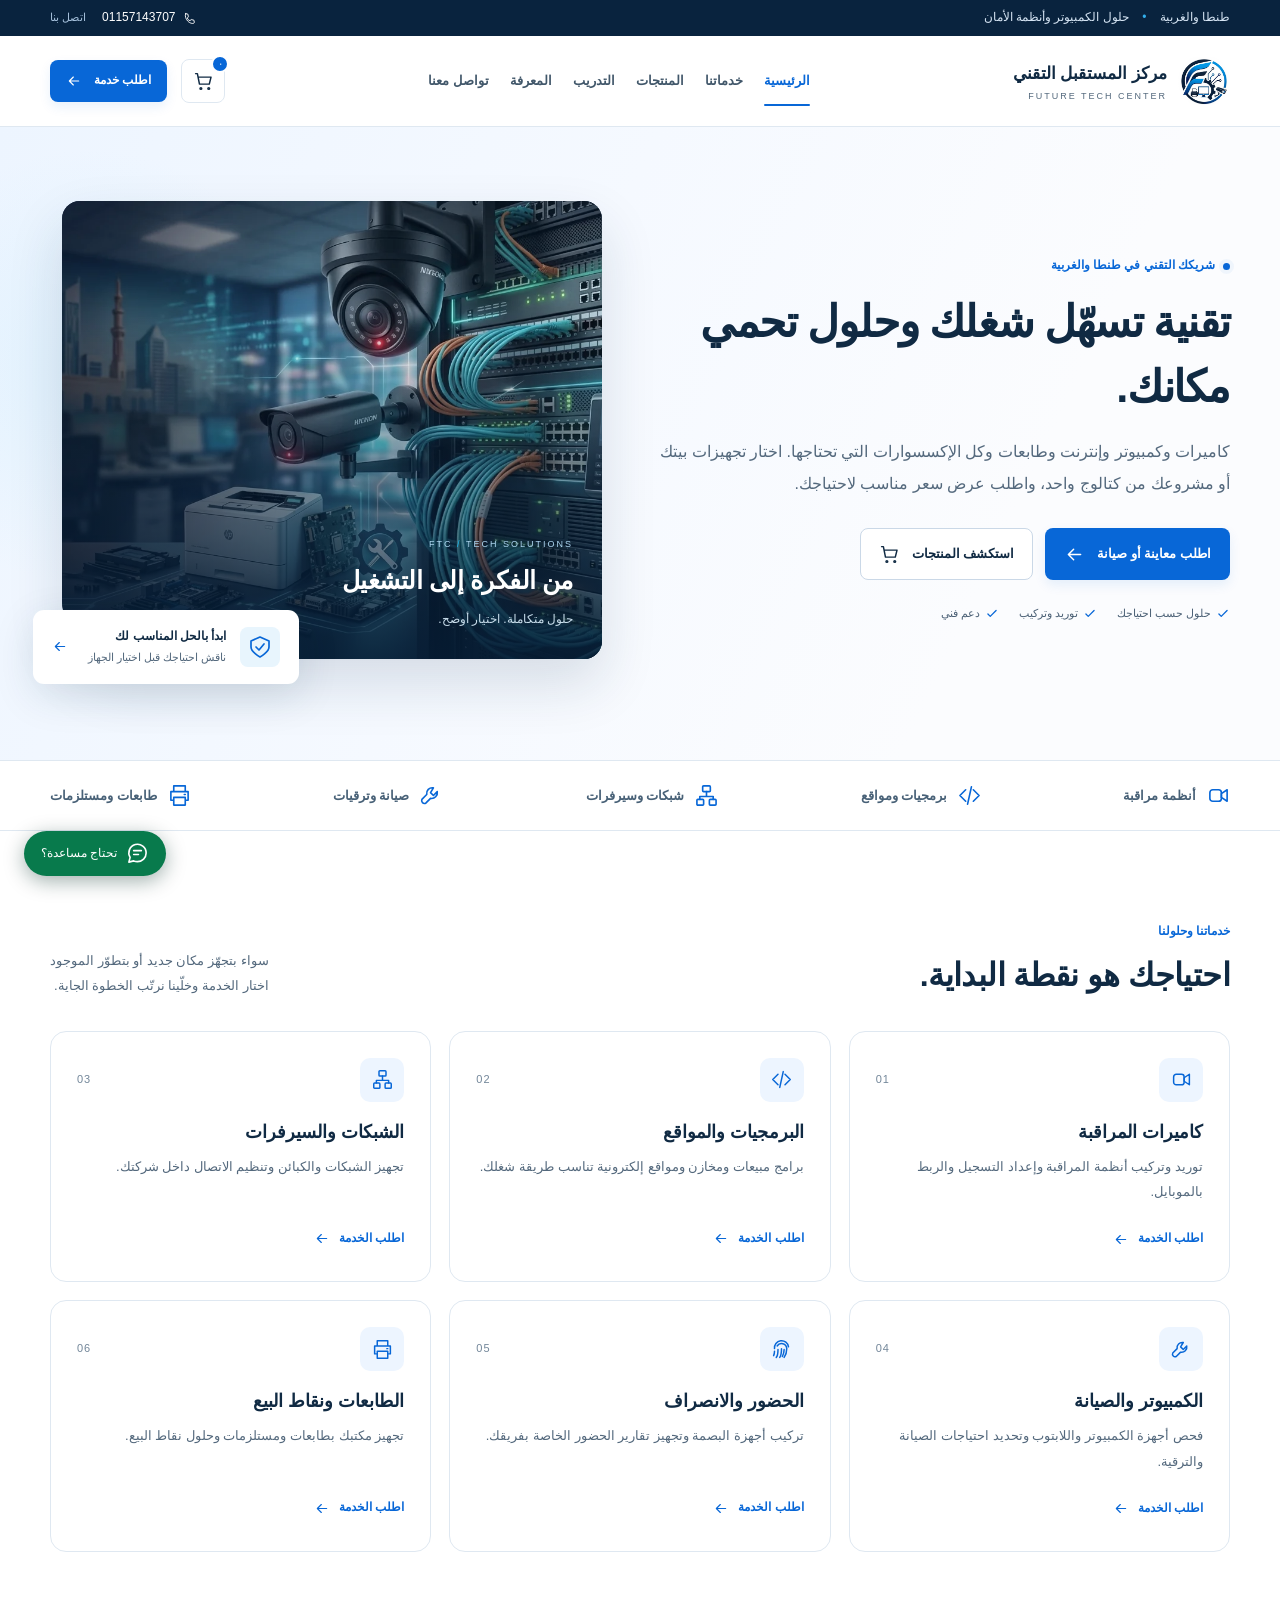
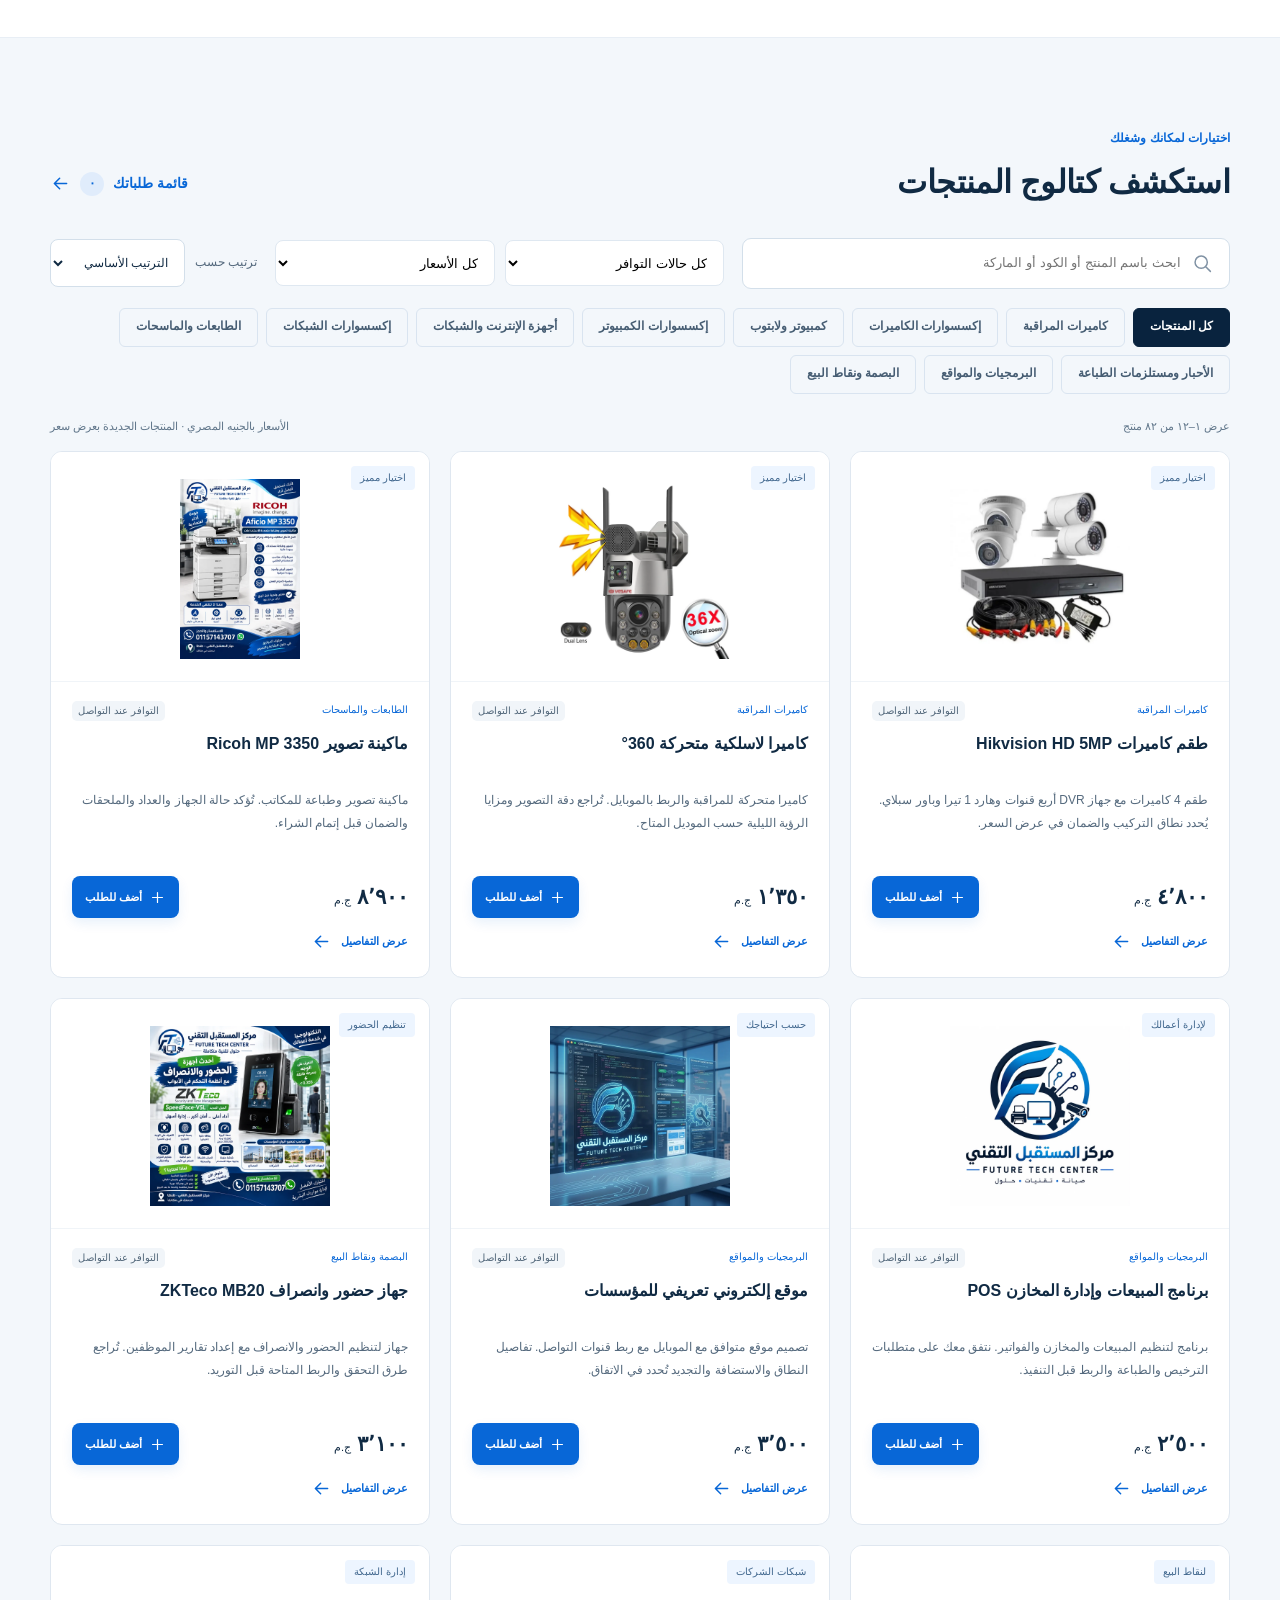
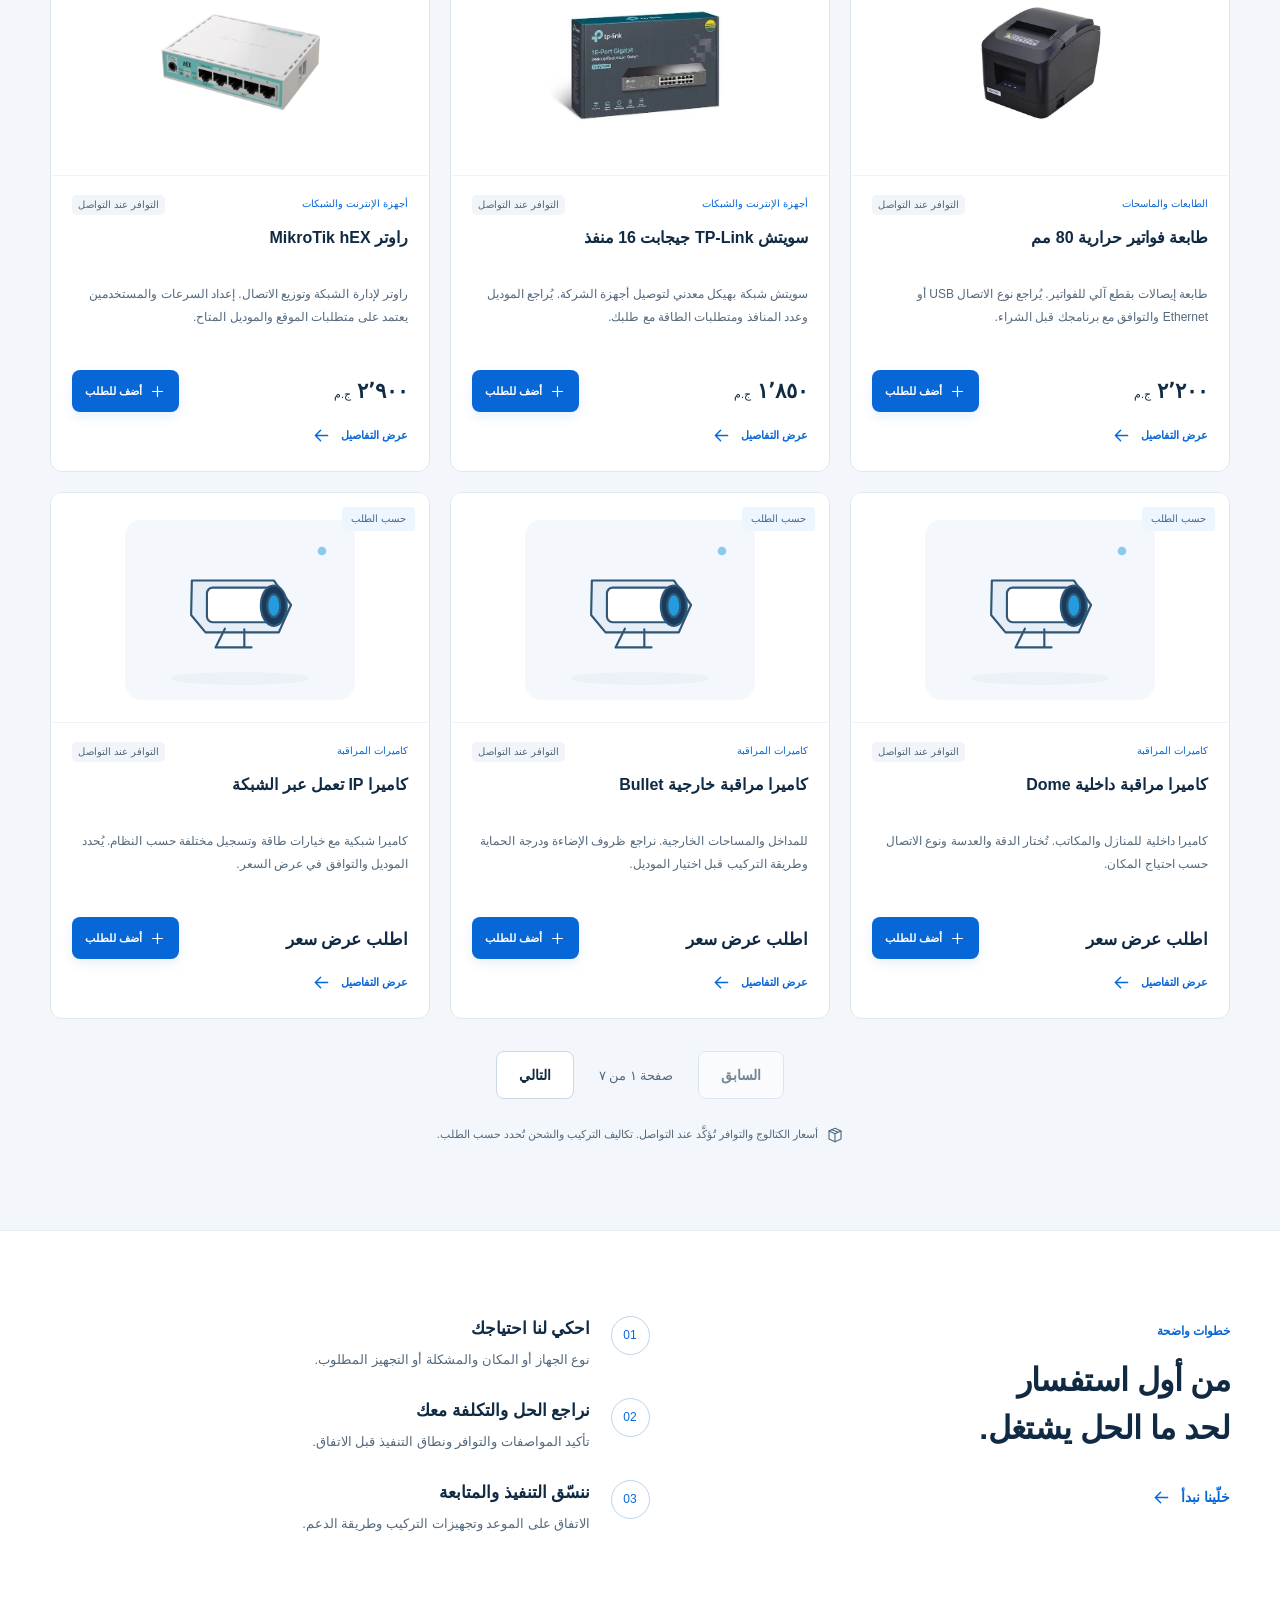
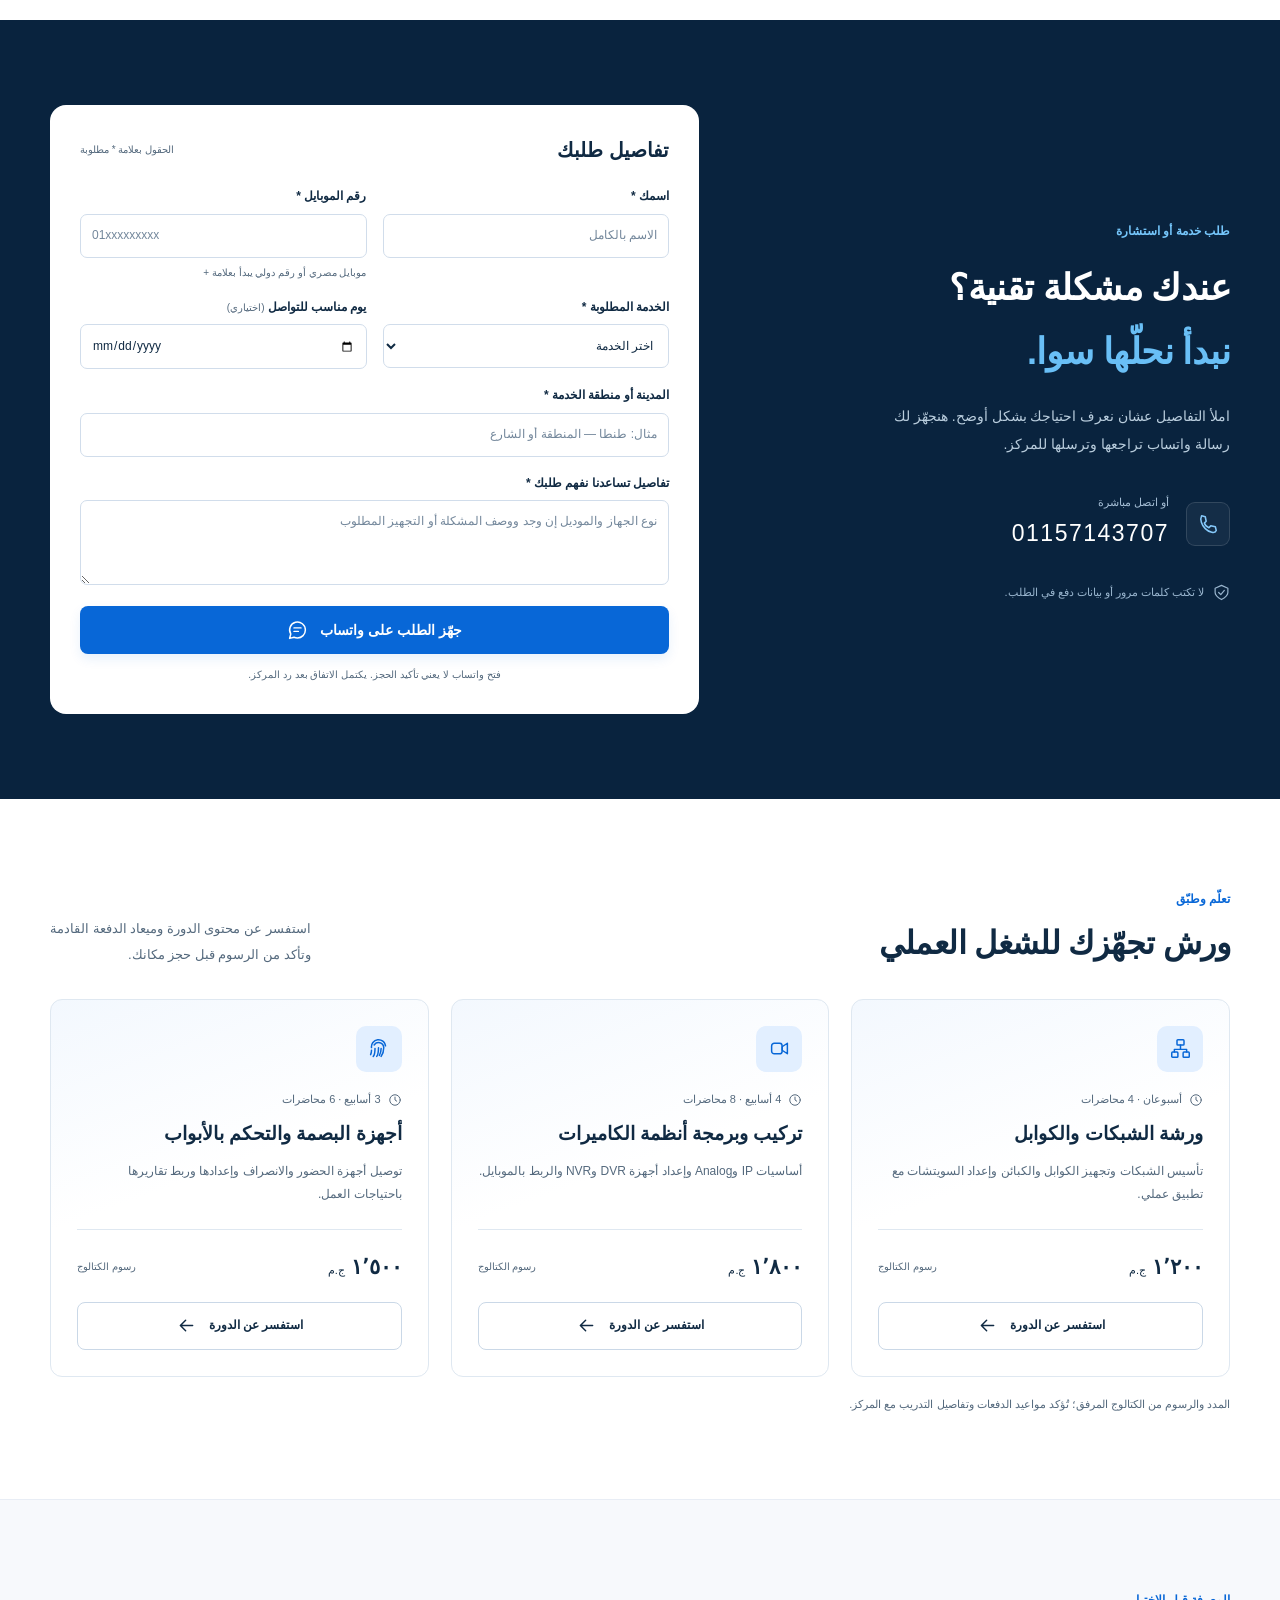
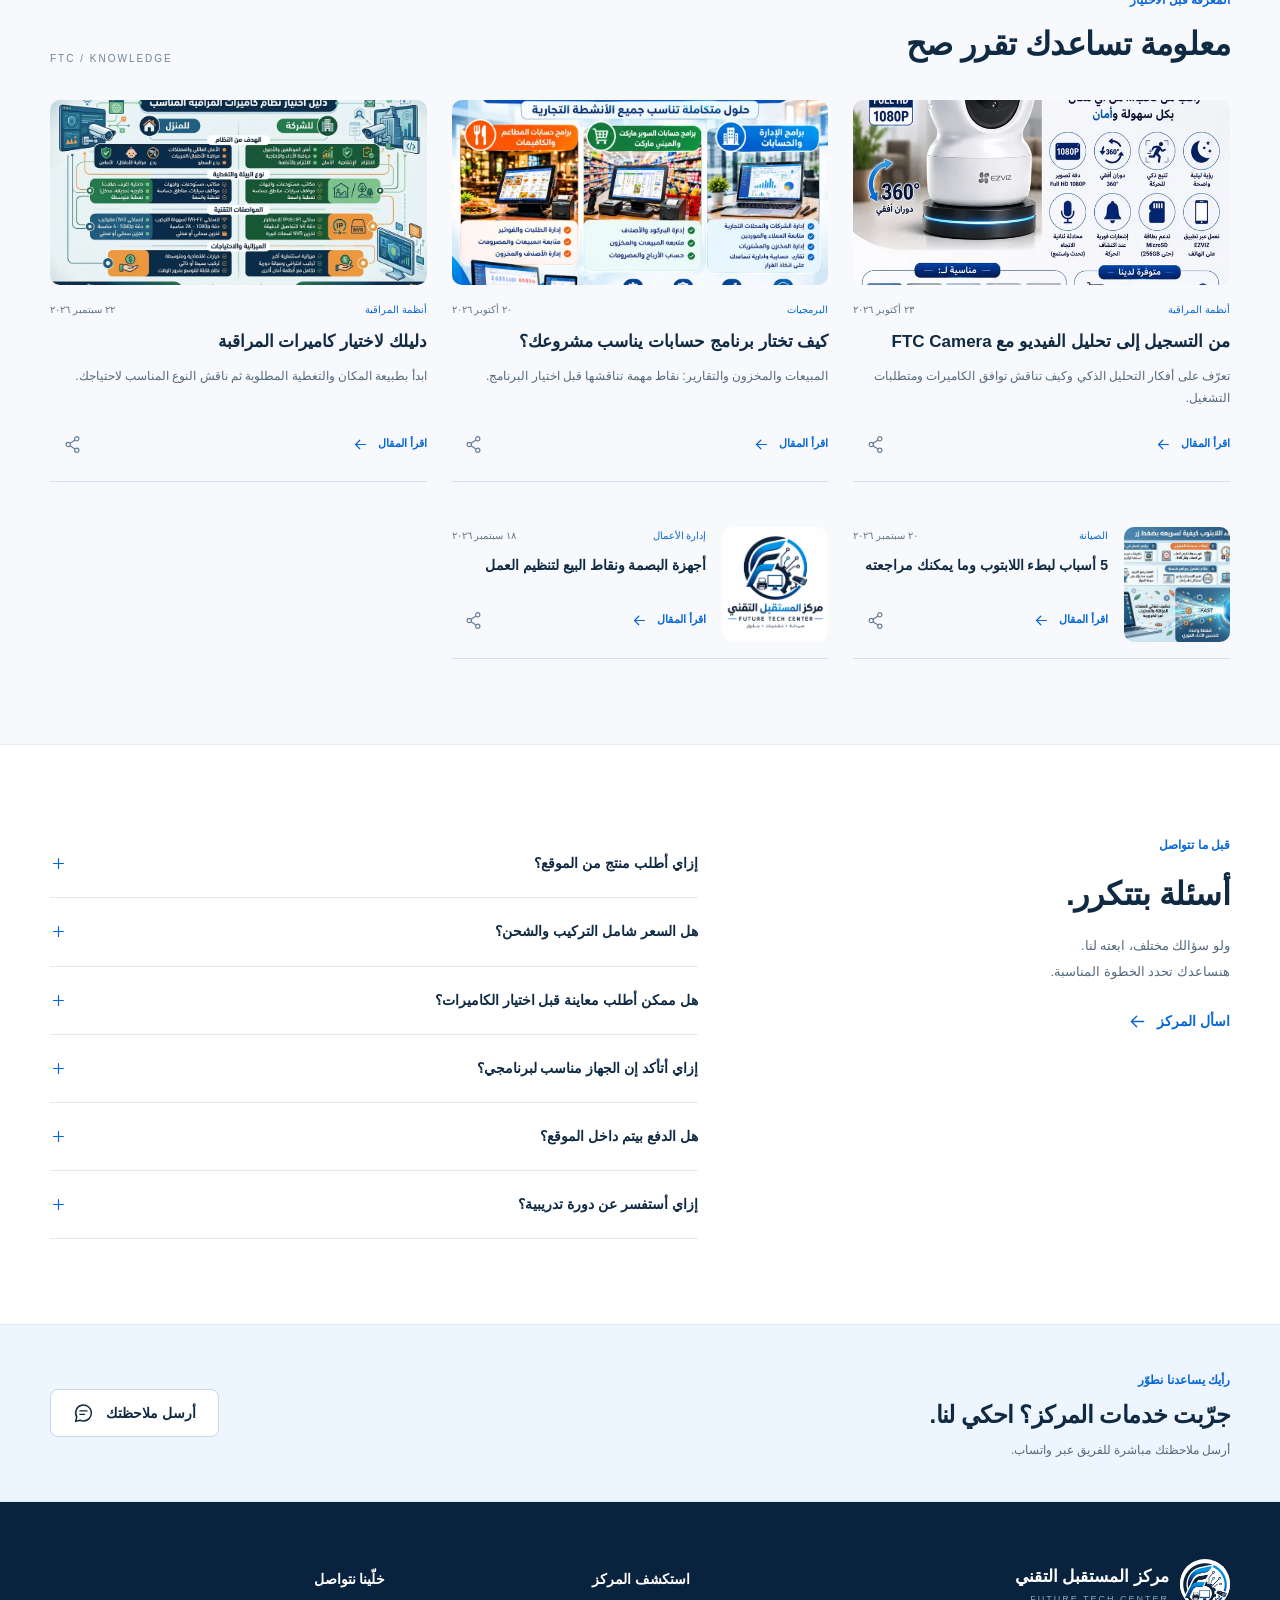
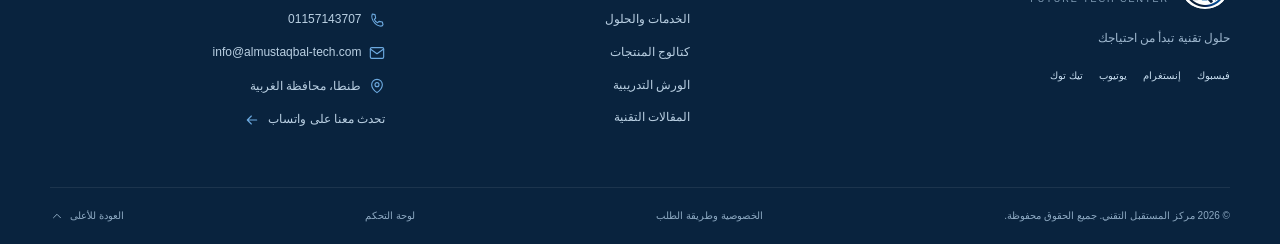
<file: index.html>
<!doctype html>
<html lang="ar" dir="rtl">
<head>
<meta charset="utf-8"><meta name="viewport" content="width=device-width,initial-scale=1">
<title>مركز المستقبل التقني | كمبيوتر وكاميرات وبرمجيات في طنطا</title>
<meta name="description" content="خدمات الكمبيوتر واللابتوب وكاميرات المراقبة والشبكات والبرمجيات والطابعات وأجهزة البصمة بطنطا والغربية. تصفح الكتالوج واطلب معاينة عبر واتساب."><meta name="theme-color" content="#09233e">
<meta name="robots" content="index,follow"><meta name="author" content="مركز المستقبل التقني">
<meta name="google-site-verification" content="5onyfhr3dR5cWJ54kMBF8x5bRcBzAwcxnkwm7db2m1s">
<link rel="canonical" href="https://hassangoap.github.io/future-tech-center/">
<meta property="og:type" content="website"><meta property="og:locale" content="ar_EG">
<meta property="og:title" content="مركز المستقبل التقني | كمبيوتر وكاميرات وبرمجيات في طنطا"><meta property="og:description" content="خدمات الكمبيوتر واللابتوب وكاميرات المراقبة والشبكات والبرمجيات والطابعات وأجهزة البصمة بطنطا والغربية. تصفح الكتالوج واطلب معاينة عبر واتساب.">
<meta property="og:url" content="https://hassangoap.github.io/future-tech-center/"><meta property="og:image" content="https://hassangoap.github.io/future-tech-center/assets/social.webp">
<meta name="twitter:card" content="summary_large_image">
<link rel="icon" type="image/webp" href="assets/logo.webp"><link rel="apple-touch-icon" href="assets/logo.webp">
<link rel="stylesheet" href="style.css"><script src="catalog.js" defer></script><script src="main.js" defer></script>
<link rel="preload" as="image" href="assets/hero.webp" fetchpriority="high"><script type="application/ld+json">{"@context":"https://schema.org","@type":"ComputerStore","name":"مركز المستقبل التقني","telephone":"01157143707","email":"info@almustaqbal-tech.com","url":"https://hassangoap.github.io/future-tech-center/","image":"https://hassangoap.github.io/future-tech-center/assets/logo.webp","address":{"@type":"PostalAddress","addressCountry":"EG","streetAddress":"طنطا، محافظة الغربية"}}</script></head><body><svg xmlns="http://www.w3.org/2000/svg" class="icon-sprite" aria-hidden="true"><symbol id="i-arrow" viewBox="0 0 24 24"><path d="M19 12H5m6-6-6 6 6 6"/></symbol><symbol id="i-cart" viewBox="0 0 24 24"><path d="M3 3h2l2.4 12h11.2l2-8H6"/><circle cx="9" cy="20" r="1"/><circle cx="18" cy="20" r="1"/></symbol><symbol id="i-menu" viewBox="0 0 24 24"><path d="M4 6h16M4 12h16M4 18h16"/></symbol><symbol id="i-close" viewBox="0 0 24 24"><path d="m6 6 12 12M6 18 18 6"/></symbol><symbol id="i-check" viewBox="0 0 24 24"><path d="m5 12 4 4L19 6"/></symbol><symbol id="i-phone" viewBox="0 0 24 24"><path d="m5 3 4 1 1 5-2 2c1 3 2 4 5 5l2-2 5 1 1 4c-1 4-8 2-12-2S3 7 5 3Z"/></symbol><symbol id="i-chat" viewBox="0 0 24 24"><path d="M21 11.5a9 9 0 0 1-9 9 10 10 0 0 1-4-.8L3 21l1.3-5a9 9 0 1 1 16.7-4.5Z"/><path d="M8 9h8M8 13h5"/></symbol><symbol id="i-camera" viewBox="0 0 24 24"><rect x="3" y="6" width="12" height="12" rx="3"/><path d="m15 10 6-4v12l-6-4Z"/></symbol><symbol id="i-code" viewBox="0 0 24 24"><path d="m8 6-6 6 6 6m8-12 6 6-6 6M14 3l-4 18"/></symbol><symbol id="i-network" viewBox="0 0 24 24"><rect x="8" y="2" width="8" height="6" rx="1"/><rect x="2" y="16" width="7" height="6" rx="1"/><rect x="15" y="16" width="7" height="6" rx="1"/><path d="M12 8v5M5 16v-3h14v3"/></symbol><symbol id="i-fingerprint" viewBox="0 0 24 24"><path d="M7 8a6 6 0 0 1 11 3c0 4-1 7-3 10M4 11a8 8 0 0 1 16-2M4 14c0 3-1 5-1 5m5-7c0 3 0 7-2 9m6-10c0 3 0 7-2 10m5-9c0 3-1 6-2 8"/></symbol><symbol id="i-wrench" viewBox="0 0 24 24"><path d="M14 4a6 6 0 0 0-7 7L2 16a3 3 0 0 0 4 4l5-5a6 6 0 0 0 7-7l-4 4-3-3 3-5Z"/></symbol><symbol id="i-printer" viewBox="0 0 24 24"><path d="M6 8V2h12v6M6 17H3V8h18v9h-3M6 14h12v8H6Z"/><path d="M17 11h1"/></symbol><symbol id="i-search" viewBox="0 0 24 24"><circle cx="10.5" cy="10.5" r="7"/><path d="m16 16 5 5"/></symbol><symbol id="i-box" viewBox="0 0 24 24"><path d="m3 6 9-4 9 4v12l-9 4-9-4Z"/><path d="m3 6 9 4 9-4M12 10v12m-5-18 10 4"/></symbol><symbol id="i-shield" viewBox="0 0 24 24"><path d="m12 2 9 4v6c0 5-9 10-9 10S3 17 3 12V6Z"/><path d="m8 12 3 3 5-6"/></symbol><symbol id="i-location" viewBox="0 0 24 24"><path d="M20 10c0 6-8 12-8 12S4 16 4 10a8 8 0 1 1 16 0Z"/><circle cx="12" cy="10" r="3"/></symbol><symbol id="i-mail" viewBox="0 0 24 24"><rect x="2" y="4" width="20" height="16" rx="2"/><path d="m2 6 10 7L22 6"/></symbol><symbol id="i-plus" viewBox="0 0 24 24"><path d="M12 5v14M5 12h14"/></symbol><symbol id="i-minus" viewBox="0 0 24 24"><path d="M5 12h14"/></symbol><symbol id="i-delete" viewBox="0 0 24 24"><path d="M3 6h18M8 6V3h8v3M5 6l1 15h12l1-15M10 10v7m4-7v7"/></symbol><symbol id="i-share" viewBox="0 0 24 24"><circle cx="18" cy="4" r="3"/><circle cx="6" cy="12" r="3"/><circle cx="18" cy="20" r="3"/><path d="m9 10 6-4m-6 8 6 4"/></symbol><symbol id="i-book" viewBox="0 0 24 24"><path d="M12 5C9 2 4 3 2 4v16c3-1 7-2 10 1 3-3 7-2 10-1V4c-2-1-7-2-10 1Zm0 0v16"/></symbol><symbol id="i-clock" viewBox="0 0 24 24"><circle cx="12" cy="12" r="9"/><path d="M12 7v5l3 2"/></symbol><symbol id="i-up" viewBox="0 0 24 24"><path d="m6 15 6-6 6 6"/></symbol></svg><a class="skip-link" href="#main">انتقل إلى المحتوى</a>
<div class="topbar"><div class="container topbar-inner"><span>طنطا والغربية <span class="topbar-dot">•</span> حلول الكمبيوتر وأنظمة الأمان</span><a href="tel:+201157143707"><svg class="icon" aria-hidden="true" focusable="false"><use href="#i-phone"></use></svg><bdi>01157143707</bdi><span class="topbar-call">اتصل بنا</span></a></div></div>
<header class="site-header"><div class="container nav-row">
<a class="brand" href="#home" aria-label="مركز المستقبل التقني — الرئيسية"><img src="assets/logo.webp" width="52" height="52" alt="شعار مركز المستقبل التقني"><span><strong>مركز المستقبل التقني</strong><small dir="ltr">FUTURE TECH CENTER</small></span></a>
<nav id="mainNav" class="main-nav" aria-label="التنقل الرئيسي"><a href="#home">الرئيسية</a><a href="#services">خدماتنا</a><a href="#products">المنتجات</a><a href="#courses">التدريب</a><a href="#news">المعرفة</a><a href="#contact">تواصل معنا</a></nav>
<div class="nav-actions"><button class="cart-trigger icon-button" data-open="quoteDialog" aria-label="فتح قائمة الطلب"><svg class="icon" aria-hidden="true" focusable="false"><use href="#i-cart"></use></svg><span id="cartCount" class="cart-count">0</span></button><a class="button button-primary nav-cta" href="#maintenance">اطلب خدمة <svg class="icon" aria-hidden="true" focusable="false"><use href="#i-arrow"></use></svg></a><button id="menuButton" class="icon-button menu-button" aria-label="فتح القائمة" aria-controls="mainNav" aria-expanded="false"><svg class="icon" aria-hidden="true" focusable="false"><use href="#i-menu"></use></svg></button></div>
</div></header>
<main id="main">
<div id="siteAnnouncement" class="site-announcement" role="status" hidden></div><section id="home" class="hero"><div class="container hero-grid"><div class="hero-copy"><span class="eyebrow"><span class="status-dot"></span> شريكك التقني في طنطا والغربية</span><h1>تقنية تسهّل شغلك وحلول تحمي مكانك.</h1><p class="hero-description">كاميرات وكمبيوتر وإنترنت وطابعات وكل الإكسسوارات التي تحتاجها. اختار تجهيزات بيتك أو مشروعك من كتالوج واحد، واطلب عرض سعر مناسب لاحتياجك.</p><div class="hero-actions"><a class="button button-primary" href="#maintenance">اطلب معاينة أو صيانة <svg class="icon" aria-hidden="true" focusable="false"><use href="#i-arrow"></use></svg></a><a class="button button-outline" href="#products">استكشف المنتجات <svg class="icon" aria-hidden="true" focusable="false"><use href="#i-cart"></use></svg></a></div><div class="hero-points"><span><svg class="icon" aria-hidden="true" focusable="false"><use href="#i-check"></use></svg> حلول حسب احتياجك</span><span><svg class="icon" aria-hidden="true" focusable="false"><use href="#i-check"></use></svg> توريد وتركيب</span><span><svg class="icon" aria-hidden="true" focusable="false"><use href="#i-check"></use></svg> دعم فني</span></div></div><div class="hero-visual"><div class="hero-picture"><img src="assets/hero.webp" width="1376" height="768" alt="تجهيزات كمبيوتر وكاميرات وشبكات تعبر عن خدمات مركز المستقبل التقني" fetchpriority="high"><div class="hero-picture-shade"></div><div class="visual-label"><span class="visual-mark" dir="ltr">FTC<span> / </span>TECH SOLUTIONS</span><strong>من الفكرة إلى التشغيل</strong><span>حلول متكاملة. اختيار أوضح.</span></div></div><div class="hero-note"><svg class="icon" aria-hidden="true" focusable="false"><use href="#i-shield"></use></svg><div><strong>ابدأ بالحل المناسب لك</strong><span>ناقش احتياجك قبل اختيار الجهاز</span></div><svg class="icon" aria-hidden="true" focusable="false"><use href="#i-arrow"></use></svg></div><span class="visual-corner" aria-hidden="true"></span></div></div></section>
<div class="specialties"><div class="container specialties-inner"><span><svg class="icon" aria-hidden="true" focusable="false"><use href="#i-camera"></use></svg> أنظمة مراقبة</span><span><svg class="icon" aria-hidden="true" focusable="false"><use href="#i-code"></use></svg> برمجيات ومواقع</span><span><svg class="icon" aria-hidden="true" focusable="false"><use href="#i-network"></use></svg> شبكات وسيرفرات</span><span><svg class="icon" aria-hidden="true" focusable="false"><use href="#i-wrench"></use></svg> صيانة وترقيات</span><span><svg class="icon" aria-hidden="true" focusable="false"><use href="#i-printer"></use></svg> طابعات ومستلزمات</span></div></div>
<section id="services" class="section"><div class="container"><div class="section-heading"><div><span class="eyebrow">خدماتنا وحلولنا</span><h2>احتياجك هو نقطة البداية.</h2></div><p>سواء بتجهّز مكان جديد أو بتطوّر الموجود<br>اختار الخدمة وخلّينا نرتّب الخطوة الجاية.</p></div><div class="services-grid"><article class="service-card"><div class="service-top"><span class="service-icon"><svg class="icon" aria-hidden="true" focusable="false"><use href="#i-camera"></use></svg></span><span class="service-number">01</span></div><h3>كاميرات المراقبة</h3><p>توريد وتركيب أنظمة المراقبة وإعداد التسجيل والربط بالموبايل.</p><button class="text-button" data-service="معاينة كاميرات مراقبة">اطلب الخدمة <svg class="icon" aria-hidden="true" focusable="false"><use href="#i-arrow"></use></svg></button></article><article class="service-card"><div class="service-top"><span class="service-icon"><svg class="icon" aria-hidden="true" focusable="false"><use href="#i-code"></use></svg></span><span class="service-number">02</span></div><h3>البرمجيات والمواقع</h3><p>برامج مبيعات ومخازن ومواقع إلكترونية تناسب طريقة شغلك.</p><button class="text-button" data-service="برمجيات أو موقع إلكتروني">اطلب الخدمة <svg class="icon" aria-hidden="true" focusable="false"><use href="#i-arrow"></use></svg></button></article><article class="service-card"><div class="service-top"><span class="service-icon"><svg class="icon" aria-hidden="true" focusable="false"><use href="#i-network"></use></svg></span><span class="service-number">03</span></div><h3>الشبكات والسيرفرات</h3><p>تجهيز الشبكات والكبائن وتنظيم الاتصال داخل شركتك.</p><button class="text-button" data-service="تأسيس شبكات وسيرفرات">اطلب الخدمة <svg class="icon" aria-hidden="true" focusable="false"><use href="#i-arrow"></use></svg></button></article><article class="service-card"><div class="service-top"><span class="service-icon"><svg class="icon" aria-hidden="true" focusable="false"><use href="#i-wrench"></use></svg></span><span class="service-number">04</span></div><h3>الكمبيوتر والصيانة</h3><p>فحص أجهزة الكمبيوتر واللابتوب وتحديد احتياجات الصيانة والترقية.</p><button class="text-button" data-service="صيانة كمبيوتر أو لابتوب">اطلب الخدمة <svg class="icon" aria-hidden="true" focusable="false"><use href="#i-arrow"></use></svg></button></article><article class="service-card"><div class="service-top"><span class="service-icon"><svg class="icon" aria-hidden="true" focusable="false"><use href="#i-fingerprint"></use></svg></span><span class="service-number">05</span></div><h3>الحضور والانصراف</h3><p>تركيب أجهزة البصمة وتجهيز تقارير الحضور الخاصة بفريقك.</p><button class="text-button" data-service="أجهزة بصمة وحضور">اطلب الخدمة <svg class="icon" aria-hidden="true" focusable="false"><use href="#i-arrow"></use></svg></button></article><article class="service-card"><div class="service-top"><span class="service-icon"><svg class="icon" aria-hidden="true" focusable="false"><use href="#i-printer"></use></svg></span><span class="service-number">06</span></div><h3>الطابعات ونقاط البيع</h3><p>تجهيز مكتبك بطابعات ومستلزمات وحلول نقاط البيع.</p><button class="text-button" data-service="طابعات ونقاط بيع">اطلب الخدمة <svg class="icon" aria-hidden="true" focusable="false"><use href="#i-arrow"></use></svg></button></article></div></div></section>
<section id="products" class="section products-section"><div class="container"><div class="section-heading"><div><span class="eyebrow">اختيارات لمكانك وشغلك</span><h2>استكشف كتالوج المنتجات</h2></div><button class="text-button" data-open="quoteDialog">قائمة طلباتك <span class="small-cart-count" id="listCount">0</span> <svg class="icon" aria-hidden="true" focusable="false"><use href="#i-arrow"></use></svg></button></div><div class="catalog-toolbar"><div class="search-field"><svg class="icon" aria-hidden="true" focusable="false"><use href="#i-search"></use></svg><label class="sr-only" for="productSearch">ابحث عن منتج</label><input id="productSearch" type="search" placeholder="ابحث باسم المنتج أو الكود أو الماركة" autocomplete="off"><button id="clearSearch" class="icon-button" aria-label="مسح البحث" hidden><svg class="icon" aria-hidden="true" focusable="false"><use href="#i-close"></use></svg></button></div><div class="catalog-extra-filters"><label class="sr-only" for="productAvailability">حالة التوافر</label><select id="productAvailability"><option value="all">كل حالات التوافر</option value="available">متاح</option><option value="on-request">التوافر عند التواصل</option><option value="out-of-stock">غير متاح حاليًا</option></select><label class="sr-only" for="productPricing">عرض السعر</label><select id="productPricing"><option value="all">كل الأسعار</option><option value="priced">بسعر محدد</option><option value="quote">اطلب عرض سعر</option></select></div><div class="sort-field"><label for="productSort">ترتيب حسب</label><select id="productSort"><option value="default">الترتيب الأساسي</option><option value="price-asc">السعر: الأقل أولًا</option><option value="price-desc">السعر: الأعلى أولًا</option><option value="name">اسم المنتج</option></select></div></div><div class="category-filters" id="categoryFilters" role="group" aria-label="تصفية حسب نوع المنتج"></div><div class="catalog-meta"><p id="productCount" role="status" aria-live="polite"></p><span>الأسعار بالجنيه المصري · المنتجات الجديدة بعرض سعر</span></div><p id="catalogConnection" class="notice" hidden role="status"></p><div class="products-grid" id="productsGrid"></div><nav id="productPagination" class="catalog-pagination" aria-label="صفحات المنتجات" hidden></nav><noscript><p class="notice">فعّل JavaScript لعرض الكتالوج وقائمة الطلبات أو تواصل مباشرة على <a href="tel:+201157143707">01157143707</a>.</p></noscript><p class="catalog-notice"><svg class="icon" aria-hidden="true" focusable="false"><use href="#i-box"></use></svg> أسعار الكتالوج والتوافر تُؤكَّد عند التواصل. تكاليف التركيب والشحن تُحدد حسب الطلب.</p></div></section>
<section class="section approach-section"><div class="container approach-grid"><div><span class="eyebrow">خطوات واضحة</span><h2>من أول استفسار<br>لحد ما الحل يشتغل.</h2><a href="#maintenance" class="text-button">خلّينا نبدأ <svg class="icon" aria-hidden="true" focusable="false"><use href="#i-arrow"></use></svg></a></div><ol class="steps"><li><span>01</span><div><h3>احكي لنا احتياجك</h3><p>نوع الجهاز أو المكان والمشكلة أو التجهيز المطلوب.</p></div></li><li><span>02</span><div><h3>نراجع الحل والتكلفة معك</h3><p>تأكيد المواصفات والتوافر ونطاق التنفيذ قبل الاتفاق.</p></div></li><li><span>03</span><div><h3>ننسّق التنفيذ والمتابعة</h3><p>الاتفاق على الموعد وتجهيزات التركيب وطريقة الدعم.</p></div></li></ol></div></section>
<section id="maintenance" class="section request-section"><div class="container request-layout"><div class="request-copy"><span class="eyebrow light-eyebrow">طلب خدمة أو استشارة</span><h2>عندك مشكلة تقنية؟<br><span>نبدأ نحلّها سوا.</span></h2><p>املأ التفاصيل عشان نعرف احتياجك بشكل أوضح. هنجهّز لك رسالة واتساب تراجعها وترسلها للمركز.</p><a class="request-phone" href="tel:+201157143707"><svg class="icon" aria-hidden="true" focusable="false"><use href="#i-phone"></use></svg><span><small>أو اتصل مباشرة</small><bdi>01157143707</bdi></span></a><div class="request-tip"><svg class="icon" aria-hidden="true" focusable="false"><use href="#i-shield"></use></svg> لا تكتب كلمات مرور أو بيانات دفع في الطلب.</div></div><form id="serviceForm" class="request-form"><div class="form-heading"><h3>تفاصيل طلبك</h3><span>الحقول بعلامة * مطلوبة</span></div><div class="form-grid"><div class="field"><label for="serviceName">اسمك *</label><input id="serviceName" name="name" required maxlength="80" autocomplete="name" placeholder="الاسم بالكامل"></div><div class="field"><label for="servicePhone">رقم الموبايل *</label><input id="servicePhone" name="phone" type="tel" required maxlength="24" inputmode="tel" autocomplete="tel" dir="ltr" placeholder="01xxxxxxxxx" aria-describedby="servicePhoneHint"><small id="servicePhoneHint">موبايل مصري أو رقم دولي يبدأ بعلامة +</small></div><div class="field"><label for="serviceType">الخدمة المطلوبة *</label><select id="serviceType" name="service" required><option value="">اختر الخدمة</option><option>معاينة كاميرات مراقبة</option><option>برمجيات أو موقع إلكتروني</option><option>تأسيس شبكات وسيرفرات</option><option>صيانة كمبيوتر أو لابتوب</option><option>أجهزة بصمة وحضور</option><option>طابعات ونقاط بيع</option><option>خدمة أخرى أو استشارة</option></select></div><div class="field"><label for="serviceDate">يوم مناسب للتواصل <span>(اختياري)</span></label><input id="serviceDate" name="date" type="date"></div><div class="field full"><label for="serviceAddress">المدينة أو منطقة الخدمة *</label><input id="serviceAddress" name="address" required maxlength="180" autocomplete="address-level2" placeholder="مثال: طنطا — المنطقة أو الشارع"></div><div class="field full"><label for="serviceDetails">تفاصيل تساعدنا نفهم طلبك *</label><textarea id="serviceDetails" name="details" rows="3" minlength="5" maxlength="1500" required placeholder="نوع الجهاز والموديل إن وجد ووصف المشكلة أو التجهيز المطلوب"></textarea></div></div><button class="button button-primary button-wide" type="submit">جهّز الطلب على واتساب <svg class="icon" aria-hidden="true" focusable="false"><use href="#i-chat"></use></svg></button><p class="form-note">فتح واتساب لا يعني تأكيد الحجز. يكتمل الاتفاق بعد رد المركز.</p><p id="serviceStatus" class="form-status" role="status" hidden></p></form></div></section>
<section id="courses" class="section"><div class="container"><div class="section-heading"><div><span class="eyebrow">تعلّم وطبّق</span><h2>ورش تجهّزك للشغل العملي</h2></div><p>استفسر عن محتوى الدورة وميعاد الدفعة القادمة<br>وتأكد من الرسوم قبل حجز مكانك.</p></div><div id="coursesGrid" class="courses-grid"></div><p class="subtle-note">المدد والرسوم من الكتالوج المرفق؛ تُؤكد مواعيد الدفعات وتفاصيل التدريب مع المركز.</p></div></section>
<section id="news" class="section knowledge-section"><div class="container"><div class="section-heading"><div><span class="eyebrow">المعرفة قبل الاختيار</span><h2>معلومة تساعدك تقرر صح</h2></div><span class="section-index" dir="ltr">FTC / KNOWLEDGE</span></div><div class="articles-grid" id="articlesGrid"></div></div></section>
<section id="faq" class="section"><div class="container faq-layout"><div><span class="eyebrow">قبل ما تتواصل</span><h2>أسئلة بتتكرر.</h2><p>ولو سؤالك مختلف، ابعته لنا.<br>هنساعدك تحدد الخطوة المناسبة.</p><a class="text-button" data-whatsapp href="https://wa.me/201157143707" target="_blank" rel="noopener noreferrer">اسأل المركز <svg class="icon" aria-hidden="true" focusable="false"><use href="#i-arrow"></use></svg></a></div><div class="faq-list"><details><summary>إزاي أطلب منتج من الموقع؟ <svg class="icon" aria-hidden="true" focusable="false"><use href="#i-plus"></use></svg></summary><p>أضف المنتجات لقائمة الطلبات ثم راجع الكميات وأدخل وسيلة التواصل. زر واتساب يجهّز رسالة بالطلب والإجمالي المبدئي؛ أرسلها بنفسك لتأكيد التوافر والتكلفة مع المركز.</p></details><details><summary>هل السعر شامل التركيب والشحن؟ <svg class="icon" aria-hidden="true" focusable="false"><use href="#i-plus"></use></svg></summary><p>الأسعار المعروضة خاصة ببنود الكتالوج. يُحدد المركز تكلفة التركيب والملحقات والشحن حسب المكان والمواصفات، ثم تتفق معه على الإجمالي قبل الشراء.</p></details><details><summary>هل ممكن أطلب معاينة قبل اختيار الكاميرات؟ <svg class="icon" aria-hidden="true" focusable="false"><use href="#i-plus"></use></svg></summary><p>اختار «معاينة كاميرات مراقبة» واكتب نوع المكان والمنطقة والمتطلبات. المركز يراجع التفاصيل معك وينسّق المعاينة وتكلفتها إن وجدت.</p></details><details><summary>إزاي أتأكد إن الجهاز مناسب لبرنامجي؟ <svg class="icon" aria-hidden="true" focusable="false"><use href="#i-plus"></use></svg></summary><p>ابعث موديل الجهاز وإصدار البرنامج وطريقة الاتصال المطلوبة. تُراجع المواصفات والتوافق مع المركز قبل إتمام الطلب.</p></details><details><summary>هل الدفع بيتم داخل الموقع؟ <svg class="icon" aria-hidden="true" focusable="false"><use href="#i-plus"></use></svg></summary><p>الموقع يجهّز طلبات واستفسارات فقط ولا يستقبل مدفوعات أو بيانات بطاقات. طريقة الدفع النهائية يتفق عليها العميل مع المركز بعد التأكيد.</p></details><details><summary>إزاي أستفسر عن دورة تدريبية؟ <svg class="icon" aria-hidden="true" focusable="false"><use href="#i-plus"></use></svg></summary><p>اضغط على زر الاستفسار في بطاقة الدورة وأدخل اسمك ورقمك ومستواك الحالي. تُجهّز رسالة للمركز لتأكيد المواعيد والرسوم والتفاصيل.</p></details></div></div></section>
<section class="feedback-section"><div class="container feedback-row"><div><span class="eyebrow">رأيك يساعدنا نطوّر</span><h2>جرّبت خدمات المركز؟ احكي لنا.</h2><p>أرسل ملاحظتك مباشرة للفريق عبر واتساب.</p></div><button class="button button-outline" data-open="feedbackDialog">أرسل ملاحظتك <svg class="icon" aria-hidden="true" focusable="false"><use href="#i-chat"></use></svg></button></div></section>
</main>
<dialog id="quoteDialog" class="drawer" aria-labelledby="quoteTitle"><div class="dialog-top"><div><span class="eyebrow">راجع اختياراتك</span><h2 id="quoteTitle">قائمة الطلبات</h2></div><button class="icon-button" data-close aria-label="إغلاق قائمة الطلبات"><svg class="icon" aria-hidden="true" focusable="false"><use href="#i-close"></use></svg></button></div><div class="dialog-scroll"><div id="cartItems"></div><div id="quoteSummary" hidden><div class="quote-total"><span id="quoteTotalLabel">إجمالي المنتجات المبدئي</span><strong id="cartTotal">0 ج.م</strong></div><p class="subtle-note">لا يشمل أي رسوم إضافية للتركيب أو الشحن. السعر النهائي بعد تأكيد المركز.</p><p id="quoteUnknown" class="notice" hidden>القائمة تتضمن منتجات دون سعر محدد. الإجمالي يخص المنتجات المسعّرة فقط، والباقي يحدد بعرض السعر.</p><div class="quote-tools"><button class="text-button" id="printQuote" type="button"><svg class="icon" aria-hidden="true" focusable="false"><use href="#i-printer"></use></svg> طباعة القائمة</button><button class="text-button danger" id="clearCart" type="button"><svg class="icon" aria-hidden="true" focusable="false"><use href="#i-delete"></use></svg> إفراغ القائمة</button></div><form id="checkoutForm"><h3>بيانات التواصل والاستلام</h3><div class="form-grid"><div class="field"><label for="orderName">الاسم *</label><input id="orderName" name="name" required maxlength="80" autocomplete="name"></div><div class="field"><label for="orderPhone">رقم الموبايل *</label><input id="orderPhone" name="phone" type="tel" required maxlength="24" autocomplete="tel" dir="ltr" placeholder="01xxxxxxxxx"></div><div class="field"><label for="orderDelivery">طريقة الاستلام المفضلة *</label><select id="orderDelivery" name="delivery"><option value="pickup">استلام بالتنسيق مع المركز</option><option value="shipping">طلب شحن أو توصيل</option></select></div><div class="field"><label for="orderPayment">الدفع المفضّل</label><select id="orderPayment" name="payment"><option>الاتفاق مع المركز</option><option>نقدًا عند الاستلام إن توفر</option><option>تحويل أو محفظة بعد التأكيد</option></select></div><div class="field full" id="orderAddressField" hidden><label for="orderAddress">عنوان التوصيل *</label><textarea id="orderAddress" name="address" rows="2" maxlength="300" autocomplete="street-address"></textarea><small>الشحن وتكلفته وطريقة الدفع تخضع لتأكيد المركز.</small></div><div class="field full"><label for="orderNotes">ملاحظات <span>(اختياري)</span></label><textarea id="orderNotes" name="notes" rows="2" maxlength="1000" placeholder="موعد مناسب أو استفسار عن المواصفات"></textarea></div></div><button class="button button-primary button-wide" type="submit">تابع الطلب على واتساب <svg class="icon" aria-hidden="true" focusable="false"><use href="#i-chat"></use></svg></button><p class="form-note">راجع الرسالة وأرسلها من واتساب. بيانات التواصل لا تُحفظ في الموقع.</p><p id="checkoutStatus" class="form-status" role="status" hidden></p></form></div></div></dialog>
<dialog id="productDialog" class="product-dialog" aria-labelledby="productTitle"><div class="dialog-top"><span class="eyebrow">تفاصيل المنتج</span><button class="icon-button" data-close aria-label="إغلاق تفاصيل المنتج"><svg class="icon" aria-hidden="true" focusable="false"><use href="#i-close"></use></svg></button></div><div id="productDetails"></div></dialog>
<dialog id="courseDialog" aria-labelledby="courseTitle"><div class="dialog-top"><div><span class="eyebrow">خلّينا نعرفك أكتر</span><h2 id="courseTitle">الاستفسار عن التدريب</h2></div><button class="icon-button" data-close aria-label="إغلاق الاستفسار"><svg class="icon" aria-hidden="true" focusable="false"><use href="#i-close"></use></svg></button></div><div class="dialog-body"><p id="selectedCourse" class="course-selection"></p><form id="courseForm"><input id="courseId" name="course" type="hidden"><div class="field"><label for="studentName">الاسم *</label><input id="studentName" name="name" required maxlength="80" autocomplete="name"></div><div class="field"><label for="studentPhone">رقم الموبايل *</label><input id="studentPhone" name="phone" required type="tel" maxlength="24" autocomplete="tel" dir="ltr" placeholder="01xxxxxxxxx"></div><div class="field"><label for="studentLevel">مستواك الحالي</label><select id="studentLevel" name="level"><option>مبتدئ</option><option>فني وأبحث عن تطوير مهارتي</option><option>طالب أو خريج حديث</option></select></div><button class="button button-primary button-wide" type="submit">استفسر على واتساب <svg class="icon" aria-hidden="true" focusable="false"><use href="#i-chat"></use></svg></button><p class="form-note">هذا استفسار عن الدورة. تُؤكد الرسوم والمواعيد مع المركز.</p><p id="courseStatus" class="form-status" role="status" hidden></p></form></div></dialog>
<dialog id="feedbackDialog" aria-labelledby="feedbackTitle"><div class="dialog-top"><h2 id="feedbackTitle">رأيك يهمنا</h2><button class="icon-button" data-close aria-label="إغلاق الملاحظات"><svg class="icon" aria-hidden="true" focusable="false"><use href="#i-close"></use></svg></button></div><div class="dialog-body"><p class="subtle-note">ملاحظتك تصل للمركز عبر واتساب بعد إرسالها بنفسك، ولا تُنشر كتقييم عام على الموقع.</p><form id="feedbackForm"><div class="field"><label for="feedbackName">الاسم *</label><input id="feedbackName" name="name" required maxlength="80" autocomplete="name"></div><div class="field"><label for="feedbackRating">تقييم التجربة</label><select id="feedbackRating" name="rating"><option value="5">5 من 5 — ممتاز</option><option value="4">4 من 5 — جيد جدًا</option><option value="3">3 من 5 — جيد</option><option value="2">2 من 5 — يحتاج تحسين</option><option value="1">1 من 5 — غير راضٍ</option></select></div><div class="field"><label for="feedbackText">ملاحظتك *</label><textarea id="feedbackText" name="comment" required minlength="5" maxlength="1500" rows="4"></textarea></div><button class="button button-primary button-wide" type="submit">أرسل عبر واتساب <svg class="icon" aria-hidden="true" focusable="false"><use href="#i-chat"></use></svg></button><p id="feedbackStatus" class="form-status" role="status" hidden></p></form></div></dialog>
<footer id="contact" class="footer"><div class="container footer-grid"><div class="footer-brand"><a class="brand" href="#home"><img src="assets/logo.webp" width="50" height="50" alt="شعار المركز" loading="lazy"><span><strong>مركز المستقبل التقني</strong><small dir="ltr">FUTURE TECH CENTER</small></span></a><p data-tagline>حلول تقنية تبدأ من احتياجك</p><div class="socials"><a data-social="facebook" href="https://www.facebook.com/profile.php?id=61590281375415" target="_blank" rel="noopener noreferrer">فيسبوك</a><a data-social="instagram" href="https://www.instagram.com/f.t.c0115" target="_blank" rel="noopener noreferrer">إنستغرام</a><a data-social="youtube" href="https://youtube.com/@hassanailgorab1691" target="_blank" rel="noopener noreferrer">يوتيوب</a><a data-social="tiktok" href="https://www.tiktok.com/@user246053023" target="_blank" rel="noopener noreferrer">تيك توك</a></div></div><div><h2>استكشف المركز</h2><a href="#services">الخدمات والحلول</a><a href="#products">كتالوج المنتجات</a><a href="#courses">الورش التدريبية</a><a href="#news">المقالات التقنية</a></div><div><h2>خلّينا نتواصل</h2><a href="tel:+201157143707" data-phone><svg class="icon" aria-hidden="true" focusable="false"><use href="#i-phone"></use></svg><bdi>01157143707</bdi></a><a href="mailto:info@almustaqbal-tech.com" data-email><svg class="icon" aria-hidden="true" focusable="false"><use href="#i-mail"></use></svg><bdi>info@almustaqbal-tech.com</bdi></a><p class="contact-location"><svg class="icon" aria-hidden="true" focusable="false"><use href="#i-location"></use></svg><span data-location>طنطا، محافظة الغربية</span></p><a data-whatsapp href="https://wa.me/201157143707" target="_blank" rel="noopener noreferrer">تحدث معنا على واتساب <svg class="icon" aria-hidden="true" focusable="false"><use href="#i-arrow"></use></svg></a></div></div><div class="container footer-bottom"><span>© <span data-year>2026</span> <span data-business-name>مركز المستقبل التقني</span>. جميع الحقوق محفوظة.</span><a href="privacy.html">الخصوصية وطريقة الطلب</a><a href="admin.html">لوحة التحكم</a><a href="#main">العودة للأعلى <svg class="icon" aria-hidden="true" focusable="false"><use href="#i-up"></use></svg></a></div></footer>
<a class="floating-contact" data-whatsapp href="https://wa.me/201157143707" target="_blank" rel="noopener noreferrer" aria-label="تواصل مع المركز عبر واتساب"><svg class="icon" aria-hidden="true" focusable="false"><use href="#i-chat"></use></svg><span>تحتاج مساعدة؟</span></a><div id="toast" class="toast" role="status" aria-live="polite" hidden></div></body></html>
</file>
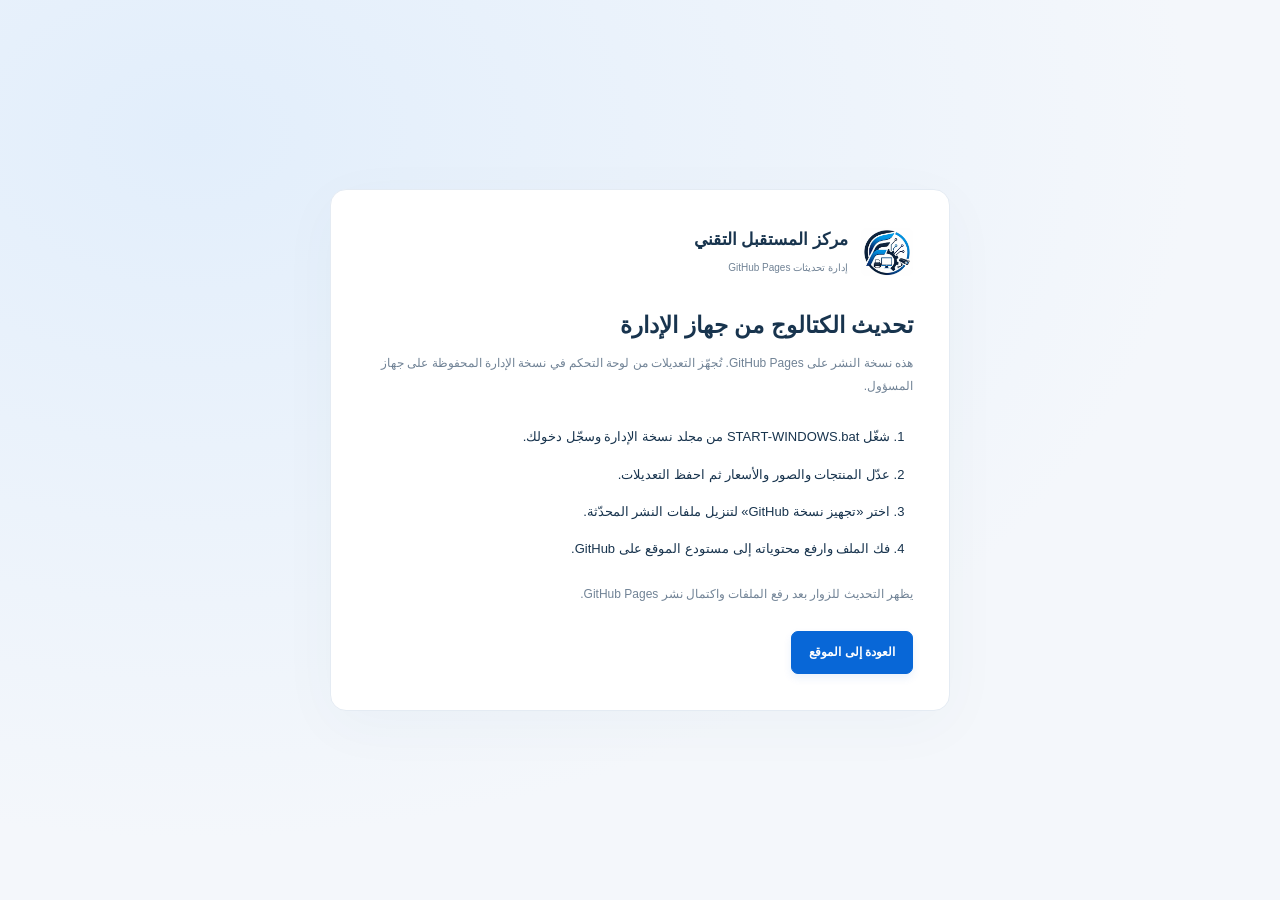
<file: admin.html>
<!doctype html><html lang="ar" dir="rtl"><head><meta charset="utf-8"><meta name="viewport" content="width=device-width,initial-scale=1"><title>تحديث الموقع | مركز المستقبل التقني</title><meta name="description" content="طريقة إدارة منتجات الموقع وتجهيز تحديثات GitHub Pages."><meta name="robots" content="noindex,nofollow"><link rel="icon" href="assets/logo.webp"><link rel="stylesheet" href="admin.css"></head><body><main class="login-shell"><article class="login-card publish-help"><a class="login-logo" href="index.html"><img src="assets/logo.webp" width="52" height="52" alt="شعار المركز"><span><strong>مركز المستقبل التقني</strong><small>إدارة تحديثات GitHub Pages</small></span></a><h1>تحديث الكتالوج من جهاز الإدارة</h1><p>هذه نسخة النشر على GitHub Pages. تُجهّز التعديلات من لوحة التحكم في نسخة الإدارة المحفوظة على جهاز المسؤول.</p><ol><li>شغّل <bdi>START-WINDOWS.bat</bdi> من مجلد نسخة الإدارة وسجّل دخولك.</li><li>عدّل المنتجات والصور والأسعار ثم احفظ التعديلات.</li><li>اختر «تجهيز نسخة GitHub» لتنزيل ملفات النشر المحدّثة.</li><li>فك الملف وارفع محتوياته إلى مستودع الموقع على GitHub.</li></ol><p>يظهر التحديث للزوار بعد رفع الملفات واكتمال نشر GitHub Pages.</p><a class="btn primary" href="index.html">العودة إلى الموقع</a></article></main></body></html>
</file>
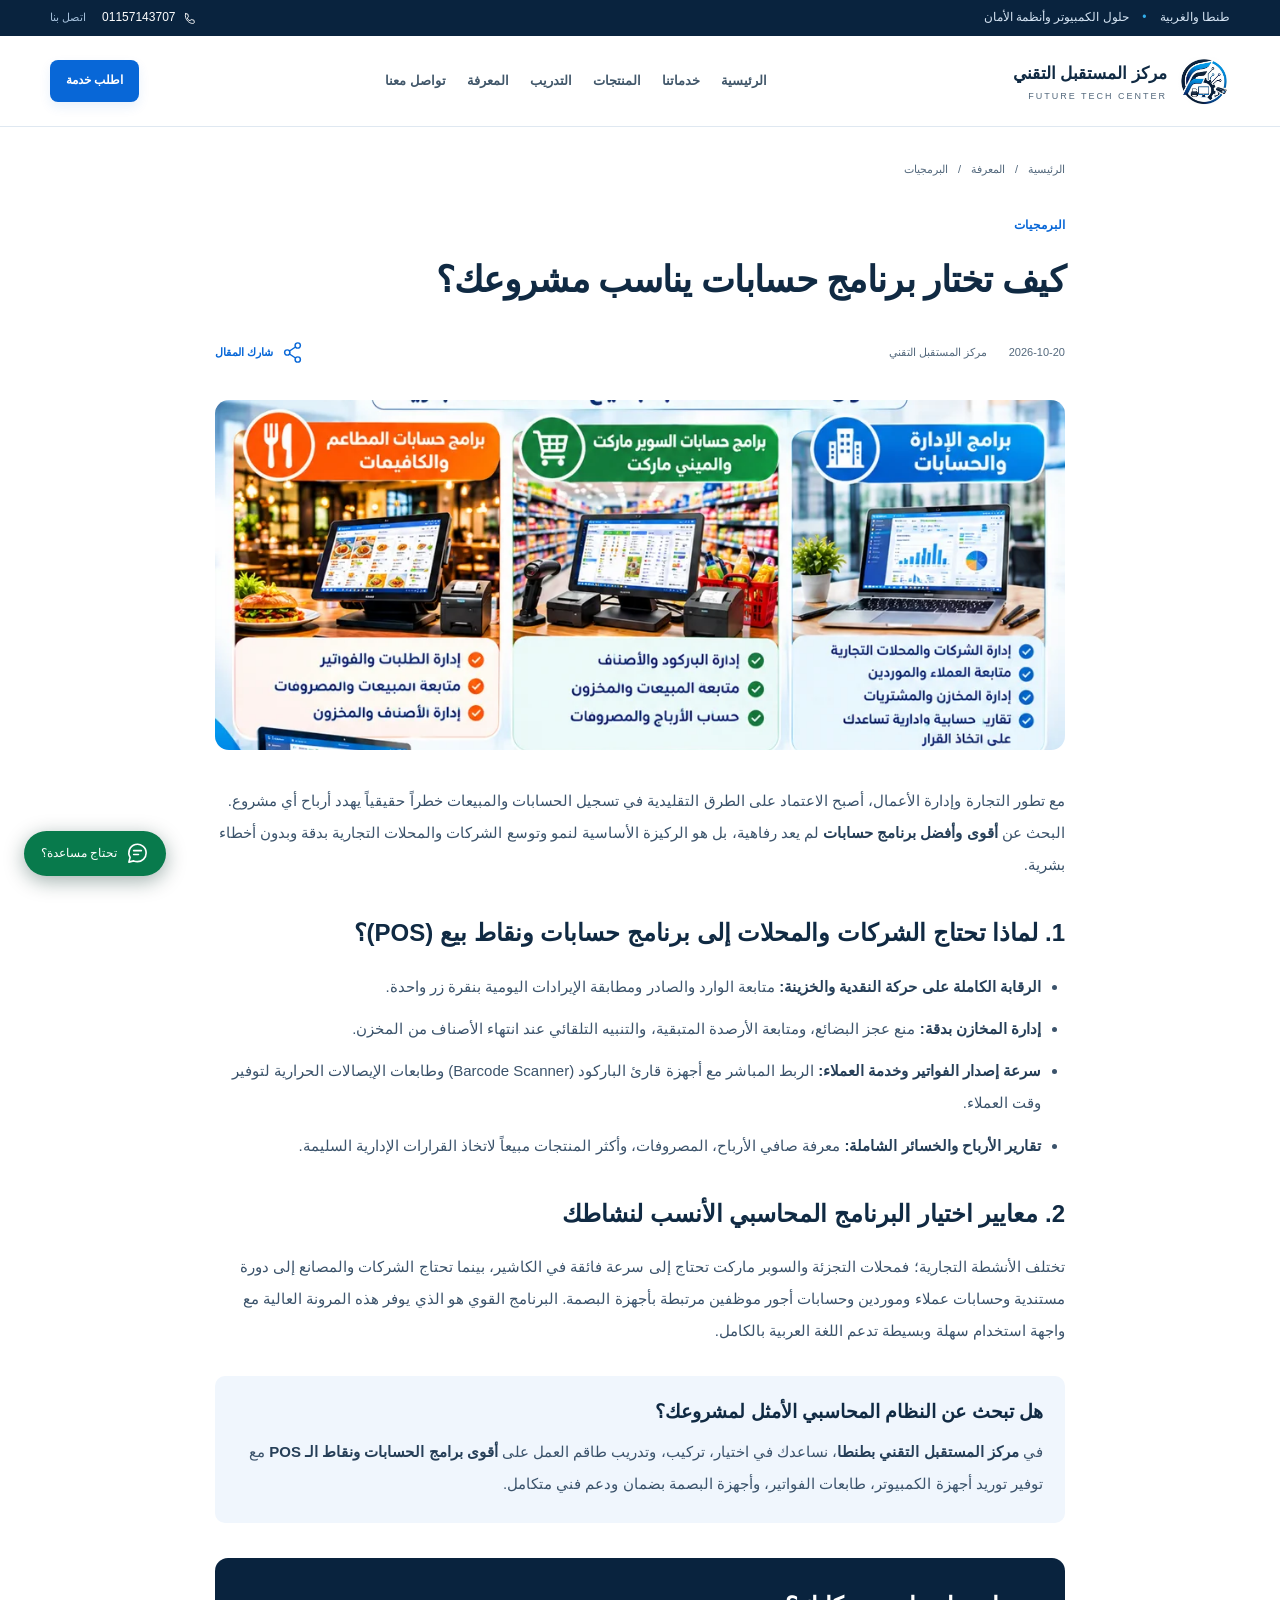
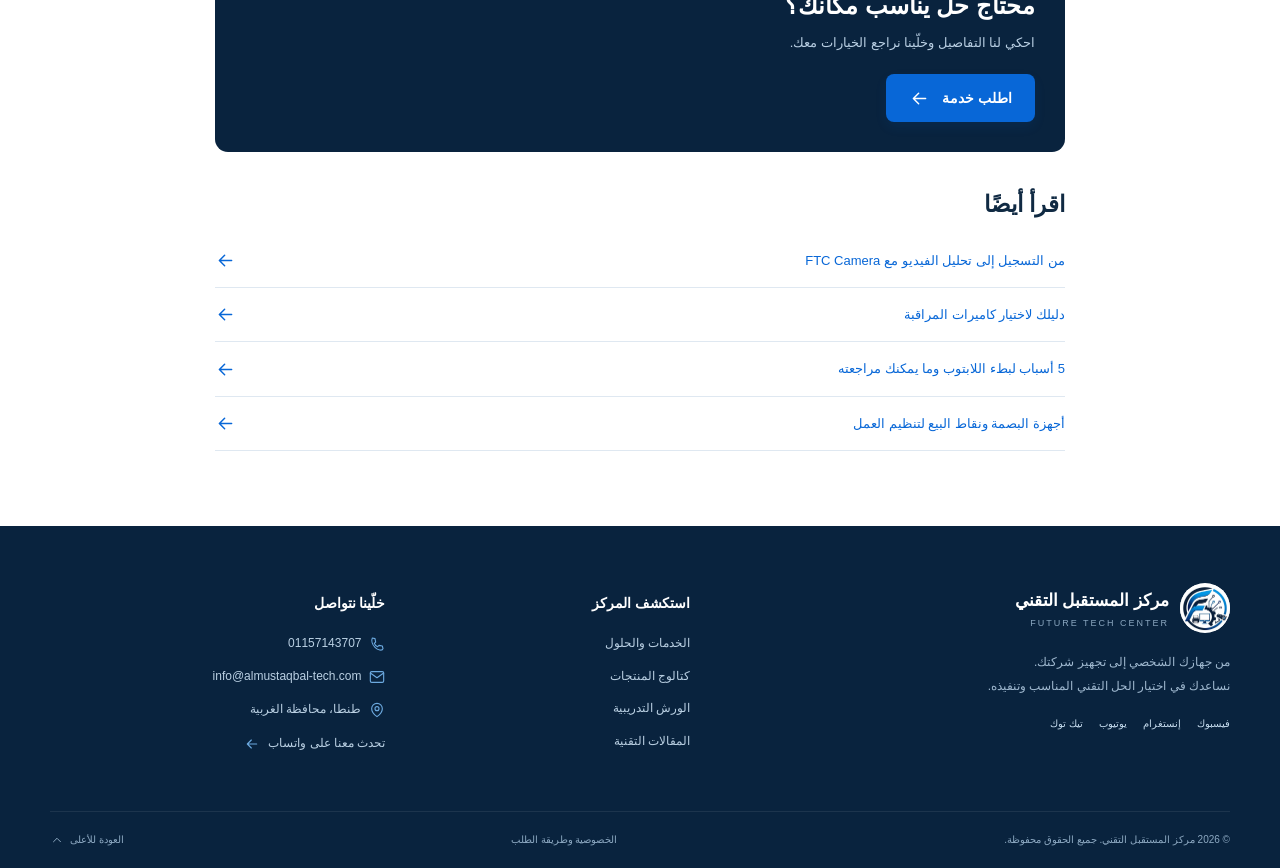
<file: article-best-accounting-software.html>
<!doctype html>
<html lang="ar" dir="rtl">
<head>
<meta charset="utf-8"><meta name="viewport" content="width=device-width,initial-scale=1">
<title>كيف تختار برنامج حسابات يناسب مشروعك؟ | مركز المستقبل التقني</title>
<meta name="description" content="كيف تختار برنامج حسابات يناسب مشروعك؟ — مقالة من مركز المستقبل التقني بطنطا والغربية."><meta name="theme-color" content="#09233e">
<meta name="robots" content="index,follow"><meta name="author" content="مركز المستقبل التقني">
<meta name="google-site-verification" content="5onyfhr3dR5cWJ54kMBF8x5bRcBzAwcxnkwm7db2m1s">
<link rel="canonical" href="https://hassangoap.github.io/future-tech-center/article-best-accounting-software.html">
<meta property="og:type" content="article"><meta property="og:locale" content="ar_EG">
<meta property="og:title" content="كيف تختار برنامج حسابات يناسب مشروعك؟ | مركز المستقبل التقني"><meta property="og:description" content="كيف تختار برنامج حسابات يناسب مشروعك؟ — مقالة من مركز المستقبل التقني بطنطا والغربية.">
<meta property="og:url" content="https://hassangoap.github.io/future-tech-center/article-best-accounting-software.html"><meta property="og:image" content="https://hassangoap.github.io/future-tech-center/assets/social.webp">
<meta name="twitter:card" content="summary_large_image">
<link rel="icon" type="image/webp" href="assets/logo.webp"><link rel="apple-touch-icon" href="assets/logo.webp">
<link rel="stylesheet" href="style.css"><script src="catalog.js" defer></script><script src="main.js" defer></script>
</head><body><svg xmlns="http://www.w3.org/2000/svg" class="icon-sprite" aria-hidden="true"><symbol id="i-arrow" viewBox="0 0 24 24"><path d="M19 12H5m6-6-6 6 6 6"/></symbol><symbol id="i-cart" viewBox="0 0 24 24"><path d="M3 3h2l2.4 12h11.2l2-8H6"/><circle cx="9" cy="20" r="1"/><circle cx="18" cy="20" r="1"/></symbol><symbol id="i-menu" viewBox="0 0 24 24"><path d="M4 6h16M4 12h16M4 18h16"/></symbol><symbol id="i-close" viewBox="0 0 24 24"><path d="m6 6 12 12M6 18 18 6"/></symbol><symbol id="i-check" viewBox="0 0 24 24"><path d="m5 12 4 4L19 6"/></symbol><symbol id="i-phone" viewBox="0 0 24 24"><path d="m5 3 4 1 1 5-2 2c1 3 2 4 5 5l2-2 5 1 1 4c-1 4-8 2-12-2S3 7 5 3Z"/></symbol><symbol id="i-chat" viewBox="0 0 24 24"><path d="M21 11.5a9 9 0 0 1-9 9 10 10 0 0 1-4-.8L3 21l1.3-5a9 9 0 1 1 16.7-4.5Z"/><path d="M8 9h8M8 13h5"/></symbol><symbol id="i-camera" viewBox="0 0 24 24"><rect x="3" y="6" width="12" height="12" rx="3"/><path d="m15 10 6-4v12l-6-4Z"/></symbol><symbol id="i-code" viewBox="0 0 24 24"><path d="m8 6-6 6 6 6m8-12 6 6-6 6M14 3l-4 18"/></symbol><symbol id="i-network" viewBox="0 0 24 24"><rect x="8" y="2" width="8" height="6" rx="1"/><rect x="2" y="16" width="7" height="6" rx="1"/><rect x="15" y="16" width="7" height="6" rx="1"/><path d="M12 8v5M5 16v-3h14v3"/></symbol><symbol id="i-fingerprint" viewBox="0 0 24 24"><path d="M7 8a6 6 0 0 1 11 3c0 4-1 7-3 10M4 11a8 8 0 0 1 16-2M4 14c0 3-1 5-1 5m5-7c0 3 0 7-2 9m6-10c0 3 0 7-2 10m5-9c0 3-1 6-2 8"/></symbol><symbol id="i-wrench" viewBox="0 0 24 24"><path d="M14 4a6 6 0 0 0-7 7L2 16a3 3 0 0 0 4 4l5-5a6 6 0 0 0 7-7l-4 4-3-3 3-5Z"/></symbol><symbol id="i-printer" viewBox="0 0 24 24"><path d="M6 8V2h12v6M6 17H3V8h18v9h-3M6 14h12v8H6Z"/><path d="M17 11h1"/></symbol><symbol id="i-search" viewBox="0 0 24 24"><circle cx="10.5" cy="10.5" r="7"/><path d="m16 16 5 5"/></symbol><symbol id="i-box" viewBox="0 0 24 24"><path d="m3 6 9-4 9 4v12l-9 4-9-4Z"/><path d="m3 6 9 4 9-4M12 10v12m-5-18 10 4"/></symbol><symbol id="i-shield" viewBox="0 0 24 24"><path d="m12 2 9 4v6c0 5-9 10-9 10S3 17 3 12V6Z"/><path d="m8 12 3 3 5-6"/></symbol><symbol id="i-location" viewBox="0 0 24 24"><path d="M20 10c0 6-8 12-8 12S4 16 4 10a8 8 0 1 1 16 0Z"/><circle cx="12" cy="10" r="3"/></symbol><symbol id="i-mail" viewBox="0 0 24 24"><rect x="2" y="4" width="20" height="16" rx="2"/><path d="m2 6 10 7L22 6"/></symbol><symbol id="i-plus" viewBox="0 0 24 24"><path d="M12 5v14M5 12h14"/></symbol><symbol id="i-minus" viewBox="0 0 24 24"><path d="M5 12h14"/></symbol><symbol id="i-delete" viewBox="0 0 24 24"><path d="M3 6h18M8 6V3h8v3M5 6l1 15h12l1-15M10 10v7m4-7v7"/></symbol><symbol id="i-share" viewBox="0 0 24 24"><circle cx="18" cy="4" r="3"/><circle cx="6" cy="12" r="3"/><circle cx="18" cy="20" r="3"/><path d="m9 10 6-4m-6 8 6 4"/></symbol><symbol id="i-book" viewBox="0 0 24 24"><path d="M12 5C9 2 4 3 2 4v16c3-1 7-2 10 1 3-3 7-2 10-1V4c-2-1-7-2-10 1Zm0 0v16"/></symbol><symbol id="i-clock" viewBox="0 0 24 24"><circle cx="12" cy="12" r="9"/><path d="M12 7v5l3 2"/></symbol><symbol id="i-up" viewBox="0 0 24 24"><path d="m6 15 6-6 6 6"/></symbol></svg><a class="skip-link" href="#main">انتقل إلى المحتوى</a>
<div class="topbar"><div class="container topbar-inner"><span>طنطا والغربية <span class="topbar-dot">•</span> حلول الكمبيوتر وأنظمة الأمان</span><a href="tel:+201157143707"><svg class="icon" aria-hidden="true" focusable="false"><use href="#i-phone"></use></svg><bdi>01157143707</bdi><span class="topbar-call">اتصل بنا</span></a></div></div>
<header class="site-header"><div class="container nav-row">
<a class="brand" href="index.html#home" aria-label="مركز المستقبل التقني — الرئيسية"><img src="assets/logo.webp" width="52" height="52" alt="شعار مركز المستقبل التقني"><span><strong>مركز المستقبل التقني</strong><small dir="ltr">FUTURE TECH CENTER</small></span></a>
<nav id="mainNav" class="main-nav" aria-label="التنقل الرئيسي"><a href="index.html#home">الرئيسية</a><a href="index.html#services">خدماتنا</a><a href="index.html#products">المنتجات</a><a href="index.html#courses">التدريب</a><a href="index.html#news">المعرفة</a><a href="index.html#contact">تواصل معنا</a></nav>
<div class="nav-actions"><a class="button button-primary nav-cta" href="index.html#maintenance">اطلب خدمة</a><button id="menuButton" class="icon-button menu-button" aria-label="فتح القائمة" aria-controls="mainNav" aria-expanded="false"><svg class="icon" aria-hidden="true" focusable="false"><use href="#i-menu"></use></svg></button></div>
</div></header><main id="main" class="article-main"><div class="container article-container"><nav class="breadcrumbs" aria-label="مسار الصفحة"><a href="index.html">الرئيسية</a><span>/</span><a href="index.html#news">المعرفة</a><span>/</span><span>البرمجيات</span></nav><article><div class="article-heading"><span class="eyebrow">البرمجيات</span><h1>كيف تختار برنامج حسابات يناسب مشروعك؟</h1><div class="article-meta"><time datetime="2026-10-20">2026-10-20</time><span>مركز المستقبل التقني</span><button class="text-button" data-share-title="كيف تختار برنامج حسابات يناسب مشروعك؟"><svg class="icon" aria-hidden="true" focusable="false"><use href="#i-share"></use></svg> شارك المقال</button></div></div><img class="article-cover" src="assets/accounting.webp" width="1000" height="560" alt="كيف تختار برنامج حسابات يناسب مشروعك؟"><div class="article-body"><p>مع تطور التجارة وإدارة الأعمال، أصبح الاعتماد على الطرق التقليدية في تسجيل الحسابات والمبيعات خطراً حقيقياً يهدد أرباح أي مشروع. البحث عن <strong>أقوى وأفضل برنامج حسابات</strong> لم يعد رفاهية، بل هو الركيزة الأساسية لنمو وتوسع الشركات والمحلات التجارية بدقة وبدون أخطاء بشرية.</p>

                <h2>1. لماذا تحتاج الشركات والمحلات إلى برنامج حسابات ونقاط بيع (POS)؟</h2>
                <ul>
                    <li><strong>الرقابة الكاملة على حركة النقدية والخزينة:</strong> متابعة الوارد والصادر ومطابقة الإيرادات اليومية بنقرة زر واحدة.</li>
                    <li><strong>إدارة المخازن بدقة:</strong> منع عجز البضائع، ومتابعة الأرصدة المتبقية، والتنبيه التلقائي عند انتهاء الأصناف من المخزن.</li>
                    <li><strong>سرعة إصدار الفواتير وخدمة العملاء:</strong> الربط المباشر مع أجهزة قارئ الباركود (Barcode Scanner) وطابعات الإيصالات الحرارية لتوفير وقت العملاء.</li>
                    <li><strong>تقارير الأرباح والخسائر الشاملة:</strong> معرفة صافي الأرباح، المصروفات، وأكثر المنتجات مبيعاً لاتخاذ القرارات الإدارية السليمة.</li>
                </ul>

                <h2>2. معايير اختيار البرنامج المحاسبي الأنسب لنشاطك</h2>
                <p>تختلف الأنشطة التجارية؛ فمحلات التجزئة والسوبر ماركت تحتاج إلى سرعة فائقة في الكاشير، بينما تحتاج الشركات والمصانع إلى دورة مستندية وحسابات عملاء وموردين وحسابات أجور موظفين مرتبطة بأجهزة البصمة. البرنامج القوي هو الذي يوفر هذه المرونة العالية مع واجهة استخدام سهلة وبسيطة تدعم اللغة العربية بالكامل.</p>

                <div class="contact-box">
                    <h3>هل تبحث عن النظام المحاسبي الأمثل لمشروعك؟</h3>
                    <p>في <strong>مركز المستقبل التقني بطنطا</strong>، نساعدك في اختيار، تركيب، وتدريب طاقم العمل على <strong>أقوى برامج الحسابات ونقاط الـ POS</strong> مع توفير توريد أجهزة الكمبيوتر، طابعات الفواتير، وأجهزة البصمة بضمان ودعم فني متكامل.</p>
                </div>
            </div></article><div class="article-cta"><h2>محتاج حل يناسب مكانك؟</h2><p>احكي لنا التفاصيل وخلّينا نراجع الخيارات معك.</p><a class="button button-primary" href="index.html#maintenance">اطلب خدمة <svg class="icon" aria-hidden="true" focusable="false"><use href="#i-arrow"></use></svg></a></div><aside class="related-articles"><h2>اقرأ أيضًا</h2><a href="article-ftc-camera-ai.html">من التسجيل إلى تحليل الفيديو مع FTC Camera <svg class="icon" aria-hidden="true" focusable="false"><use href="#i-arrow"></use></svg></a><a href="article-cctv-guide.html">دليلك لاختيار كاميرات المراقبة <svg class="icon" aria-hidden="true" focusable="false"><use href="#i-arrow"></use></svg></a><a href="article-laptop-speed.html">5 أسباب لبطء اللابتوب وما يمكنك مراجعته <svg class="icon" aria-hidden="true" focusable="false"><use href="#i-arrow"></use></svg></a><a href="article-pos-systems.html">أجهزة البصمة ونقاط البيع لتنظيم العمل <svg class="icon" aria-hidden="true" focusable="false"><use href="#i-arrow"></use></svg></a></aside></div></main><footer id="contact" class="footer"><div class="container footer-grid"><div class="footer-brand"><a class="brand" href="index.html#home"><img src="assets/logo.webp" width="50" height="50" alt="شعار المركز" loading="lazy"><span><strong>مركز المستقبل التقني</strong><small dir="ltr">FUTURE TECH CENTER</small></span></a><p>من جهازك الشخصي إلى تجهيز شركتك.<br>نساعدك في اختيار الحل التقني المناسب وتنفيذه.</p><div class="socials"><a data-social="facebook" href="https://www.facebook.com/profile.php?id=61590281375415" target="_blank" rel="noopener noreferrer">فيسبوك</a><a data-social="instagram" href="https://www.instagram.com/f.t.c0115" target="_blank" rel="noopener noreferrer">إنستغرام</a><a data-social="youtube" href="https://youtube.com/@hassanailgorab1691" target="_blank" rel="noopener noreferrer">يوتيوب</a><a data-social="tiktok" href="https://www.tiktok.com/@user246053023" target="_blank" rel="noopener noreferrer">تيك توك</a></div></div><div><h2>استكشف المركز</h2><a href="index.html#services">الخدمات والحلول</a><a href="index.html#products">كتالوج المنتجات</a><a href="index.html#courses">الورش التدريبية</a><a href="index.html#news">المقالات التقنية</a></div><div><h2>خلّينا نتواصل</h2><a href="tel:+201157143707" data-phone><svg class="icon" aria-hidden="true" focusable="false"><use href="#i-phone"></use></svg><bdi>01157143707</bdi></a><a href="mailto:info@almustaqbal-tech.com" data-email><svg class="icon" aria-hidden="true" focusable="false"><use href="#i-mail"></use></svg><bdi>info@almustaqbal-tech.com</bdi></a><p class="contact-location"><svg class="icon" aria-hidden="true" focusable="false"><use href="#i-location"></use></svg><span data-location>طنطا، محافظة الغربية</span></p><a data-whatsapp href="https://wa.me/201157143707" target="_blank" rel="noopener noreferrer">تحدث معنا على واتساب <svg class="icon" aria-hidden="true" focusable="false"><use href="#i-arrow"></use></svg></a></div></div><div class="container footer-bottom"><span>© <span data-year>2026</span> مركز المستقبل التقني. جميع الحقوق محفوظة.</span><a href="privacy.html">الخصوصية وطريقة الطلب</a><a href="#main">العودة للأعلى <svg class="icon" aria-hidden="true" focusable="false"><use href="#i-up"></use></svg></a></div></footer>
<a class="floating-contact" data-whatsapp href="https://wa.me/201157143707" target="_blank" rel="noopener noreferrer" aria-label="تواصل مع المركز عبر واتساب"><svg class="icon" aria-hidden="true" focusable="false"><use href="#i-chat"></use></svg><span>تحتاج مساعدة؟</span></a><div id="toast" class="toast" role="status" aria-live="polite" hidden></div></body></html>
</file>
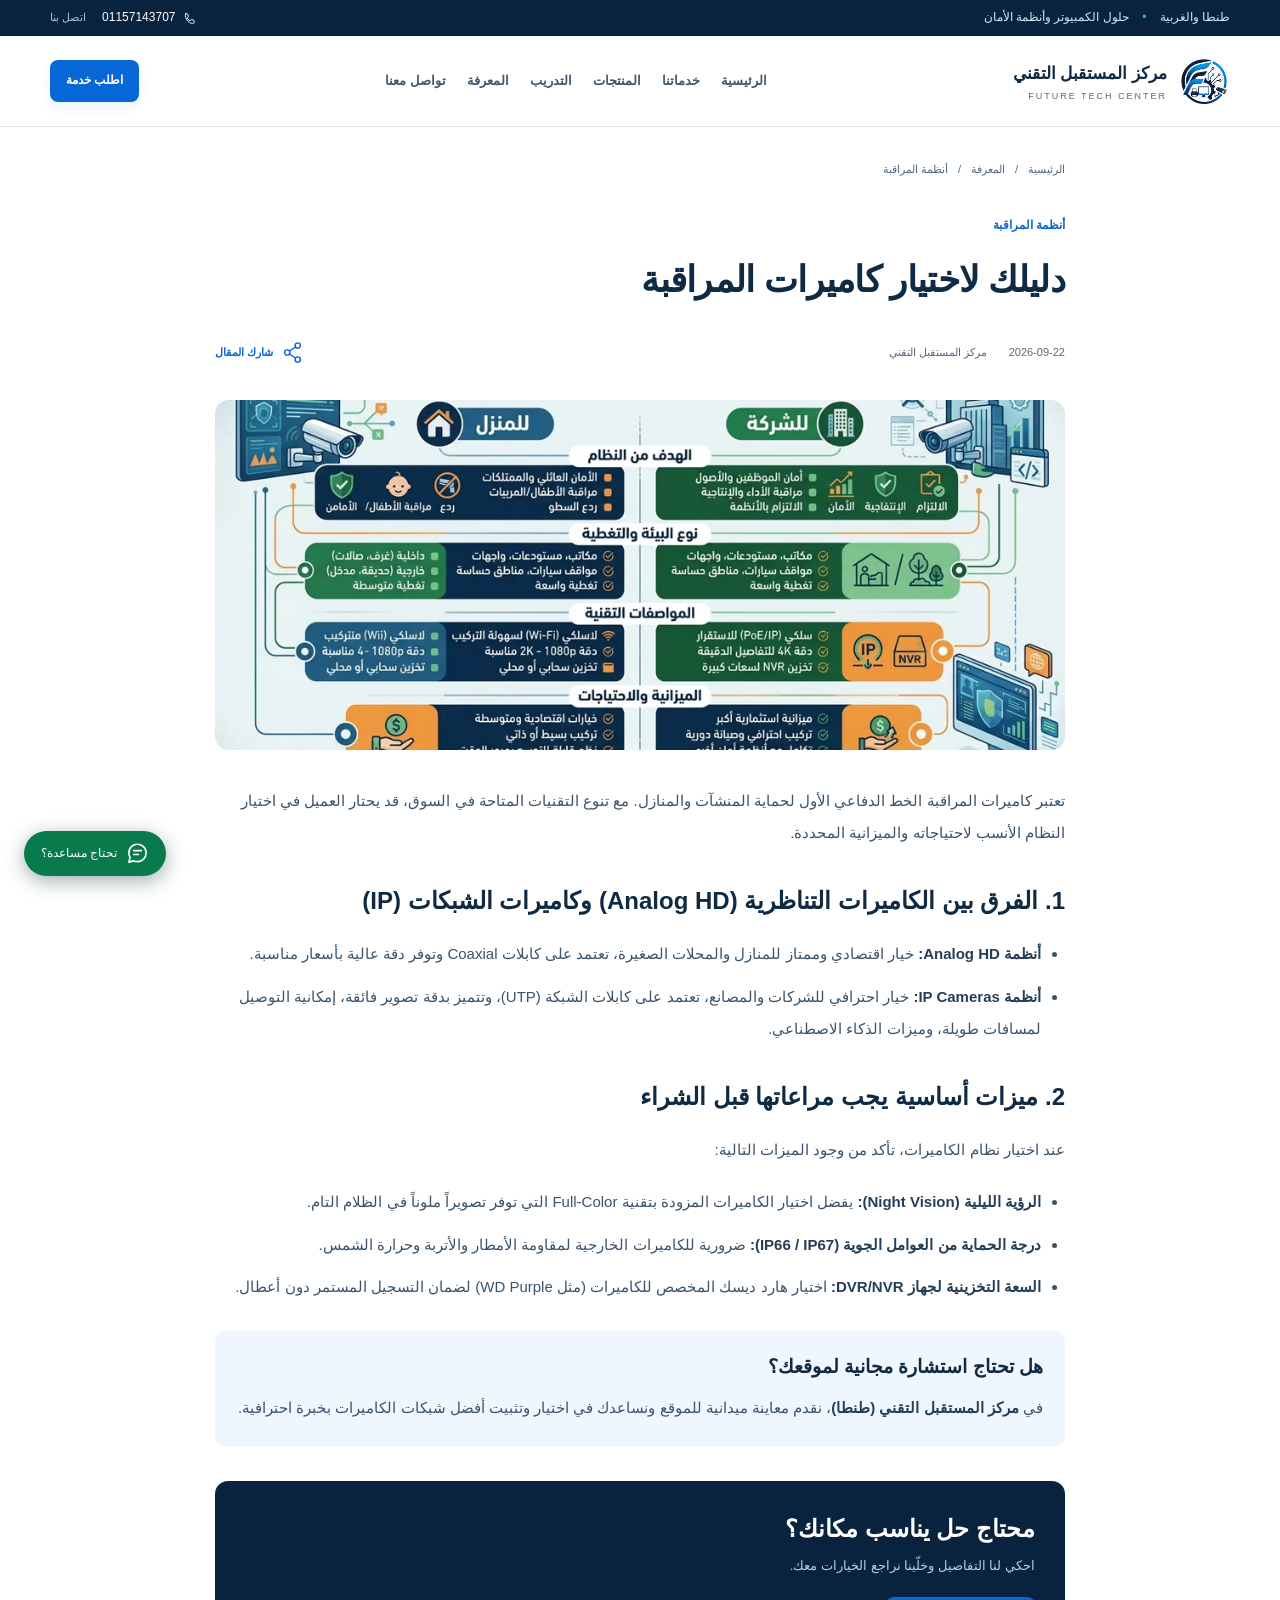
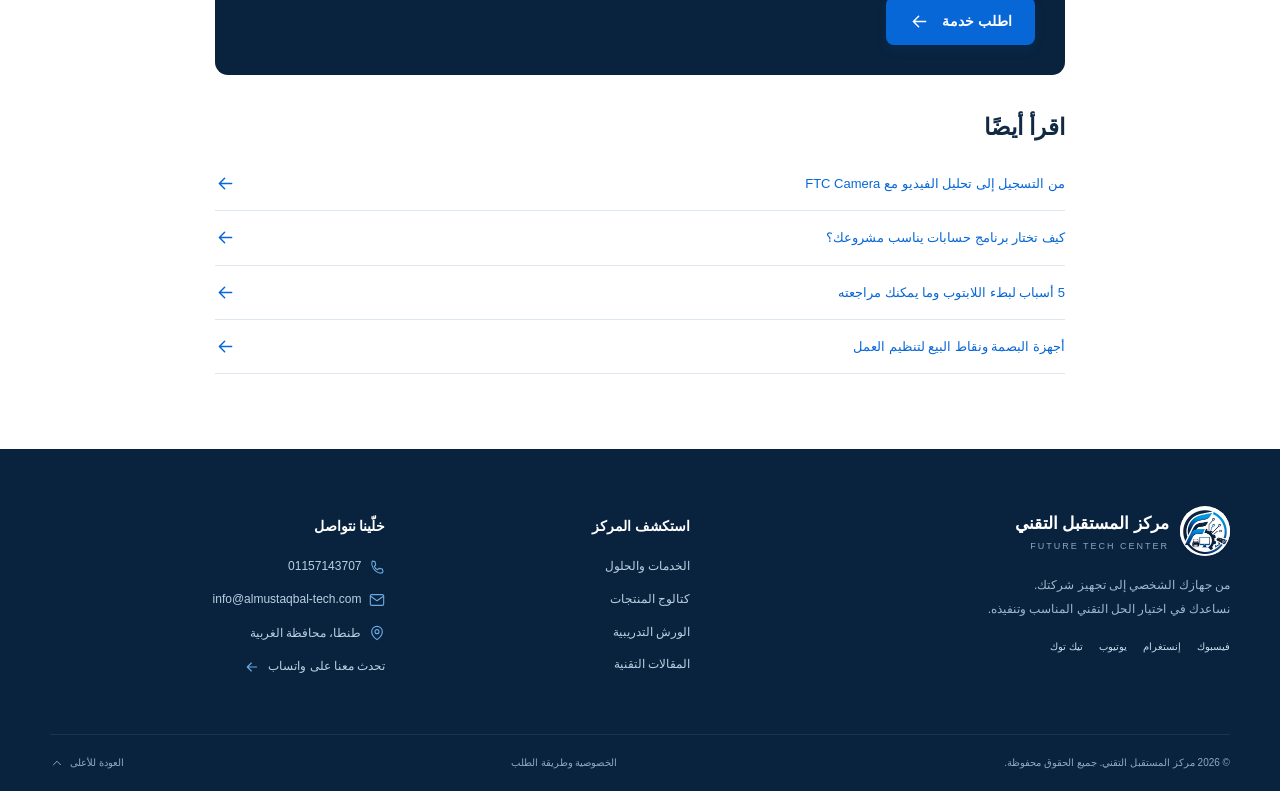
<file: article-cctv-guide.html>
<!doctype html>
<html lang="ar" dir="rtl">
<head>
<meta charset="utf-8"><meta name="viewport" content="width=device-width,initial-scale=1">
<title>دليلك لاختيار كاميرات المراقبة | مركز المستقبل التقني</title>
<meta name="description" content="دليلك لاختيار كاميرات المراقبة — مقالة من مركز المستقبل التقني بطنطا والغربية."><meta name="theme-color" content="#09233e">
<meta name="robots" content="index,follow"><meta name="author" content="مركز المستقبل التقني">
<meta name="google-site-verification" content="5onyfhr3dR5cWJ54kMBF8x5bRcBzAwcxnkwm7db2m1s">
<link rel="canonical" href="https://hassangoap.github.io/future-tech-center/article-cctv-guide.html">
<meta property="og:type" content="article"><meta property="og:locale" content="ar_EG">
<meta property="og:title" content="دليلك لاختيار كاميرات المراقبة | مركز المستقبل التقني"><meta property="og:description" content="دليلك لاختيار كاميرات المراقبة — مقالة من مركز المستقبل التقني بطنطا والغربية.">
<meta property="og:url" content="https://hassangoap.github.io/future-tech-center/article-cctv-guide.html"><meta property="og:image" content="https://hassangoap.github.io/future-tech-center/assets/social.webp">
<meta name="twitter:card" content="summary_large_image">
<link rel="icon" type="image/webp" href="assets/logo.webp"><link rel="apple-touch-icon" href="assets/logo.webp">
<link rel="stylesheet" href="style.css"><script src="catalog.js" defer></script><script src="main.js" defer></script>
</head><body><svg xmlns="http://www.w3.org/2000/svg" class="icon-sprite" aria-hidden="true"><symbol id="i-arrow" viewBox="0 0 24 24"><path d="M19 12H5m6-6-6 6 6 6"/></symbol><symbol id="i-cart" viewBox="0 0 24 24"><path d="M3 3h2l2.4 12h11.2l2-8H6"/><circle cx="9" cy="20" r="1"/><circle cx="18" cy="20" r="1"/></symbol><symbol id="i-menu" viewBox="0 0 24 24"><path d="M4 6h16M4 12h16M4 18h16"/></symbol><symbol id="i-close" viewBox="0 0 24 24"><path d="m6 6 12 12M6 18 18 6"/></symbol><symbol id="i-check" viewBox="0 0 24 24"><path d="m5 12 4 4L19 6"/></symbol><symbol id="i-phone" viewBox="0 0 24 24"><path d="m5 3 4 1 1 5-2 2c1 3 2 4 5 5l2-2 5 1 1 4c-1 4-8 2-12-2S3 7 5 3Z"/></symbol><symbol id="i-chat" viewBox="0 0 24 24"><path d="M21 11.5a9 9 0 0 1-9 9 10 10 0 0 1-4-.8L3 21l1.3-5a9 9 0 1 1 16.7-4.5Z"/><path d="M8 9h8M8 13h5"/></symbol><symbol id="i-camera" viewBox="0 0 24 24"><rect x="3" y="6" width="12" height="12" rx="3"/><path d="m15 10 6-4v12l-6-4Z"/></symbol><symbol id="i-code" viewBox="0 0 24 24"><path d="m8 6-6 6 6 6m8-12 6 6-6 6M14 3l-4 18"/></symbol><symbol id="i-network" viewBox="0 0 24 24"><rect x="8" y="2" width="8" height="6" rx="1"/><rect x="2" y="16" width="7" height="6" rx="1"/><rect x="15" y="16" width="7" height="6" rx="1"/><path d="M12 8v5M5 16v-3h14v3"/></symbol><symbol id="i-fingerprint" viewBox="0 0 24 24"><path d="M7 8a6 6 0 0 1 11 3c0 4-1 7-3 10M4 11a8 8 0 0 1 16-2M4 14c0 3-1 5-1 5m5-7c0 3 0 7-2 9m6-10c0 3 0 7-2 10m5-9c0 3-1 6-2 8"/></symbol><symbol id="i-wrench" viewBox="0 0 24 24"><path d="M14 4a6 6 0 0 0-7 7L2 16a3 3 0 0 0 4 4l5-5a6 6 0 0 0 7-7l-4 4-3-3 3-5Z"/></symbol><symbol id="i-printer" viewBox="0 0 24 24"><path d="M6 8V2h12v6M6 17H3V8h18v9h-3M6 14h12v8H6Z"/><path d="M17 11h1"/></symbol><symbol id="i-search" viewBox="0 0 24 24"><circle cx="10.5" cy="10.5" r="7"/><path d="m16 16 5 5"/></symbol><symbol id="i-box" viewBox="0 0 24 24"><path d="m3 6 9-4 9 4v12l-9 4-9-4Z"/><path d="m3 6 9 4 9-4M12 10v12m-5-18 10 4"/></symbol><symbol id="i-shield" viewBox="0 0 24 24"><path d="m12 2 9 4v6c0 5-9 10-9 10S3 17 3 12V6Z"/><path d="m8 12 3 3 5-6"/></symbol><symbol id="i-location" viewBox="0 0 24 24"><path d="M20 10c0 6-8 12-8 12S4 16 4 10a8 8 0 1 1 16 0Z"/><circle cx="12" cy="10" r="3"/></symbol><symbol id="i-mail" viewBox="0 0 24 24"><rect x="2" y="4" width="20" height="16" rx="2"/><path d="m2 6 10 7L22 6"/></symbol><symbol id="i-plus" viewBox="0 0 24 24"><path d="M12 5v14M5 12h14"/></symbol><symbol id="i-minus" viewBox="0 0 24 24"><path d="M5 12h14"/></symbol><symbol id="i-delete" viewBox="0 0 24 24"><path d="M3 6h18M8 6V3h8v3M5 6l1 15h12l1-15M10 10v7m4-7v7"/></symbol><symbol id="i-share" viewBox="0 0 24 24"><circle cx="18" cy="4" r="3"/><circle cx="6" cy="12" r="3"/><circle cx="18" cy="20" r="3"/><path d="m9 10 6-4m-6 8 6 4"/></symbol><symbol id="i-book" viewBox="0 0 24 24"><path d="M12 5C9 2 4 3 2 4v16c3-1 7-2 10 1 3-3 7-2 10-1V4c-2-1-7-2-10 1Zm0 0v16"/></symbol><symbol id="i-clock" viewBox="0 0 24 24"><circle cx="12" cy="12" r="9"/><path d="M12 7v5l3 2"/></symbol><symbol id="i-up" viewBox="0 0 24 24"><path d="m6 15 6-6 6 6"/></symbol></svg><a class="skip-link" href="#main">انتقل إلى المحتوى</a>
<div class="topbar"><div class="container topbar-inner"><span>طنطا والغربية <span class="topbar-dot">•</span> حلول الكمبيوتر وأنظمة الأمان</span><a href="tel:+201157143707"><svg class="icon" aria-hidden="true" focusable="false"><use href="#i-phone"></use></svg><bdi>01157143707</bdi><span class="topbar-call">اتصل بنا</span></a></div></div>
<header class="site-header"><div class="container nav-row">
<a class="brand" href="index.html#home" aria-label="مركز المستقبل التقني — الرئيسية"><img src="assets/logo.webp" width="52" height="52" alt="شعار مركز المستقبل التقني"><span><strong>مركز المستقبل التقني</strong><small dir="ltr">FUTURE TECH CENTER</small></span></a>
<nav id="mainNav" class="main-nav" aria-label="التنقل الرئيسي"><a href="index.html#home">الرئيسية</a><a href="index.html#services">خدماتنا</a><a href="index.html#products">المنتجات</a><a href="index.html#courses">التدريب</a><a href="index.html#news">المعرفة</a><a href="index.html#contact">تواصل معنا</a></nav>
<div class="nav-actions"><a class="button button-primary nav-cta" href="index.html#maintenance">اطلب خدمة</a><button id="menuButton" class="icon-button menu-button" aria-label="فتح القائمة" aria-controls="mainNav" aria-expanded="false"><svg class="icon" aria-hidden="true" focusable="false"><use href="#i-menu"></use></svg></button></div>
</div></header><main id="main" class="article-main"><div class="container article-container"><nav class="breadcrumbs" aria-label="مسار الصفحة"><a href="index.html">الرئيسية</a><span>/</span><a href="index.html#news">المعرفة</a><span>/</span><span>أنظمة المراقبة</span></nav><article><div class="article-heading"><span class="eyebrow">أنظمة المراقبة</span><h1>دليلك لاختيار كاميرات المراقبة</h1><div class="article-meta"><time datetime="2026-09-22">2026-09-22</time><span>مركز المستقبل التقني</span><button class="text-button" data-share-title="دليلك لاختيار كاميرات المراقبة"><svg class="icon" aria-hidden="true" focusable="false"><use href="#i-share"></use></svg> شارك المقال</button></div></div><img class="article-cover" src="assets/cctv.webp" width="1000" height="560" alt="دليلك لاختيار كاميرات المراقبة"><div class="article-body"><p>تعتبر كاميرات المراقبة الخط الدفاعي الأول لحماية المنشآت والمنازل. مع تنوع التقنيات المتاحة في السوق، قد يحتار العميل في اختيار النظام الأنسب لاحتياجاته والميزانية المحددة.</p>

                <h2>1. الفرق بين الكاميرات التناظرية (Analog HD) وكاميرات الشبكات (IP)</h2>
                <ul>
                    <li><strong>أنظمة Analog HD:</strong> خيار اقتصادي وممتاز للمنازل والمحلات الصغيرة، تعتمد على كابلات Coaxial وتوفر دقة عالية بأسعار مناسبة.</li>
                    <li><strong>أنظمة IP Cameras:</strong> خيار احترافي للشركات والمصانع، تعتمد على كابلات الشبكة (UTP)، وتتميز بدقة تصوير فائقة، إمكانية التوصيل لمسافات طويلة، وميزات الذكاء الاصطناعي.</li>
                </ul>

                <h2>2. ميزات أساسية يجب مراعاتها قبل الشراء</h2>
                <p>عند اختيار نظام الكاميرات، تأكد من وجود الميزات التالية:</p>
                <ul>
                    <li><strong>الرؤية الليلية (Night Vision):</strong> يفضل اختيار الكاميرات المزودة بتقنية Full-Color التي توفر تصويراً ملوناً في الظلام التام.</li>
                    <li><strong>درجة الحماية من العوامل الجوية (IP66 / IP67):</strong> ضرورية للكاميرات الخارجية لمقاومة الأمطار والأتربة وحرارة الشمس.</li>
                    <li><strong>السعة التخزينية لجهاز DVR/NVR:</strong> اختيار هارد ديسك المخصص للكاميرات (مثل WD Purple) لضمان التسجيل المستمر دون أعطال.</li>
                </ul>

                <div class="contact-box">
                    <h3>هل تحتاج استشارة مجانية لموقعك؟</h3>
                    <p>في <strong>مركز المستقبل التقني (طنطا)</strong>، نقدم معاينة ميدانية للموقع ونساعدك في اختيار وتثبيت أفضل شبكات الكاميرات بخبرة احترافية.</p>
                </div>
            </div></article><div class="article-cta"><h2>محتاج حل يناسب مكانك؟</h2><p>احكي لنا التفاصيل وخلّينا نراجع الخيارات معك.</p><a class="button button-primary" href="index.html#maintenance">اطلب خدمة <svg class="icon" aria-hidden="true" focusable="false"><use href="#i-arrow"></use></svg></a></div><aside class="related-articles"><h2>اقرأ أيضًا</h2><a href="article-ftc-camera-ai.html">من التسجيل إلى تحليل الفيديو مع FTC Camera <svg class="icon" aria-hidden="true" focusable="false"><use href="#i-arrow"></use></svg></a><a href="article-best-accounting-software.html">كيف تختار برنامج حسابات يناسب مشروعك؟ <svg class="icon" aria-hidden="true" focusable="false"><use href="#i-arrow"></use></svg></a><a href="article-laptop-speed.html">5 أسباب لبطء اللابتوب وما يمكنك مراجعته <svg class="icon" aria-hidden="true" focusable="false"><use href="#i-arrow"></use></svg></a><a href="article-pos-systems.html">أجهزة البصمة ونقاط البيع لتنظيم العمل <svg class="icon" aria-hidden="true" focusable="false"><use href="#i-arrow"></use></svg></a></aside></div></main><footer id="contact" class="footer"><div class="container footer-grid"><div class="footer-brand"><a class="brand" href="index.html#home"><img src="assets/logo.webp" width="50" height="50" alt="شعار المركز" loading="lazy"><span><strong>مركز المستقبل التقني</strong><small dir="ltr">FUTURE TECH CENTER</small></span></a><p>من جهازك الشخصي إلى تجهيز شركتك.<br>نساعدك في اختيار الحل التقني المناسب وتنفيذه.</p><div class="socials"><a data-social="facebook" href="https://www.facebook.com/profile.php?id=61590281375415" target="_blank" rel="noopener noreferrer">فيسبوك</a><a data-social="instagram" href="https://www.instagram.com/f.t.c0115" target="_blank" rel="noopener noreferrer">إنستغرام</a><a data-social="youtube" href="https://youtube.com/@hassanailgorab1691" target="_blank" rel="noopener noreferrer">يوتيوب</a><a data-social="tiktok" href="https://www.tiktok.com/@user246053023" target="_blank" rel="noopener noreferrer">تيك توك</a></div></div><div><h2>استكشف المركز</h2><a href="index.html#services">الخدمات والحلول</a><a href="index.html#products">كتالوج المنتجات</a><a href="index.html#courses">الورش التدريبية</a><a href="index.html#news">المقالات التقنية</a></div><div><h2>خلّينا نتواصل</h2><a href="tel:+201157143707" data-phone><svg class="icon" aria-hidden="true" focusable="false"><use href="#i-phone"></use></svg><bdi>01157143707</bdi></a><a href="mailto:info@almustaqbal-tech.com" data-email><svg class="icon" aria-hidden="true" focusable="false"><use href="#i-mail"></use></svg><bdi>info@almustaqbal-tech.com</bdi></a><p class="contact-location"><svg class="icon" aria-hidden="true" focusable="false"><use href="#i-location"></use></svg><span data-location>طنطا، محافظة الغربية</span></p><a data-whatsapp href="https://wa.me/201157143707" target="_blank" rel="noopener noreferrer">تحدث معنا على واتساب <svg class="icon" aria-hidden="true" focusable="false"><use href="#i-arrow"></use></svg></a></div></div><div class="container footer-bottom"><span>© <span data-year>2026</span> مركز المستقبل التقني. جميع الحقوق محفوظة.</span><a href="privacy.html">الخصوصية وطريقة الطلب</a><a href="#main">العودة للأعلى <svg class="icon" aria-hidden="true" focusable="false"><use href="#i-up"></use></svg></a></div></footer>
<a class="floating-contact" data-whatsapp href="https://wa.me/201157143707" target="_blank" rel="noopener noreferrer" aria-label="تواصل مع المركز عبر واتساب"><svg class="icon" aria-hidden="true" focusable="false"><use href="#i-chat"></use></svg><span>تحتاج مساعدة؟</span></a><div id="toast" class="toast" role="status" aria-live="polite" hidden></div></body></html>
</file>
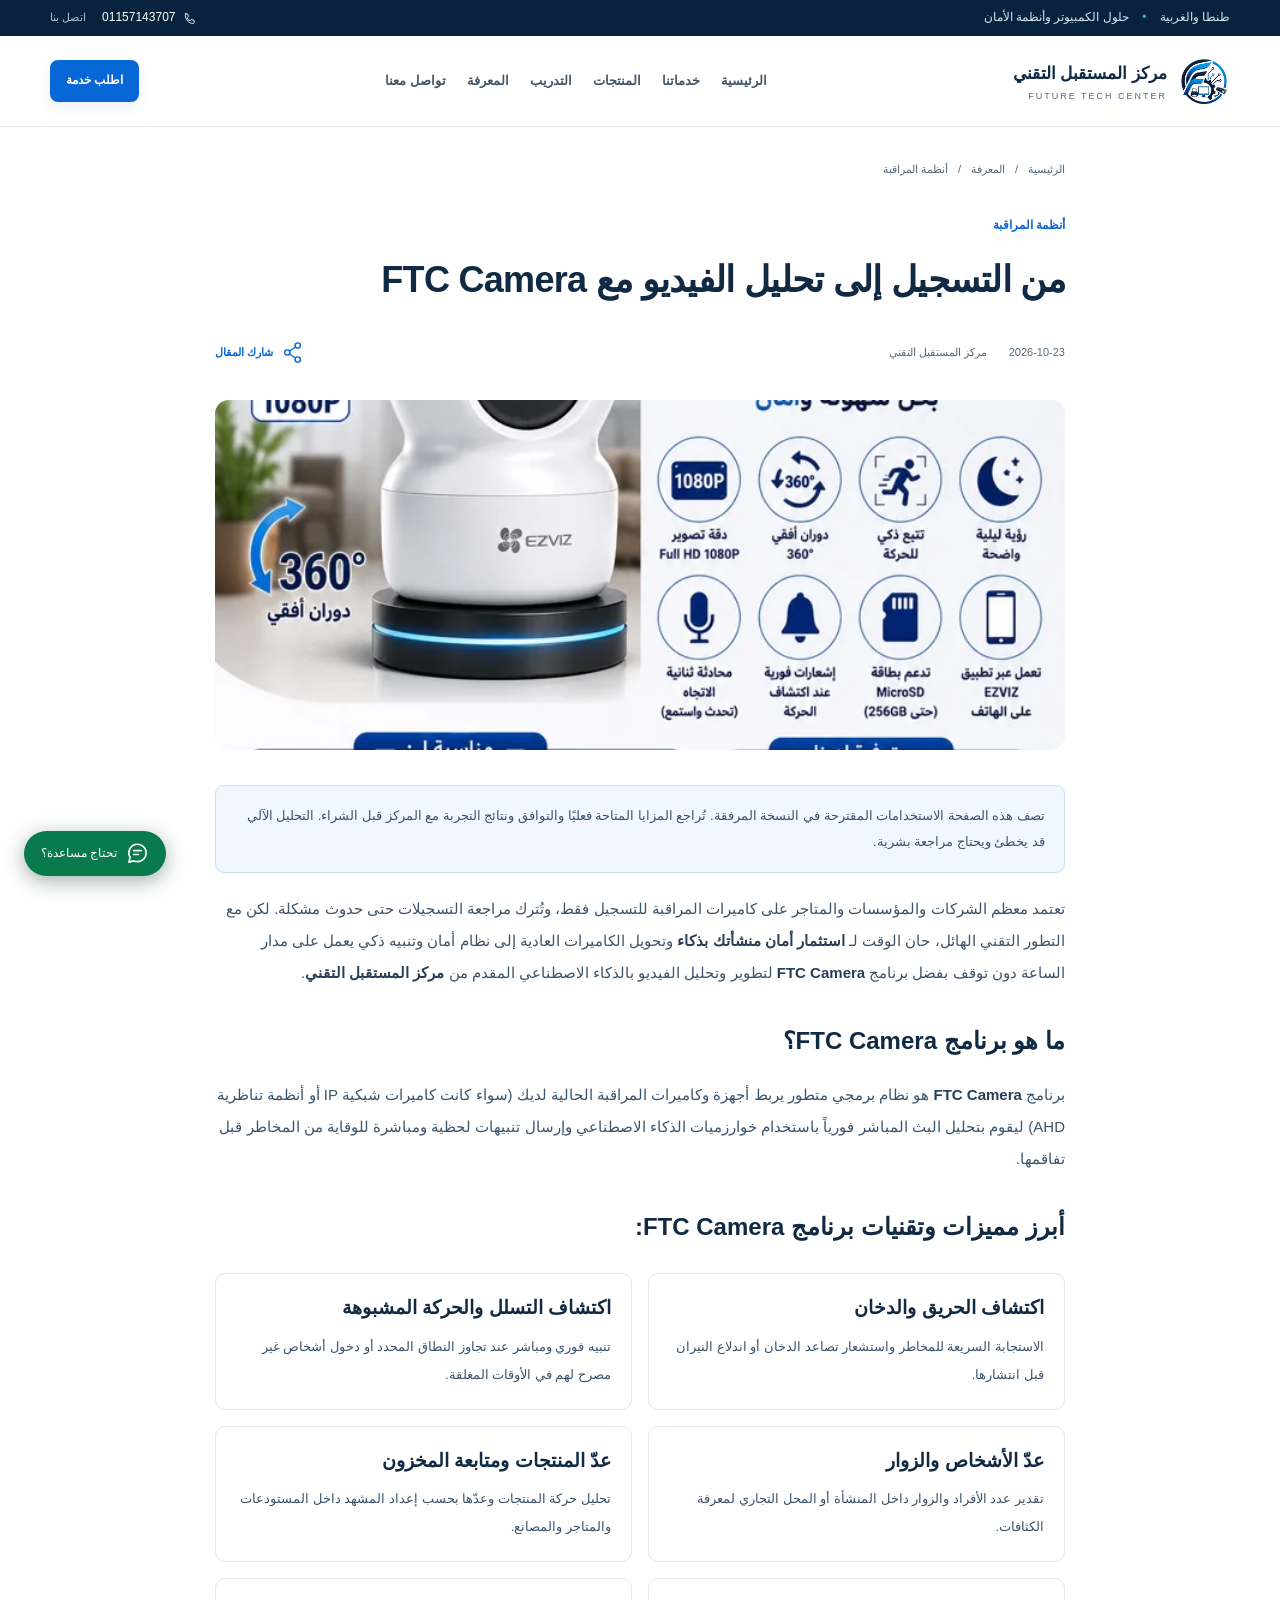
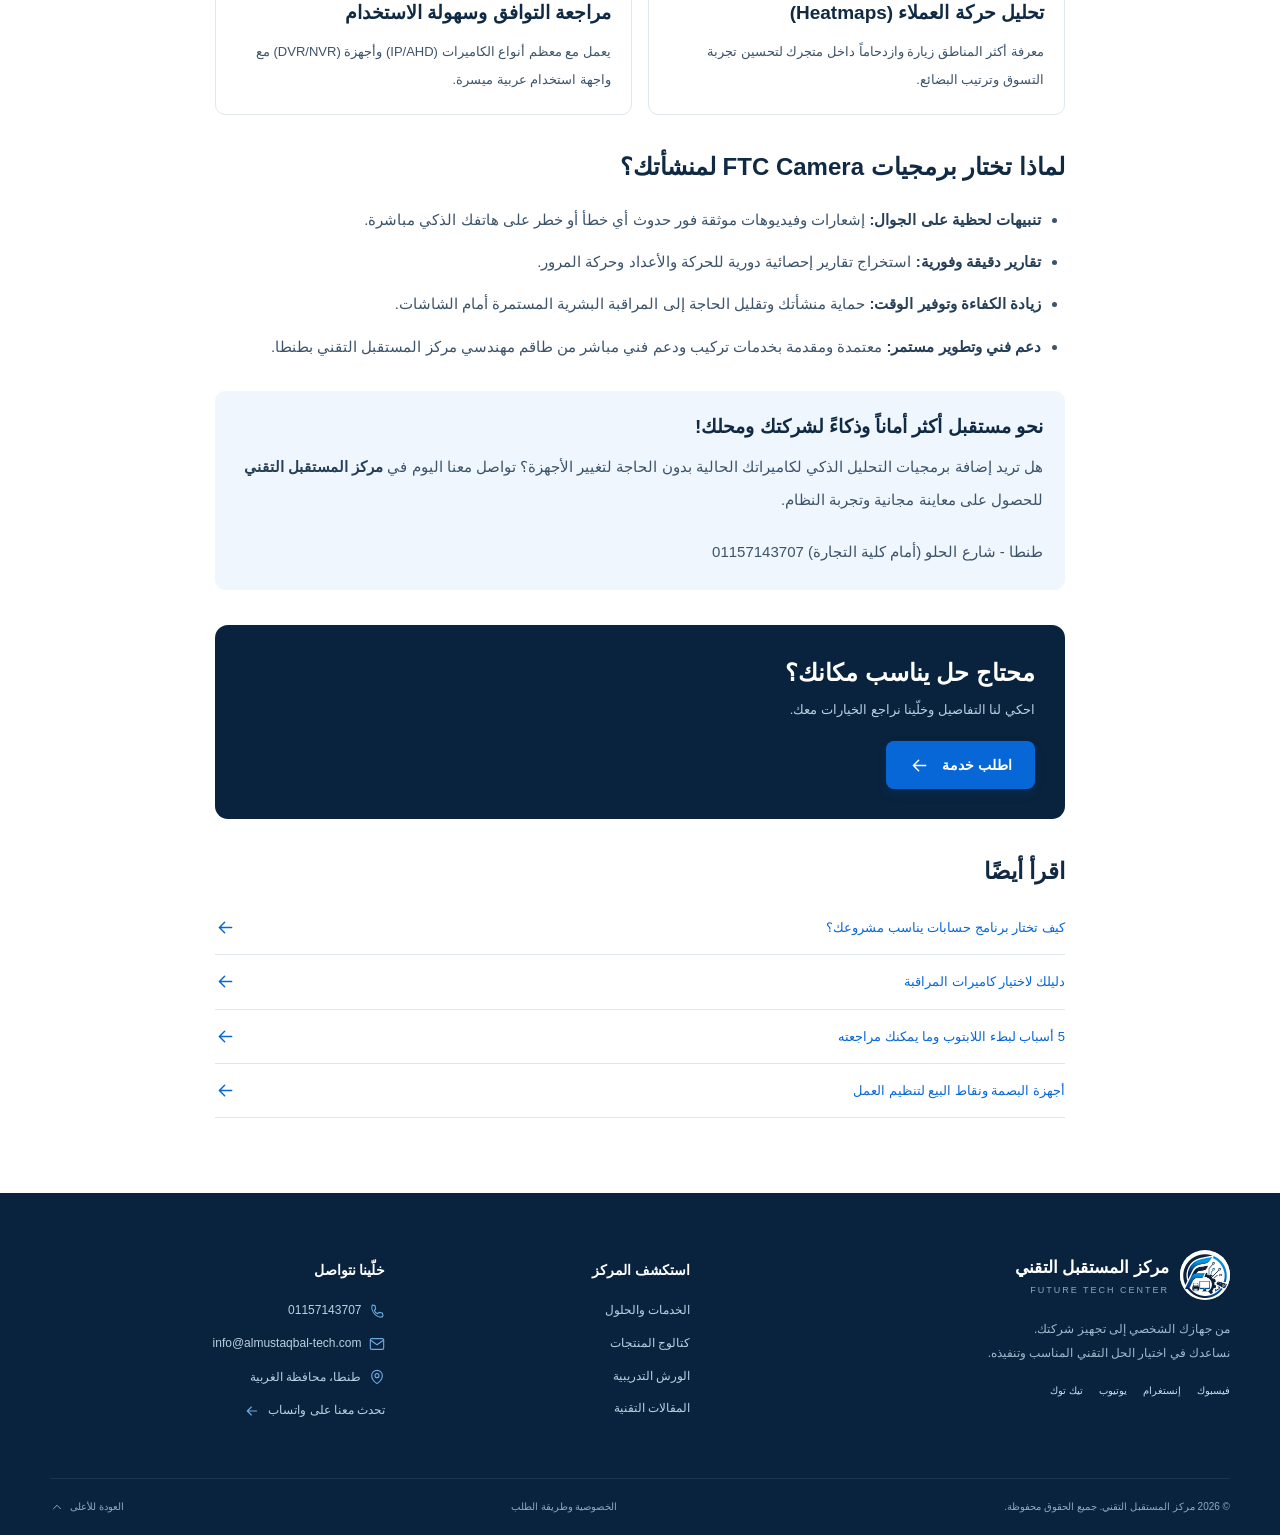
<file: article-ftc-camera-ai.html>
<!doctype html>
<html lang="ar" dir="rtl">
<head>
<meta charset="utf-8"><meta name="viewport" content="width=device-width,initial-scale=1">
<title>من التسجيل إلى تحليل الفيديو مع FTC Camera | مركز المستقبل التقني</title>
<meta name="description" content="من التسجيل إلى تحليل الفيديو مع FTC Camera — مقالة من مركز المستقبل التقني بطنطا والغربية."><meta name="theme-color" content="#09233e">
<meta name="robots" content="index,follow"><meta name="author" content="مركز المستقبل التقني">
<meta name="google-site-verification" content="5onyfhr3dR5cWJ54kMBF8x5bRcBzAwcxnkwm7db2m1s">
<link rel="canonical" href="https://hassangoap.github.io/future-tech-center/article-ftc-camera-ai.html">
<meta property="og:type" content="article"><meta property="og:locale" content="ar_EG">
<meta property="og:title" content="من التسجيل إلى تحليل الفيديو مع FTC Camera | مركز المستقبل التقني"><meta property="og:description" content="من التسجيل إلى تحليل الفيديو مع FTC Camera — مقالة من مركز المستقبل التقني بطنطا والغربية.">
<meta property="og:url" content="https://hassangoap.github.io/future-tech-center/article-ftc-camera-ai.html"><meta property="og:image" content="https://hassangoap.github.io/future-tech-center/assets/social.webp">
<meta name="twitter:card" content="summary_large_image">
<link rel="icon" type="image/webp" href="assets/logo.webp"><link rel="apple-touch-icon" href="assets/logo.webp">
<link rel="stylesheet" href="style.css"><script src="catalog.js" defer></script><script src="main.js" defer></script>
</head><body><svg xmlns="http://www.w3.org/2000/svg" class="icon-sprite" aria-hidden="true"><symbol id="i-arrow" viewBox="0 0 24 24"><path d="M19 12H5m6-6-6 6 6 6"/></symbol><symbol id="i-cart" viewBox="0 0 24 24"><path d="M3 3h2l2.4 12h11.2l2-8H6"/><circle cx="9" cy="20" r="1"/><circle cx="18" cy="20" r="1"/></symbol><symbol id="i-menu" viewBox="0 0 24 24"><path d="M4 6h16M4 12h16M4 18h16"/></symbol><symbol id="i-close" viewBox="0 0 24 24"><path d="m6 6 12 12M6 18 18 6"/></symbol><symbol id="i-check" viewBox="0 0 24 24"><path d="m5 12 4 4L19 6"/></symbol><symbol id="i-phone" viewBox="0 0 24 24"><path d="m5 3 4 1 1 5-2 2c1 3 2 4 5 5l2-2 5 1 1 4c-1 4-8 2-12-2S3 7 5 3Z"/></symbol><symbol id="i-chat" viewBox="0 0 24 24"><path d="M21 11.5a9 9 0 0 1-9 9 10 10 0 0 1-4-.8L3 21l1.3-5a9 9 0 1 1 16.7-4.5Z"/><path d="M8 9h8M8 13h5"/></symbol><symbol id="i-camera" viewBox="0 0 24 24"><rect x="3" y="6" width="12" height="12" rx="3"/><path d="m15 10 6-4v12l-6-4Z"/></symbol><symbol id="i-code" viewBox="0 0 24 24"><path d="m8 6-6 6 6 6m8-12 6 6-6 6M14 3l-4 18"/></symbol><symbol id="i-network" viewBox="0 0 24 24"><rect x="8" y="2" width="8" height="6" rx="1"/><rect x="2" y="16" width="7" height="6" rx="1"/><rect x="15" y="16" width="7" height="6" rx="1"/><path d="M12 8v5M5 16v-3h14v3"/></symbol><symbol id="i-fingerprint" viewBox="0 0 24 24"><path d="M7 8a6 6 0 0 1 11 3c0 4-1 7-3 10M4 11a8 8 0 0 1 16-2M4 14c0 3-1 5-1 5m5-7c0 3 0 7-2 9m6-10c0 3 0 7-2 10m5-9c0 3-1 6-2 8"/></symbol><symbol id="i-wrench" viewBox="0 0 24 24"><path d="M14 4a6 6 0 0 0-7 7L2 16a3 3 0 0 0 4 4l5-5a6 6 0 0 0 7-7l-4 4-3-3 3-5Z"/></symbol><symbol id="i-printer" viewBox="0 0 24 24"><path d="M6 8V2h12v6M6 17H3V8h18v9h-3M6 14h12v8H6Z"/><path d="M17 11h1"/></symbol><symbol id="i-search" viewBox="0 0 24 24"><circle cx="10.5" cy="10.5" r="7"/><path d="m16 16 5 5"/></symbol><symbol id="i-box" viewBox="0 0 24 24"><path d="m3 6 9-4 9 4v12l-9 4-9-4Z"/><path d="m3 6 9 4 9-4M12 10v12m-5-18 10 4"/></symbol><symbol id="i-shield" viewBox="0 0 24 24"><path d="m12 2 9 4v6c0 5-9 10-9 10S3 17 3 12V6Z"/><path d="m8 12 3 3 5-6"/></symbol><symbol id="i-location" viewBox="0 0 24 24"><path d="M20 10c0 6-8 12-8 12S4 16 4 10a8 8 0 1 1 16 0Z"/><circle cx="12" cy="10" r="3"/></symbol><symbol id="i-mail" viewBox="0 0 24 24"><rect x="2" y="4" width="20" height="16" rx="2"/><path d="m2 6 10 7L22 6"/></symbol><symbol id="i-plus" viewBox="0 0 24 24"><path d="M12 5v14M5 12h14"/></symbol><symbol id="i-minus" viewBox="0 0 24 24"><path d="M5 12h14"/></symbol><symbol id="i-delete" viewBox="0 0 24 24"><path d="M3 6h18M8 6V3h8v3M5 6l1 15h12l1-15M10 10v7m4-7v7"/></symbol><symbol id="i-share" viewBox="0 0 24 24"><circle cx="18" cy="4" r="3"/><circle cx="6" cy="12" r="3"/><circle cx="18" cy="20" r="3"/><path d="m9 10 6-4m-6 8 6 4"/></symbol><symbol id="i-book" viewBox="0 0 24 24"><path d="M12 5C9 2 4 3 2 4v16c3-1 7-2 10 1 3-3 7-2 10-1V4c-2-1-7-2-10 1Zm0 0v16"/></symbol><symbol id="i-clock" viewBox="0 0 24 24"><circle cx="12" cy="12" r="9"/><path d="M12 7v5l3 2"/></symbol><symbol id="i-up" viewBox="0 0 24 24"><path d="m6 15 6-6 6 6"/></symbol></svg><a class="skip-link" href="#main">انتقل إلى المحتوى</a>
<div class="topbar"><div class="container topbar-inner"><span>طنطا والغربية <span class="topbar-dot">•</span> حلول الكمبيوتر وأنظمة الأمان</span><a href="tel:+201157143707"><svg class="icon" aria-hidden="true" focusable="false"><use href="#i-phone"></use></svg><bdi>01157143707</bdi><span class="topbar-call">اتصل بنا</span></a></div></div>
<header class="site-header"><div class="container nav-row">
<a class="brand" href="index.html#home" aria-label="مركز المستقبل التقني — الرئيسية"><img src="assets/logo.webp" width="52" height="52" alt="شعار مركز المستقبل التقني"><span><strong>مركز المستقبل التقني</strong><small dir="ltr">FUTURE TECH CENTER</small></span></a>
<nav id="mainNav" class="main-nav" aria-label="التنقل الرئيسي"><a href="index.html#home">الرئيسية</a><a href="index.html#services">خدماتنا</a><a href="index.html#products">المنتجات</a><a href="index.html#courses">التدريب</a><a href="index.html#news">المعرفة</a><a href="index.html#contact">تواصل معنا</a></nav>
<div class="nav-actions"><a class="button button-primary nav-cta" href="index.html#maintenance">اطلب خدمة</a><button id="menuButton" class="icon-button menu-button" aria-label="فتح القائمة" aria-controls="mainNav" aria-expanded="false"><svg class="icon" aria-hidden="true" focusable="false"><use href="#i-menu"></use></svg></button></div>
</div></header><main id="main" class="article-main"><div class="container article-container"><nav class="breadcrumbs" aria-label="مسار الصفحة"><a href="index.html">الرئيسية</a><span>/</span><a href="index.html#news">المعرفة</a><span>/</span><span>أنظمة المراقبة</span></nav><article><div class="article-heading"><span class="eyebrow">أنظمة المراقبة</span><h1>من التسجيل إلى تحليل الفيديو مع FTC Camera</h1><div class="article-meta"><time datetime="2026-10-23">2026-10-23</time><span>مركز المستقبل التقني</span><button class="text-button" data-share-title="من التسجيل إلى تحليل الفيديو مع FTC Camera"><svg class="icon" aria-hidden="true" focusable="false"><use href="#i-share"></use></svg> شارك المقال</button></div></div><img class="article-cover" src="assets/camera-ai.webp" width="1000" height="560" alt="من التسجيل إلى تحليل الفيديو مع FTC Camera"><div class="article-body"><p class="notice">تصف هذه الصفحة الاستخدامات المقترحة في النسخة المرفقة. تُراجع المزايا المتاحة فعليًا والتوافق ونتائج التجربة مع المركز قبل الشراء. التحليل الآلي قد يخطئ ويحتاج مراجعة بشرية.</p><p>تعتمد معظم الشركات والمؤسسات والمتاجر على كاميرات المراقبة للتسجيل فقط، وتُترك مراجعة التسجيلات حتى حدوث مشكلة. لكن مع التطور التقني الهائل، حان الوقت لـ <strong>استثمار أمان منشأتك بذكاء</strong> وتحويل الكاميرات العادية إلى نظام أمان وتنبيه ذكي يعمل على مدار الساعة دون توقف بفضل برنامج <strong>FTC Camera</strong> لتطوير وتحليل الفيديو بالذكاء الاصطناعي المقدم من <strong>مركز المستقبل التقني</strong>.</p>

                <h2>ما هو برنامج FTC Camera؟</h2>
                <p>برنامج <strong>FTC Camera</strong> هو نظام برمجي متطور يربط أجهزة وكاميرات المراقبة الحالية لديك (سواء كانت كاميرات شبكية IP أو أنظمة تناظرية AHD) ليقوم بتحليل البث المباشر فورياً باستخدام خوارزميات الذكاء الاصطناعي وإرسال تنبيهات لحظية ومباشرة للوقاية من المخاطر قبل تفاقمها.</p>

                <h2>أبرز مميزات وتقنيات برنامج FTC Camera:</h2>
                
                <div class="features-grid">
                    <div class="feature-item">
                        
                        <h3>اكتشاف الحريق والدخان</h3>
                        <p>الاستجابة السريعة للمخاطر واستشعار تصاعد الدخان أو اندلاع النيران قبل انتشارها.</p>
                    </div>
                    <div class="feature-item">
                        
                        <h3>اكتشاف التسلل والحركة المشبوهة</h3>
                        <p>تنبيه فوري ومباشر عند تجاوز النطاق المحدد أو دخول أشخاص غير مصرح لهم في الأوقات المغلقة.</p>
                    </div>
                    <div class="feature-item">
                        
                        <h3>عدّ الأشخاص والزوار</h3>
                        <p>تقدير عدد الأفراد والزوار داخل المنشأة أو المحل التجاري لمعرفة الكثافات.</p>
                    </div>
                    <div class="feature-item">
                        
                        <h3>عدّ المنتجات ومتابعة المخزون</h3>
                        <p>تحليل حركة المنتجات وعدّها بحسب إعداد المشهد داخل المستودعات والمتاجر والمصانع.</p>
                    </div>
                    <div class="feature-item">
                        
                        <h3>تحليل حركة العملاء (Heatmaps)</h3>
                        <p>معرفة أكثر المناطق زيارة وازدحاماً داخل متجرك لتحسين تجربة التسوق وترتيب البضائع.</p>
                    </div>
                    <div class="feature-item">
                        
                        <h3>مراجعة التوافق وسهولة الاستخدام</h3>
                        <p>يعمل مع معظم أنواع الكاميرات (IP/AHD) وأجهزة (DVR/NVR) مع واجهة استخدام عربية ميسرة.</p>
                    </div>
                </div>

                <h2>لماذا تختار برمجيات FTC Camera لمنشأتك؟</h2>
                <ul>
                    <li><strong>تنبيهات لحظية على الجوال:</strong> إشعارات وفيديوهات موثقة فور حدوث أي خطأ أو خطر على هاتفك الذكي مباشرة.</li>
                    <li><strong>تقارير دقيقة وفورية:</strong> استخراج تقارير إحصائية دورية للحركة والأعداد وحركة المرور.</li>
                    <li><strong>زيادة الكفاءة وتوفير الوقت:</strong> حماية منشأتك وتقليل الحاجة إلى المراقبة البشرية المستمرة أمام الشاشات.</li>
                    <li><strong>دعم فني وتطوير مستمر:</strong> معتمدة ومقدمة بخدمات تركيب ودعم فني مباشر من طاقم مهندسي مركز المستقبل التقني بطنطا.</li>
                </ul>

                <div class="contact-box">
                    <h3>نحو مستقبل أكثر أماناً وذكاءً لشركتك ومحلك!</h3>
                    <p>هل تريد إضافة برمجيات التحليل الذكي لكاميراتك الحالية بدون الحاجة لتغيير الأجهزة؟ تواصل معنا اليوم في <strong>مركز المستقبل التقني</strong> للحصول على معاينة مجانية وتجربة النظام.</p>
                    <div class="contact-info">
                        <span> طنطا - شارع الحلو (أمام كلية التجارة)</span>
                        <span> 01157143707</span>
                    </div>
                </div>
            </div></article><div class="article-cta"><h2>محتاج حل يناسب مكانك؟</h2><p>احكي لنا التفاصيل وخلّينا نراجع الخيارات معك.</p><a class="button button-primary" href="index.html#maintenance">اطلب خدمة <svg class="icon" aria-hidden="true" focusable="false"><use href="#i-arrow"></use></svg></a></div><aside class="related-articles"><h2>اقرأ أيضًا</h2><a href="article-best-accounting-software.html">كيف تختار برنامج حسابات يناسب مشروعك؟ <svg class="icon" aria-hidden="true" focusable="false"><use href="#i-arrow"></use></svg></a><a href="article-cctv-guide.html">دليلك لاختيار كاميرات المراقبة <svg class="icon" aria-hidden="true" focusable="false"><use href="#i-arrow"></use></svg></a><a href="article-laptop-speed.html">5 أسباب لبطء اللابتوب وما يمكنك مراجعته <svg class="icon" aria-hidden="true" focusable="false"><use href="#i-arrow"></use></svg></a><a href="article-pos-systems.html">أجهزة البصمة ونقاط البيع لتنظيم العمل <svg class="icon" aria-hidden="true" focusable="false"><use href="#i-arrow"></use></svg></a></aside></div></main><footer id="contact" class="footer"><div class="container footer-grid"><div class="footer-brand"><a class="brand" href="index.html#home"><img src="assets/logo.webp" width="50" height="50" alt="شعار المركز" loading="lazy"><span><strong>مركز المستقبل التقني</strong><small dir="ltr">FUTURE TECH CENTER</small></span></a><p>من جهازك الشخصي إلى تجهيز شركتك.<br>نساعدك في اختيار الحل التقني المناسب وتنفيذه.</p><div class="socials"><a data-social="facebook" href="https://www.facebook.com/profile.php?id=61590281375415" target="_blank" rel="noopener noreferrer">فيسبوك</a><a data-social="instagram" href="https://www.instagram.com/f.t.c0115" target="_blank" rel="noopener noreferrer">إنستغرام</a><a data-social="youtube" href="https://youtube.com/@hassanailgorab1691" target="_blank" rel="noopener noreferrer">يوتيوب</a><a data-social="tiktok" href="https://www.tiktok.com/@user246053023" target="_blank" rel="noopener noreferrer">تيك توك</a></div></div><div><h2>استكشف المركز</h2><a href="index.html#services">الخدمات والحلول</a><a href="index.html#products">كتالوج المنتجات</a><a href="index.html#courses">الورش التدريبية</a><a href="index.html#news">المقالات التقنية</a></div><div><h2>خلّينا نتواصل</h2><a href="tel:+201157143707" data-phone><svg class="icon" aria-hidden="true" focusable="false"><use href="#i-phone"></use></svg><bdi>01157143707</bdi></a><a href="mailto:info@almustaqbal-tech.com" data-email><svg class="icon" aria-hidden="true" focusable="false"><use href="#i-mail"></use></svg><bdi>info@almustaqbal-tech.com</bdi></a><p class="contact-location"><svg class="icon" aria-hidden="true" focusable="false"><use href="#i-location"></use></svg><span data-location>طنطا، محافظة الغربية</span></p><a data-whatsapp href="https://wa.me/201157143707" target="_blank" rel="noopener noreferrer">تحدث معنا على واتساب <svg class="icon" aria-hidden="true" focusable="false"><use href="#i-arrow"></use></svg></a></div></div><div class="container footer-bottom"><span>© <span data-year>2026</span> مركز المستقبل التقني. جميع الحقوق محفوظة.</span><a href="privacy.html">الخصوصية وطريقة الطلب</a><a href="#main">العودة للأعلى <svg class="icon" aria-hidden="true" focusable="false"><use href="#i-up"></use></svg></a></div></footer>
<a class="floating-contact" data-whatsapp href="https://wa.me/201157143707" target="_blank" rel="noopener noreferrer" aria-label="تواصل مع المركز عبر واتساب"><svg class="icon" aria-hidden="true" focusable="false"><use href="#i-chat"></use></svg><span>تحتاج مساعدة؟</span></a><div id="toast" class="toast" role="status" aria-live="polite" hidden></div></body></html>
</file>
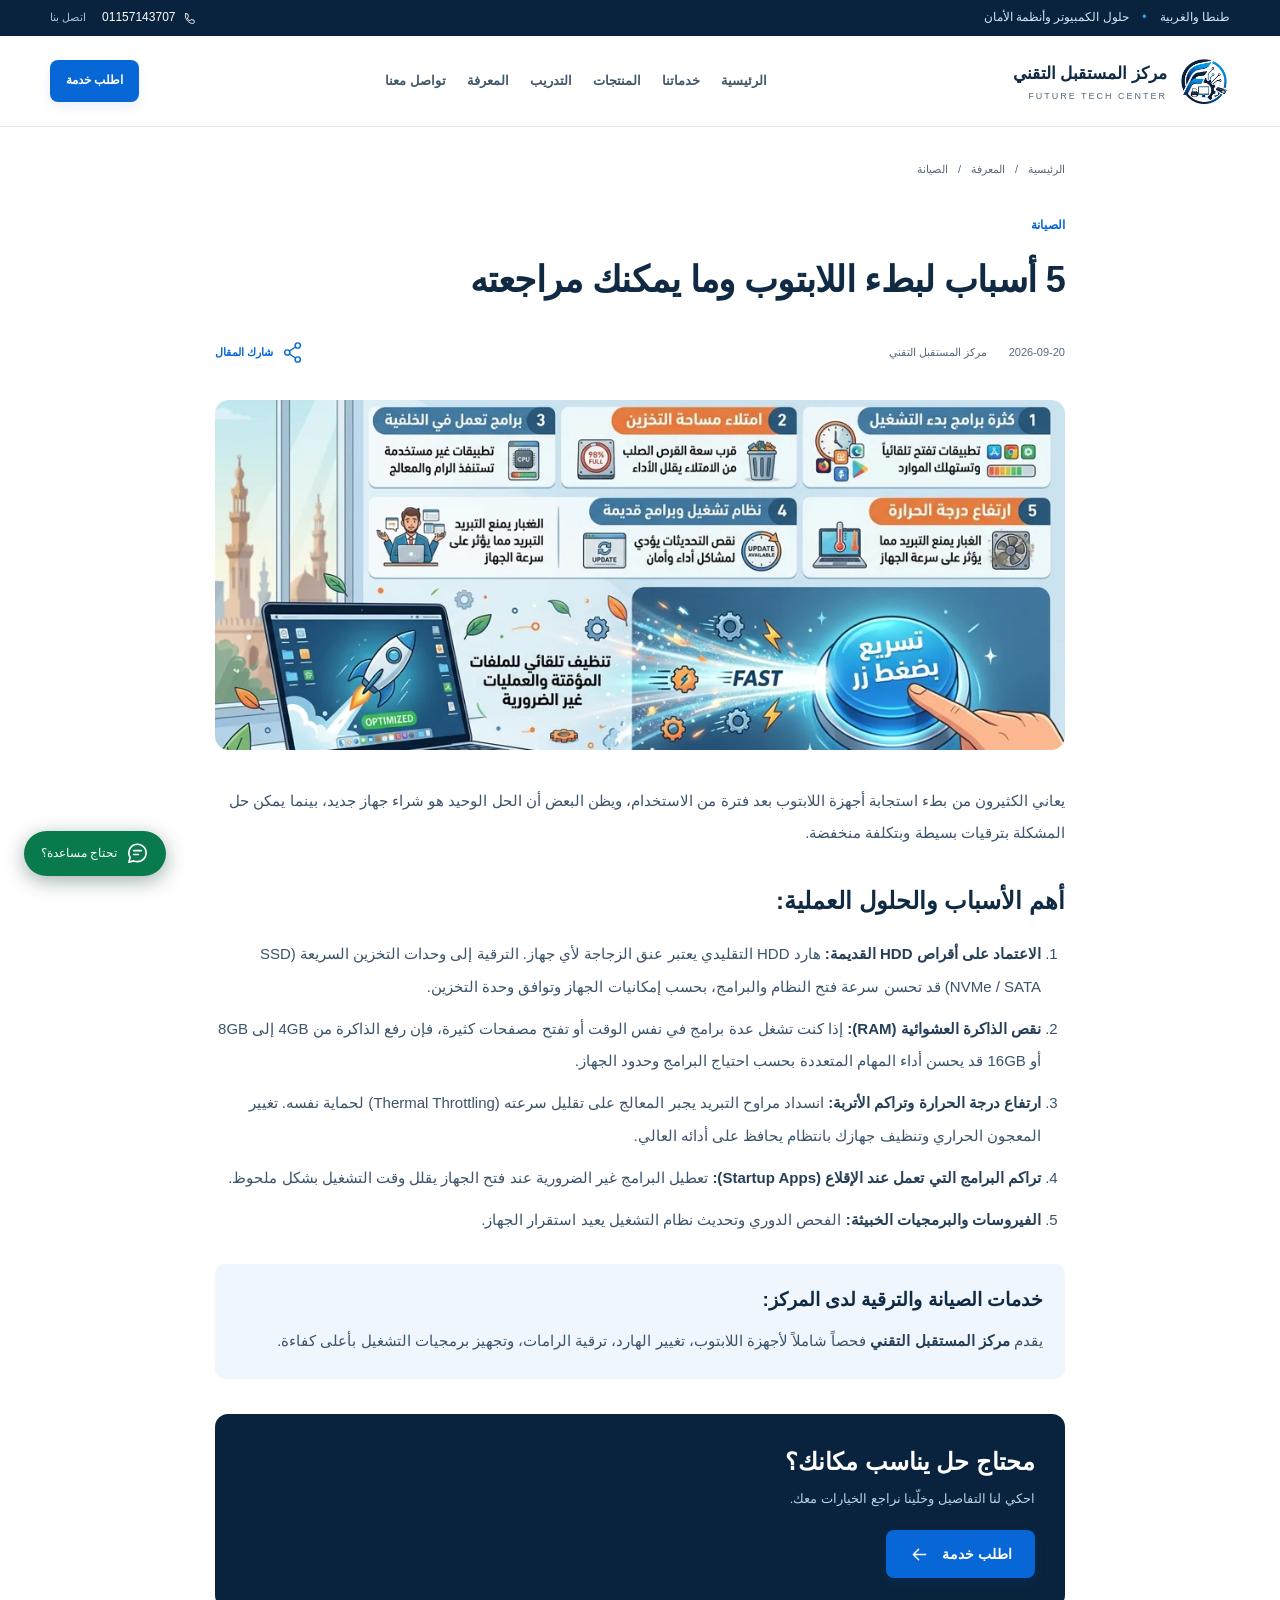
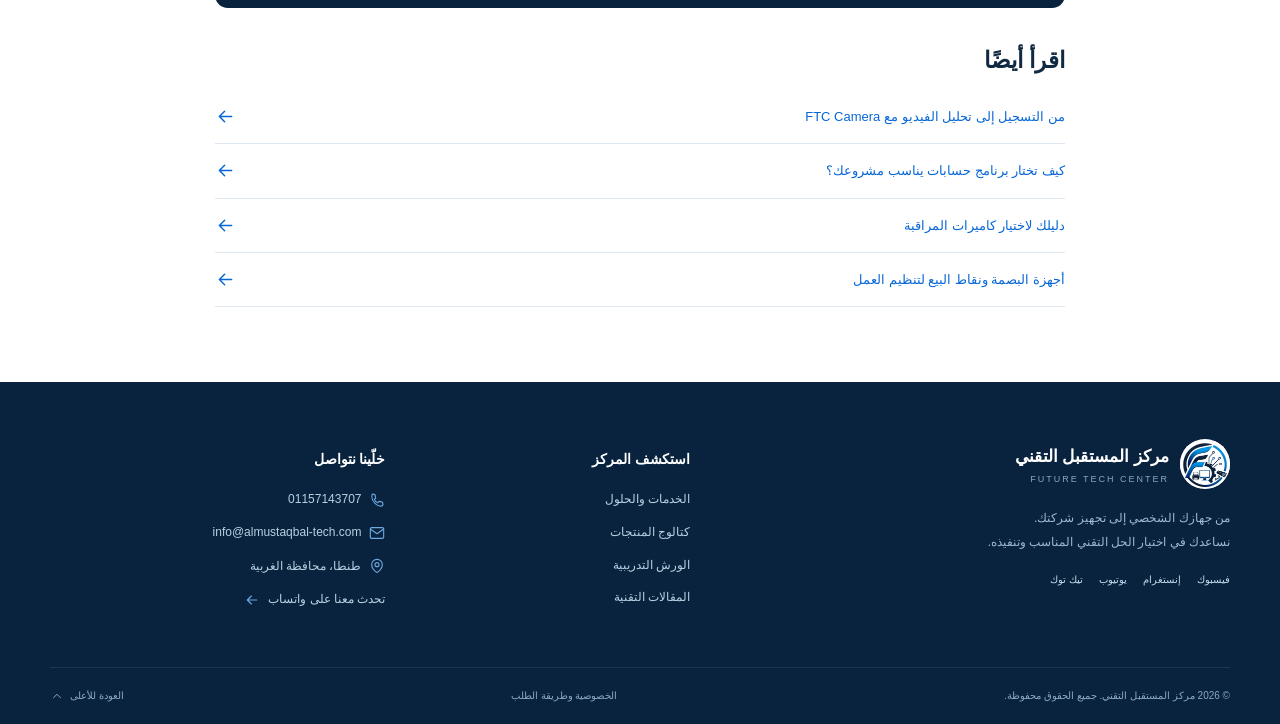
<file: article-laptop-speed.html>
<!doctype html>
<html lang="ar" dir="rtl">
<head>
<meta charset="utf-8"><meta name="viewport" content="width=device-width,initial-scale=1">
<title>5 أسباب لبطء اللابتوب وما يمكنك مراجعته | مركز المستقبل التقني</title>
<meta name="description" content="5 أسباب لبطء اللابتوب وما يمكنك مراجعته — مقالة من مركز المستقبل التقني بطنطا والغربية."><meta name="theme-color" content="#09233e">
<meta name="robots" content="index,follow"><meta name="author" content="مركز المستقبل التقني">
<meta name="google-site-verification" content="5onyfhr3dR5cWJ54kMBF8x5bRcBzAwcxnkwm7db2m1s">
<link rel="canonical" href="https://hassangoap.github.io/future-tech-center/article-laptop-speed.html">
<meta property="og:type" content="article"><meta property="og:locale" content="ar_EG">
<meta property="og:title" content="5 أسباب لبطء اللابتوب وما يمكنك مراجعته | مركز المستقبل التقني"><meta property="og:description" content="5 أسباب لبطء اللابتوب وما يمكنك مراجعته — مقالة من مركز المستقبل التقني بطنطا والغربية.">
<meta property="og:url" content="https://hassangoap.github.io/future-tech-center/article-laptop-speed.html"><meta property="og:image" content="https://hassangoap.github.io/future-tech-center/assets/social.webp">
<meta name="twitter:card" content="summary_large_image">
<link rel="icon" type="image/webp" href="assets/logo.webp"><link rel="apple-touch-icon" href="assets/logo.webp">
<link rel="stylesheet" href="style.css"><script src="catalog.js" defer></script><script src="main.js" defer></script>
</head><body><svg xmlns="http://www.w3.org/2000/svg" class="icon-sprite" aria-hidden="true"><symbol id="i-arrow" viewBox="0 0 24 24"><path d="M19 12H5m6-6-6 6 6 6"/></symbol><symbol id="i-cart" viewBox="0 0 24 24"><path d="M3 3h2l2.4 12h11.2l2-8H6"/><circle cx="9" cy="20" r="1"/><circle cx="18" cy="20" r="1"/></symbol><symbol id="i-menu" viewBox="0 0 24 24"><path d="M4 6h16M4 12h16M4 18h16"/></symbol><symbol id="i-close" viewBox="0 0 24 24"><path d="m6 6 12 12M6 18 18 6"/></symbol><symbol id="i-check" viewBox="0 0 24 24"><path d="m5 12 4 4L19 6"/></symbol><symbol id="i-phone" viewBox="0 0 24 24"><path d="m5 3 4 1 1 5-2 2c1 3 2 4 5 5l2-2 5 1 1 4c-1 4-8 2-12-2S3 7 5 3Z"/></symbol><symbol id="i-chat" viewBox="0 0 24 24"><path d="M21 11.5a9 9 0 0 1-9 9 10 10 0 0 1-4-.8L3 21l1.3-5a9 9 0 1 1 16.7-4.5Z"/><path d="M8 9h8M8 13h5"/></symbol><symbol id="i-camera" viewBox="0 0 24 24"><rect x="3" y="6" width="12" height="12" rx="3"/><path d="m15 10 6-4v12l-6-4Z"/></symbol><symbol id="i-code" viewBox="0 0 24 24"><path d="m8 6-6 6 6 6m8-12 6 6-6 6M14 3l-4 18"/></symbol><symbol id="i-network" viewBox="0 0 24 24"><rect x="8" y="2" width="8" height="6" rx="1"/><rect x="2" y="16" width="7" height="6" rx="1"/><rect x="15" y="16" width="7" height="6" rx="1"/><path d="M12 8v5M5 16v-3h14v3"/></symbol><symbol id="i-fingerprint" viewBox="0 0 24 24"><path d="M7 8a6 6 0 0 1 11 3c0 4-1 7-3 10M4 11a8 8 0 0 1 16-2M4 14c0 3-1 5-1 5m5-7c0 3 0 7-2 9m6-10c0 3 0 7-2 10m5-9c0 3-1 6-2 8"/></symbol><symbol id="i-wrench" viewBox="0 0 24 24"><path d="M14 4a6 6 0 0 0-7 7L2 16a3 3 0 0 0 4 4l5-5a6 6 0 0 0 7-7l-4 4-3-3 3-5Z"/></symbol><symbol id="i-printer" viewBox="0 0 24 24"><path d="M6 8V2h12v6M6 17H3V8h18v9h-3M6 14h12v8H6Z"/><path d="M17 11h1"/></symbol><symbol id="i-search" viewBox="0 0 24 24"><circle cx="10.5" cy="10.5" r="7"/><path d="m16 16 5 5"/></symbol><symbol id="i-box" viewBox="0 0 24 24"><path d="m3 6 9-4 9 4v12l-9 4-9-4Z"/><path d="m3 6 9 4 9-4M12 10v12m-5-18 10 4"/></symbol><symbol id="i-shield" viewBox="0 0 24 24"><path d="m12 2 9 4v6c0 5-9 10-9 10S3 17 3 12V6Z"/><path d="m8 12 3 3 5-6"/></symbol><symbol id="i-location" viewBox="0 0 24 24"><path d="M20 10c0 6-8 12-8 12S4 16 4 10a8 8 0 1 1 16 0Z"/><circle cx="12" cy="10" r="3"/></symbol><symbol id="i-mail" viewBox="0 0 24 24"><rect x="2" y="4" width="20" height="16" rx="2"/><path d="m2 6 10 7L22 6"/></symbol><symbol id="i-plus" viewBox="0 0 24 24"><path d="M12 5v14M5 12h14"/></symbol><symbol id="i-minus" viewBox="0 0 24 24"><path d="M5 12h14"/></symbol><symbol id="i-delete" viewBox="0 0 24 24"><path d="M3 6h18M8 6V3h8v3M5 6l1 15h12l1-15M10 10v7m4-7v7"/></symbol><symbol id="i-share" viewBox="0 0 24 24"><circle cx="18" cy="4" r="3"/><circle cx="6" cy="12" r="3"/><circle cx="18" cy="20" r="3"/><path d="m9 10 6-4m-6 8 6 4"/></symbol><symbol id="i-book" viewBox="0 0 24 24"><path d="M12 5C9 2 4 3 2 4v16c3-1 7-2 10 1 3-3 7-2 10-1V4c-2-1-7-2-10 1Zm0 0v16"/></symbol><symbol id="i-clock" viewBox="0 0 24 24"><circle cx="12" cy="12" r="9"/><path d="M12 7v5l3 2"/></symbol><symbol id="i-up" viewBox="0 0 24 24"><path d="m6 15 6-6 6 6"/></symbol></svg><a class="skip-link" href="#main">انتقل إلى المحتوى</a>
<div class="topbar"><div class="container topbar-inner"><span>طنطا والغربية <span class="topbar-dot">•</span> حلول الكمبيوتر وأنظمة الأمان</span><a href="tel:+201157143707"><svg class="icon" aria-hidden="true" focusable="false"><use href="#i-phone"></use></svg><bdi>01157143707</bdi><span class="topbar-call">اتصل بنا</span></a></div></div>
<header class="site-header"><div class="container nav-row">
<a class="brand" href="index.html#home" aria-label="مركز المستقبل التقني — الرئيسية"><img src="assets/logo.webp" width="52" height="52" alt="شعار مركز المستقبل التقني"><span><strong>مركز المستقبل التقني</strong><small dir="ltr">FUTURE TECH CENTER</small></span></a>
<nav id="mainNav" class="main-nav" aria-label="التنقل الرئيسي"><a href="index.html#home">الرئيسية</a><a href="index.html#services">خدماتنا</a><a href="index.html#products">المنتجات</a><a href="index.html#courses">التدريب</a><a href="index.html#news">المعرفة</a><a href="index.html#contact">تواصل معنا</a></nav>
<div class="nav-actions"><a class="button button-primary nav-cta" href="index.html#maintenance">اطلب خدمة</a><button id="menuButton" class="icon-button menu-button" aria-label="فتح القائمة" aria-controls="mainNav" aria-expanded="false"><svg class="icon" aria-hidden="true" focusable="false"><use href="#i-menu"></use></svg></button></div>
</div></header><main id="main" class="article-main"><div class="container article-container"><nav class="breadcrumbs" aria-label="مسار الصفحة"><a href="index.html">الرئيسية</a><span>/</span><a href="index.html#news">المعرفة</a><span>/</span><span>الصيانة</span></nav><article><div class="article-heading"><span class="eyebrow">الصيانة</span><h1>5 أسباب لبطء اللابتوب وما يمكنك مراجعته</h1><div class="article-meta"><time datetime="2026-09-20">2026-09-20</time><span>مركز المستقبل التقني</span><button class="text-button" data-share-title="5 أسباب لبطء اللابتوب وما يمكنك مراجعته"><svg class="icon" aria-hidden="true" focusable="false"><use href="#i-share"></use></svg> شارك المقال</button></div></div><img class="article-cover" src="assets/laptop.webp" width="1000" height="560" alt="5 أسباب لبطء اللابتوب وما يمكنك مراجعته"><div class="article-body"><p>يعاني الكثيرون من بطء استجابة أجهزة اللابتوب بعد فترة من الاستخدام، ويظن البعض أن الحل الوحيد هو شراء جهاز جديد، بينما يمكن حل المشكلة بترقيات بسيطة وبتكلفة منخفضة.</p>

                <h2>أهم الأسباب والحلول العملية:</h2>
                <ol>
                    <li><strong>الاعتماد على أقراص HDD القديمة:</strong> هارد HDD التقليدي يعتبر عنق الزجاجة لأي جهاز. الترقية إلى وحدات التخزين السريعة (SSD NVMe / SATA) قد تحسن سرعة فتح النظام والبرامج، بحسب إمكانيات الجهاز وتوافق وحدة التخزين.</li>
                    <li><strong>نقص الذاكرة العشوائية (RAM):</strong> إذا كنت تشغل عدة برامج في نفس الوقت أو تفتح مصفحات كثيرة، فإن رفع الذاكرة من 4GB إلى 8GB أو 16GB قد يحسن أداء المهام المتعددة بحسب احتياج البرامج وحدود الجهاز.</li>
                    <li><strong>ارتفاع درجة الحرارة وتراكم الأتربة:</strong> انسداد مراوح التبريد يجبر المعالج على تقليل سرعته (Thermal Throttling) لحماية نفسه. تغيير المعجون الحراري وتنظيف جهازك بانتظام يحافظ على أدائه العالي.</li>
                    <li><strong>تراكم البرامج التي تعمل عند الإقلاع (Startup Apps):</strong> تعطيل البرامج غير الضرورية عند فتح الجهاز يقلل وقت التشغيل بشكل ملحوظ.</li>
                    <li><strong>الفيروسات والبرمجيات الخبيثة:</strong> الفحص الدوري وتحديث نظام التشغيل يعيد استقرار الجهاز.</li>
                </ol>

                <div class="contact-box">
                    <h3>خدمات الصيانة والترقية لدى المركز:</h3>
                    <p>يقدم <strong>مركز المستقبل التقني</strong> فحصاً شاملاً لأجهزة اللابتوب، تغيير الهارد، ترقية الرامات، وتجهيز برمجيات التشغيل بأعلى كفاءة.</p>
                </div>
            </div></article><div class="article-cta"><h2>محتاج حل يناسب مكانك؟</h2><p>احكي لنا التفاصيل وخلّينا نراجع الخيارات معك.</p><a class="button button-primary" href="index.html#maintenance">اطلب خدمة <svg class="icon" aria-hidden="true" focusable="false"><use href="#i-arrow"></use></svg></a></div><aside class="related-articles"><h2>اقرأ أيضًا</h2><a href="article-ftc-camera-ai.html">من التسجيل إلى تحليل الفيديو مع FTC Camera <svg class="icon" aria-hidden="true" focusable="false"><use href="#i-arrow"></use></svg></a><a href="article-best-accounting-software.html">كيف تختار برنامج حسابات يناسب مشروعك؟ <svg class="icon" aria-hidden="true" focusable="false"><use href="#i-arrow"></use></svg></a><a href="article-cctv-guide.html">دليلك لاختيار كاميرات المراقبة <svg class="icon" aria-hidden="true" focusable="false"><use href="#i-arrow"></use></svg></a><a href="article-pos-systems.html">أجهزة البصمة ونقاط البيع لتنظيم العمل <svg class="icon" aria-hidden="true" focusable="false"><use href="#i-arrow"></use></svg></a></aside></div></main><footer id="contact" class="footer"><div class="container footer-grid"><div class="footer-brand"><a class="brand" href="index.html#home"><img src="assets/logo.webp" width="50" height="50" alt="شعار المركز" loading="lazy"><span><strong>مركز المستقبل التقني</strong><small dir="ltr">FUTURE TECH CENTER</small></span></a><p>من جهازك الشخصي إلى تجهيز شركتك.<br>نساعدك في اختيار الحل التقني المناسب وتنفيذه.</p><div class="socials"><a data-social="facebook" href="https://www.facebook.com/profile.php?id=61590281375415" target="_blank" rel="noopener noreferrer">فيسبوك</a><a data-social="instagram" href="https://www.instagram.com/f.t.c0115" target="_blank" rel="noopener noreferrer">إنستغرام</a><a data-social="youtube" href="https://youtube.com/@hassanailgorab1691" target="_blank" rel="noopener noreferrer">يوتيوب</a><a data-social="tiktok" href="https://www.tiktok.com/@user246053023" target="_blank" rel="noopener noreferrer">تيك توك</a></div></div><div><h2>استكشف المركز</h2><a href="index.html#services">الخدمات والحلول</a><a href="index.html#products">كتالوج المنتجات</a><a href="index.html#courses">الورش التدريبية</a><a href="index.html#news">المقالات التقنية</a></div><div><h2>خلّينا نتواصل</h2><a href="tel:+201157143707" data-phone><svg class="icon" aria-hidden="true" focusable="false"><use href="#i-phone"></use></svg><bdi>01157143707</bdi></a><a href="mailto:info@almustaqbal-tech.com" data-email><svg class="icon" aria-hidden="true" focusable="false"><use href="#i-mail"></use></svg><bdi>info@almustaqbal-tech.com</bdi></a><p class="contact-location"><svg class="icon" aria-hidden="true" focusable="false"><use href="#i-location"></use></svg><span data-location>طنطا، محافظة الغربية</span></p><a data-whatsapp href="https://wa.me/201157143707" target="_blank" rel="noopener noreferrer">تحدث معنا على واتساب <svg class="icon" aria-hidden="true" focusable="false"><use href="#i-arrow"></use></svg></a></div></div><div class="container footer-bottom"><span>© <span data-year>2026</span> مركز المستقبل التقني. جميع الحقوق محفوظة.</span><a href="privacy.html">الخصوصية وطريقة الطلب</a><a href="#main">العودة للأعلى <svg class="icon" aria-hidden="true" focusable="false"><use href="#i-up"></use></svg></a></div></footer>
<a class="floating-contact" data-whatsapp href="https://wa.me/201157143707" target="_blank" rel="noopener noreferrer" aria-label="تواصل مع المركز عبر واتساب"><svg class="icon" aria-hidden="true" focusable="false"><use href="#i-chat"></use></svg><span>تحتاج مساعدة؟</span></a><div id="toast" class="toast" role="status" aria-live="polite" hidden></div></body></html>
</file>
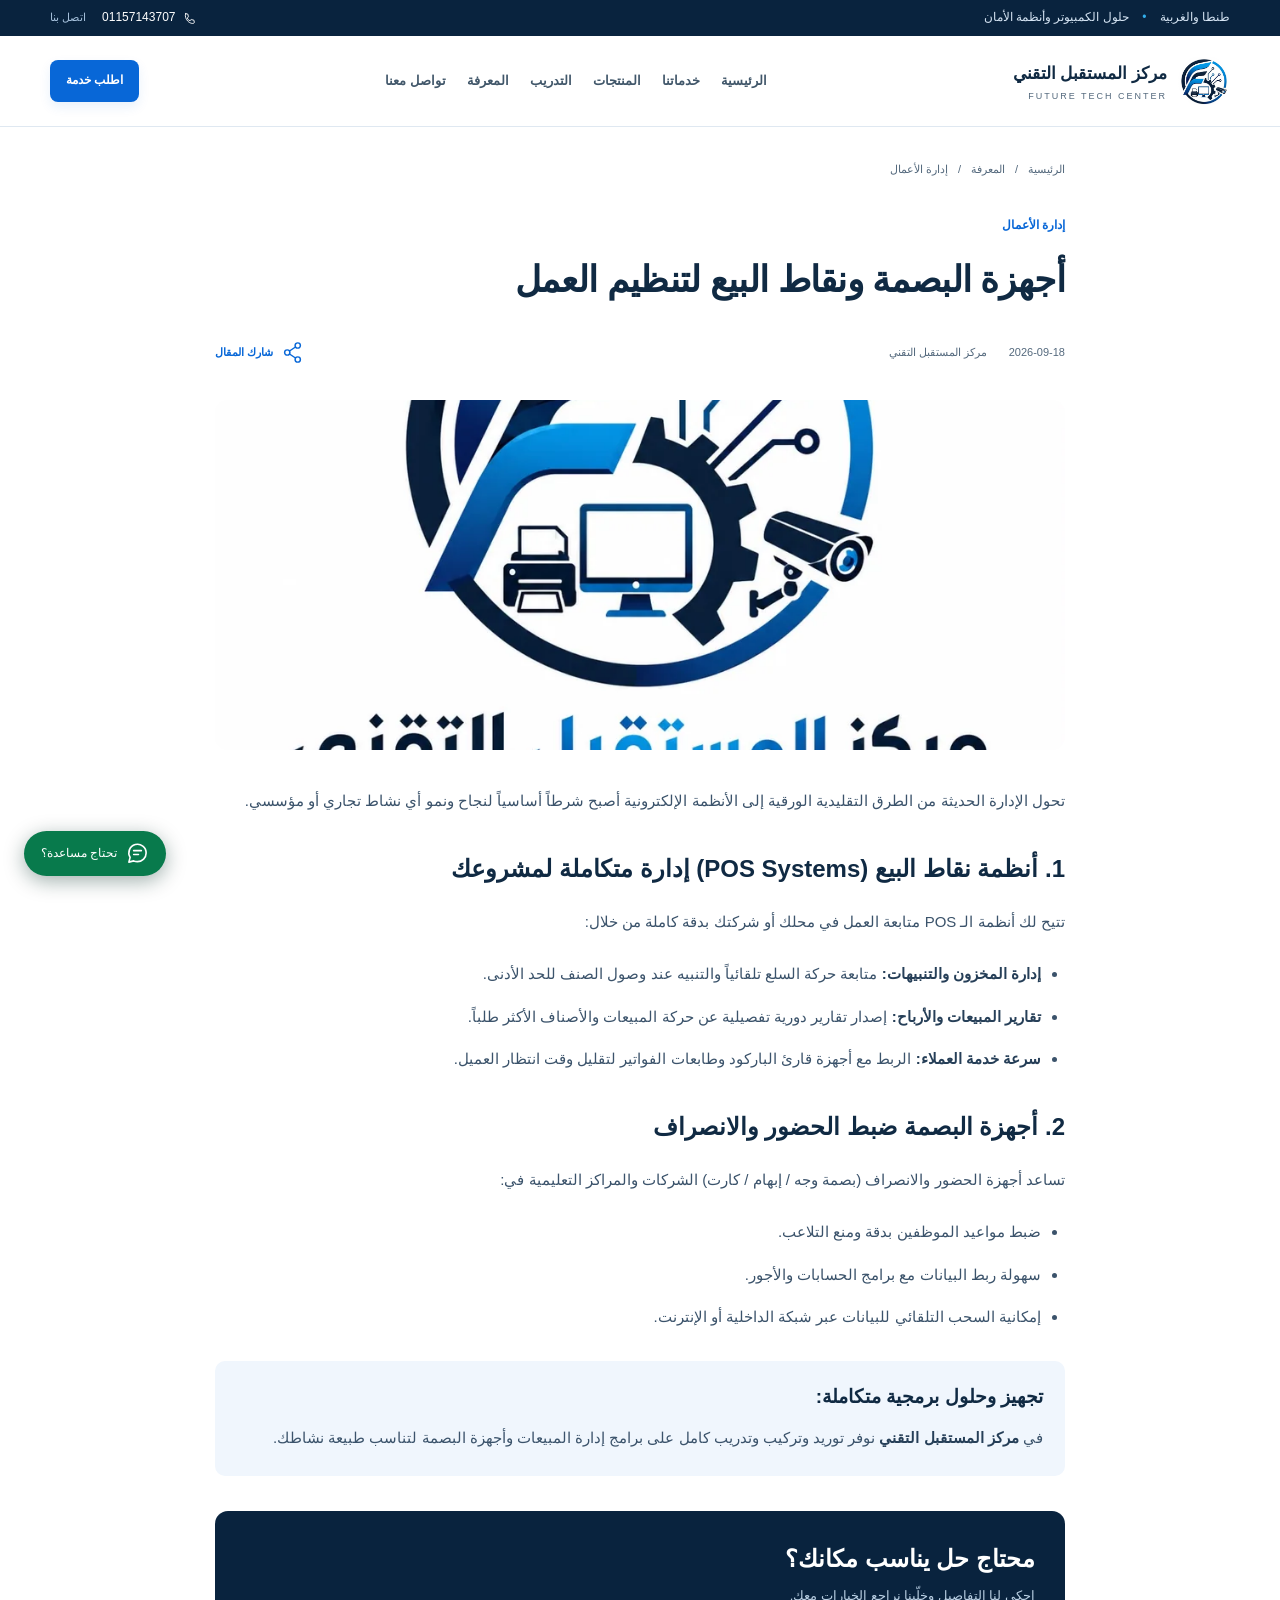
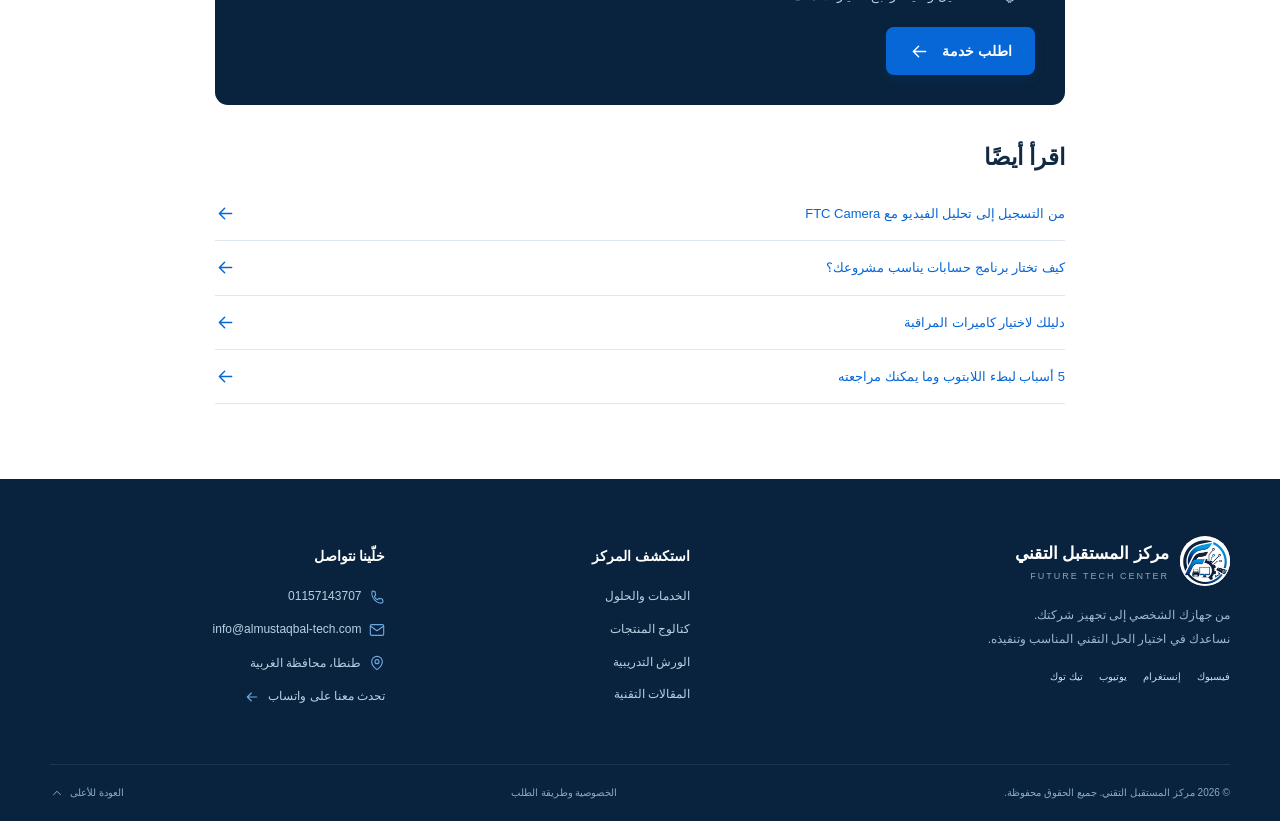
<file: article-pos-systems.html>
<!doctype html>
<html lang="ar" dir="rtl">
<head>
<meta charset="utf-8"><meta name="viewport" content="width=device-width,initial-scale=1">
<title>أجهزة البصمة ونقاط البيع لتنظيم العمل | مركز المستقبل التقني</title>
<meta name="description" content="أجهزة البصمة ونقاط البيع لتنظيم العمل — مقالة من مركز المستقبل التقني بطنطا والغربية."><meta name="theme-color" content="#09233e">
<meta name="robots" content="index,follow"><meta name="author" content="مركز المستقبل التقني">
<meta name="google-site-verification" content="5onyfhr3dR5cWJ54kMBF8x5bRcBzAwcxnkwm7db2m1s">
<link rel="canonical" href="https://hassangoap.github.io/future-tech-center/article-pos-systems.html">
<meta property="og:type" content="article"><meta property="og:locale" content="ar_EG">
<meta property="og:title" content="أجهزة البصمة ونقاط البيع لتنظيم العمل | مركز المستقبل التقني"><meta property="og:description" content="أجهزة البصمة ونقاط البيع لتنظيم العمل — مقالة من مركز المستقبل التقني بطنطا والغربية.">
<meta property="og:url" content="https://hassangoap.github.io/future-tech-center/article-pos-systems.html"><meta property="og:image" content="https://hassangoap.github.io/future-tech-center/assets/social.webp">
<meta name="twitter:card" content="summary_large_image">
<link rel="icon" type="image/webp" href="assets/logo.webp"><link rel="apple-touch-icon" href="assets/logo.webp">
<link rel="stylesheet" href="style.css"><script src="catalog.js" defer></script><script src="main.js" defer></script>
</head><body><svg xmlns="http://www.w3.org/2000/svg" class="icon-sprite" aria-hidden="true"><symbol id="i-arrow" viewBox="0 0 24 24"><path d="M19 12H5m6-6-6 6 6 6"/></symbol><symbol id="i-cart" viewBox="0 0 24 24"><path d="M3 3h2l2.4 12h11.2l2-8H6"/><circle cx="9" cy="20" r="1"/><circle cx="18" cy="20" r="1"/></symbol><symbol id="i-menu" viewBox="0 0 24 24"><path d="M4 6h16M4 12h16M4 18h16"/></symbol><symbol id="i-close" viewBox="0 0 24 24"><path d="m6 6 12 12M6 18 18 6"/></symbol><symbol id="i-check" viewBox="0 0 24 24"><path d="m5 12 4 4L19 6"/></symbol><symbol id="i-phone" viewBox="0 0 24 24"><path d="m5 3 4 1 1 5-2 2c1 3 2 4 5 5l2-2 5 1 1 4c-1 4-8 2-12-2S3 7 5 3Z"/></symbol><symbol id="i-chat" viewBox="0 0 24 24"><path d="M21 11.5a9 9 0 0 1-9 9 10 10 0 0 1-4-.8L3 21l1.3-5a9 9 0 1 1 16.7-4.5Z"/><path d="M8 9h8M8 13h5"/></symbol><symbol id="i-camera" viewBox="0 0 24 24"><rect x="3" y="6" width="12" height="12" rx="3"/><path d="m15 10 6-4v12l-6-4Z"/></symbol><symbol id="i-code" viewBox="0 0 24 24"><path d="m8 6-6 6 6 6m8-12 6 6-6 6M14 3l-4 18"/></symbol><symbol id="i-network" viewBox="0 0 24 24"><rect x="8" y="2" width="8" height="6" rx="1"/><rect x="2" y="16" width="7" height="6" rx="1"/><rect x="15" y="16" width="7" height="6" rx="1"/><path d="M12 8v5M5 16v-3h14v3"/></symbol><symbol id="i-fingerprint" viewBox="0 0 24 24"><path d="M7 8a6 6 0 0 1 11 3c0 4-1 7-3 10M4 11a8 8 0 0 1 16-2M4 14c0 3-1 5-1 5m5-7c0 3 0 7-2 9m6-10c0 3 0 7-2 10m5-9c0 3-1 6-2 8"/></symbol><symbol id="i-wrench" viewBox="0 0 24 24"><path d="M14 4a6 6 0 0 0-7 7L2 16a3 3 0 0 0 4 4l5-5a6 6 0 0 0 7-7l-4 4-3-3 3-5Z"/></symbol><symbol id="i-printer" viewBox="0 0 24 24"><path d="M6 8V2h12v6M6 17H3V8h18v9h-3M6 14h12v8H6Z"/><path d="M17 11h1"/></symbol><symbol id="i-search" viewBox="0 0 24 24"><circle cx="10.5" cy="10.5" r="7"/><path d="m16 16 5 5"/></symbol><symbol id="i-box" viewBox="0 0 24 24"><path d="m3 6 9-4 9 4v12l-9 4-9-4Z"/><path d="m3 6 9 4 9-4M12 10v12m-5-18 10 4"/></symbol><symbol id="i-shield" viewBox="0 0 24 24"><path d="m12 2 9 4v6c0 5-9 10-9 10S3 17 3 12V6Z"/><path d="m8 12 3 3 5-6"/></symbol><symbol id="i-location" viewBox="0 0 24 24"><path d="M20 10c0 6-8 12-8 12S4 16 4 10a8 8 0 1 1 16 0Z"/><circle cx="12" cy="10" r="3"/></symbol><symbol id="i-mail" viewBox="0 0 24 24"><rect x="2" y="4" width="20" height="16" rx="2"/><path d="m2 6 10 7L22 6"/></symbol><symbol id="i-plus" viewBox="0 0 24 24"><path d="M12 5v14M5 12h14"/></symbol><symbol id="i-minus" viewBox="0 0 24 24"><path d="M5 12h14"/></symbol><symbol id="i-delete" viewBox="0 0 24 24"><path d="M3 6h18M8 6V3h8v3M5 6l1 15h12l1-15M10 10v7m4-7v7"/></symbol><symbol id="i-share" viewBox="0 0 24 24"><circle cx="18" cy="4" r="3"/><circle cx="6" cy="12" r="3"/><circle cx="18" cy="20" r="3"/><path d="m9 10 6-4m-6 8 6 4"/></symbol><symbol id="i-book" viewBox="0 0 24 24"><path d="M12 5C9 2 4 3 2 4v16c3-1 7-2 10 1 3-3 7-2 10-1V4c-2-1-7-2-10 1Zm0 0v16"/></symbol><symbol id="i-clock" viewBox="0 0 24 24"><circle cx="12" cy="12" r="9"/><path d="M12 7v5l3 2"/></symbol><symbol id="i-up" viewBox="0 0 24 24"><path d="m6 15 6-6 6 6"/></symbol></svg><a class="skip-link" href="#main">انتقل إلى المحتوى</a>
<div class="topbar"><div class="container topbar-inner"><span>طنطا والغربية <span class="topbar-dot">•</span> حلول الكمبيوتر وأنظمة الأمان</span><a href="tel:+201157143707"><svg class="icon" aria-hidden="true" focusable="false"><use href="#i-phone"></use></svg><bdi>01157143707</bdi><span class="topbar-call">اتصل بنا</span></a></div></div>
<header class="site-header"><div class="container nav-row">
<a class="brand" href="index.html#home" aria-label="مركز المستقبل التقني — الرئيسية"><img src="assets/logo.webp" width="52" height="52" alt="شعار مركز المستقبل التقني"><span><strong>مركز المستقبل التقني</strong><small dir="ltr">FUTURE TECH CENTER</small></span></a>
<nav id="mainNav" class="main-nav" aria-label="التنقل الرئيسي"><a href="index.html#home">الرئيسية</a><a href="index.html#services">خدماتنا</a><a href="index.html#products">المنتجات</a><a href="index.html#courses">التدريب</a><a href="index.html#news">المعرفة</a><a href="index.html#contact">تواصل معنا</a></nav>
<div class="nav-actions"><a class="button button-primary nav-cta" href="index.html#maintenance">اطلب خدمة</a><button id="menuButton" class="icon-button menu-button" aria-label="فتح القائمة" aria-controls="mainNav" aria-expanded="false"><svg class="icon" aria-hidden="true" focusable="false"><use href="#i-menu"></use></svg></button></div>
</div></header><main id="main" class="article-main"><div class="container article-container"><nav class="breadcrumbs" aria-label="مسار الصفحة"><a href="index.html">الرئيسية</a><span>/</span><a href="index.html#news">المعرفة</a><span>/</span><span>إدارة الأعمال</span></nav><article><div class="article-heading"><span class="eyebrow">إدارة الأعمال</span><h1>أجهزة البصمة ونقاط البيع لتنظيم العمل</h1><div class="article-meta"><time datetime="2026-09-18">2026-09-18</time><span>مركز المستقبل التقني</span><button class="text-button" data-share-title="أجهزة البصمة ونقاط البيع لتنظيم العمل"><svg class="icon" aria-hidden="true" focusable="false"><use href="#i-share"></use></svg> شارك المقال</button></div></div><img class="article-cover" src="assets/business.webp" width="1000" height="560" alt="أجهزة البصمة ونقاط البيع لتنظيم العمل"><div class="article-body"><p>تحول الإدارة الحديثة من الطرق التقليدية الورقية إلى الأنظمة الإلكترونية أصبح شرطاً أساسياً لنجاح ونمو أي نشاط تجاري أو مؤسسي.</p>

                <h2>1. أنظمة نقاط البيع (POS Systems) إدارة متكاملة لمشروعك</h2>
                <p>تتيح لك أنظمة الـ POS متابعة العمل في محلك أو شركتك بدقة كاملة من خلال:</p>
                <ul>
                    <li><strong>إدارة المخزون والتنبيهات:</strong> متابعة حركة السلع تلقائياً والتنبيه عند وصول الصنف للحد الأدنى.</li>
                    <li><strong>تقارير المبيعات والأرباح:</strong> إصدار تقارير دورية تفصيلية عن حركة المبيعات والأصناف الأكثر طلباً.</li>
                    <li><strong>سرعة خدمة العملاء:</strong> الربط مع أجهزة قارئ الباركود وطابعات الفواتير لتقليل وقت انتظار العميل.</li>
                </ul>

                <h2>2. أجهزة البصمة ضبط الحضور والانصراف</h2>
                <p>تساعد أجهزة الحضور والانصراف (بصمة وجه / إبهام / كارت) الشركات والمراكز التعليمية في:</p>
                <ul>
                    <li>ضبط مواعيد الموظفين بدقة ومنع التلاعب.</li>
                    <li>سهولة ربط البيانات مع برامج الحسابات والأجور.</li>
                    <li>إمكانية السحب التلقائي للبيانات عبر شبكة الداخلية أو الإنترنت.</li>
                </ul>

                <div class="contact-box">
                    <h3>تجهيز وحلول برمجية متكاملة:</h3>
                    <p>في <strong>مركز المستقبل التقني</strong> نوفر توريد وتركيب وتدريب كامل على برامج إدارة المبيعات وأجهزة البصمة لتناسب طبيعة نشاطك.</p>
                </div>
            </div></article><div class="article-cta"><h2>محتاج حل يناسب مكانك؟</h2><p>احكي لنا التفاصيل وخلّينا نراجع الخيارات معك.</p><a class="button button-primary" href="index.html#maintenance">اطلب خدمة <svg class="icon" aria-hidden="true" focusable="false"><use href="#i-arrow"></use></svg></a></div><aside class="related-articles"><h2>اقرأ أيضًا</h2><a href="article-ftc-camera-ai.html">من التسجيل إلى تحليل الفيديو مع FTC Camera <svg class="icon" aria-hidden="true" focusable="false"><use href="#i-arrow"></use></svg></a><a href="article-best-accounting-software.html">كيف تختار برنامج حسابات يناسب مشروعك؟ <svg class="icon" aria-hidden="true" focusable="false"><use href="#i-arrow"></use></svg></a><a href="article-cctv-guide.html">دليلك لاختيار كاميرات المراقبة <svg class="icon" aria-hidden="true" focusable="false"><use href="#i-arrow"></use></svg></a><a href="article-laptop-speed.html">5 أسباب لبطء اللابتوب وما يمكنك مراجعته <svg class="icon" aria-hidden="true" focusable="false"><use href="#i-arrow"></use></svg></a></aside></div></main><footer id="contact" class="footer"><div class="container footer-grid"><div class="footer-brand"><a class="brand" href="index.html#home"><img src="assets/logo.webp" width="50" height="50" alt="شعار المركز" loading="lazy"><span><strong>مركز المستقبل التقني</strong><small dir="ltr">FUTURE TECH CENTER</small></span></a><p>من جهازك الشخصي إلى تجهيز شركتك.<br>نساعدك في اختيار الحل التقني المناسب وتنفيذه.</p><div class="socials"><a data-social="facebook" href="https://www.facebook.com/profile.php?id=61590281375415" target="_blank" rel="noopener noreferrer">فيسبوك</a><a data-social="instagram" href="https://www.instagram.com/f.t.c0115" target="_blank" rel="noopener noreferrer">إنستغرام</a><a data-social="youtube" href="https://youtube.com/@hassanailgorab1691" target="_blank" rel="noopener noreferrer">يوتيوب</a><a data-social="tiktok" href="https://www.tiktok.com/@user246053023" target="_blank" rel="noopener noreferrer">تيك توك</a></div></div><div><h2>استكشف المركز</h2><a href="index.html#services">الخدمات والحلول</a><a href="index.html#products">كتالوج المنتجات</a><a href="index.html#courses">الورش التدريبية</a><a href="index.html#news">المقالات التقنية</a></div><div><h2>خلّينا نتواصل</h2><a href="tel:+201157143707" data-phone><svg class="icon" aria-hidden="true" focusable="false"><use href="#i-phone"></use></svg><bdi>01157143707</bdi></a><a href="mailto:info@almustaqbal-tech.com" data-email><svg class="icon" aria-hidden="true" focusable="false"><use href="#i-mail"></use></svg><bdi>info@almustaqbal-tech.com</bdi></a><p class="contact-location"><svg class="icon" aria-hidden="true" focusable="false"><use href="#i-location"></use></svg><span data-location>طنطا، محافظة الغربية</span></p><a data-whatsapp href="https://wa.me/201157143707" target="_blank" rel="noopener noreferrer">تحدث معنا على واتساب <svg class="icon" aria-hidden="true" focusable="false"><use href="#i-arrow"></use></svg></a></div></div><div class="container footer-bottom"><span>© <span data-year>2026</span> مركز المستقبل التقني. جميع الحقوق محفوظة.</span><a href="privacy.html">الخصوصية وطريقة الطلب</a><a href="#main">العودة للأعلى <svg class="icon" aria-hidden="true" focusable="false"><use href="#i-up"></use></svg></a></div></footer>
<a class="floating-contact" data-whatsapp href="https://wa.me/201157143707" target="_blank" rel="noopener noreferrer" aria-label="تواصل مع المركز عبر واتساب"><svg class="icon" aria-hidden="true" focusable="false"><use href="#i-chat"></use></svg><span>تحتاج مساعدة؟</span></a><div id="toast" class="toast" role="status" aria-live="polite" hidden></div></body></html>
</file>
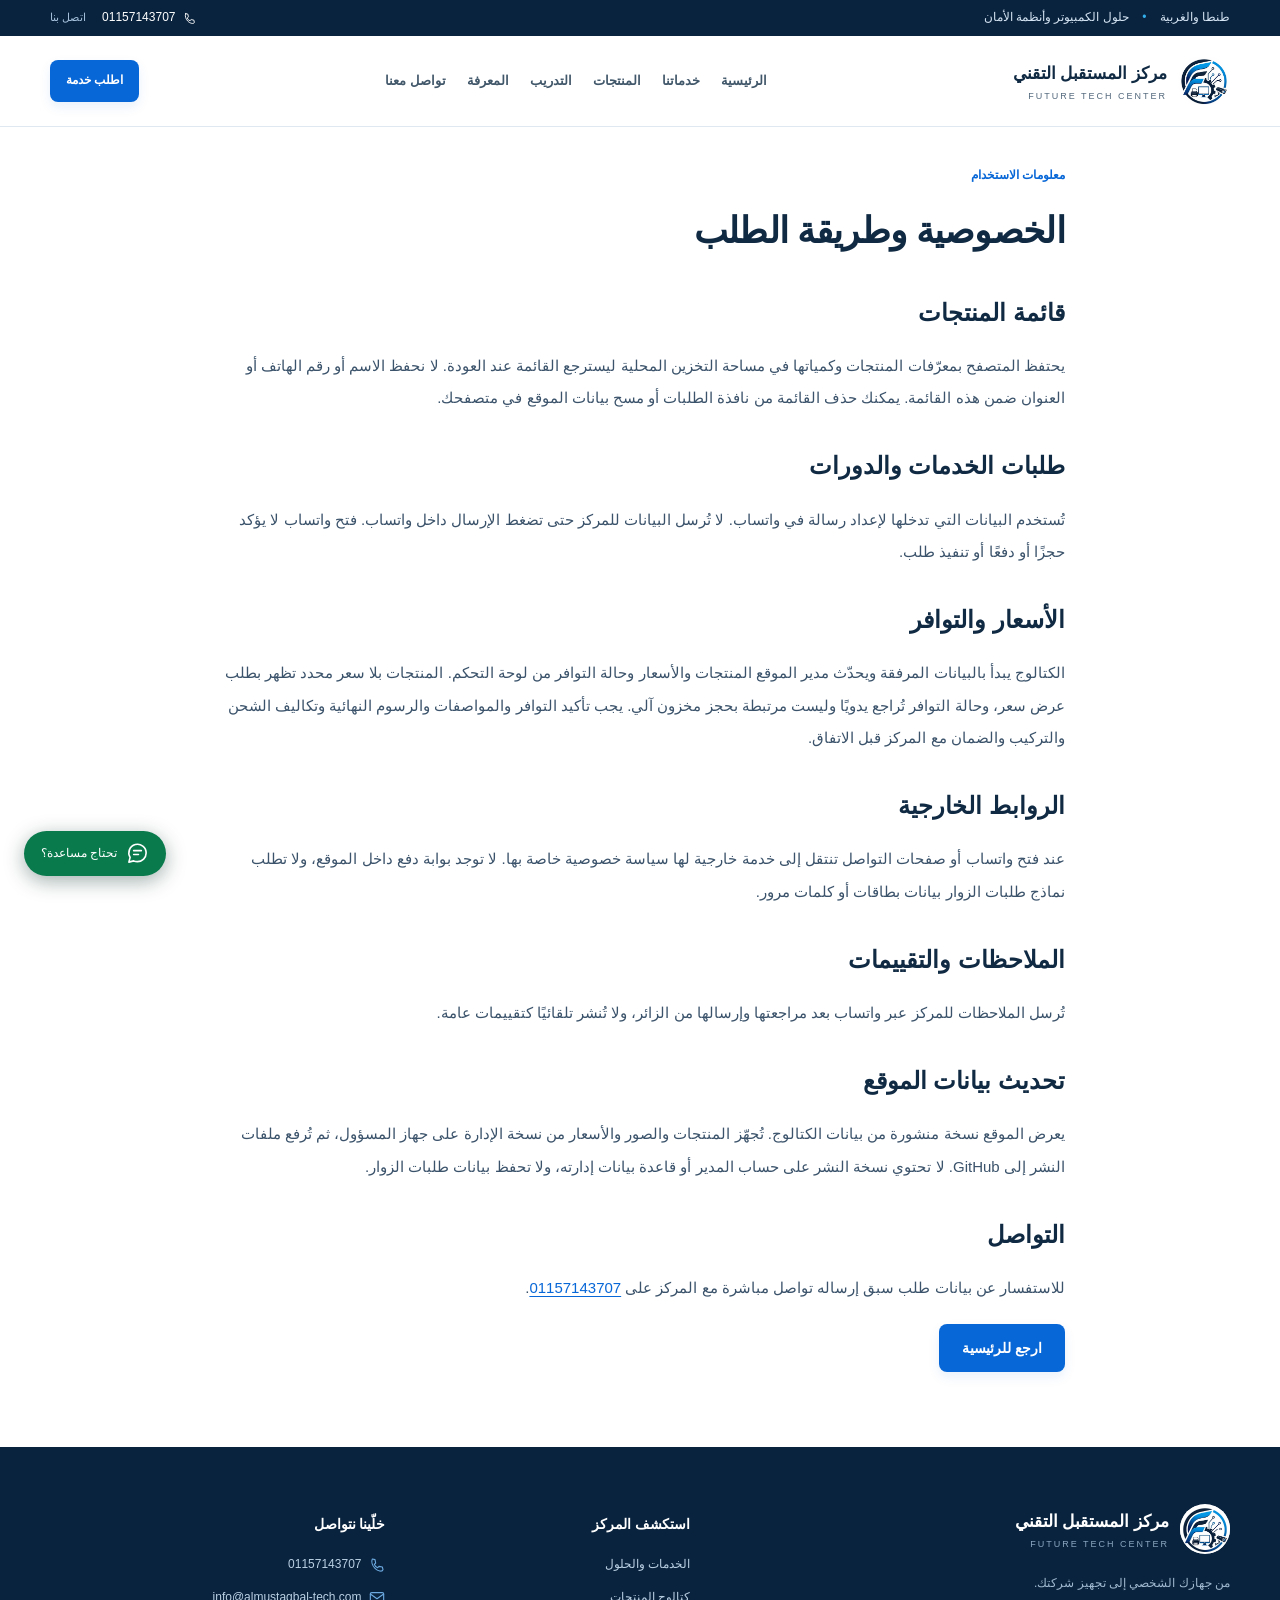
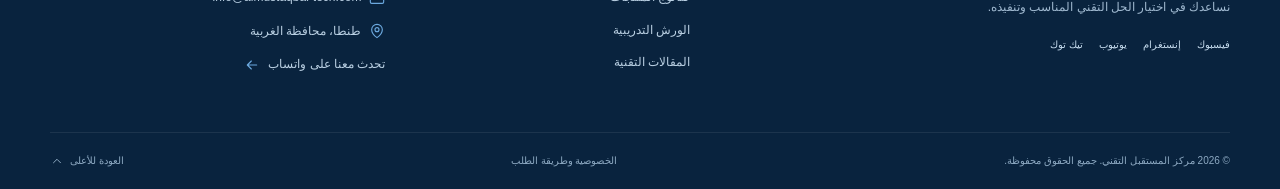
<file: privacy.html>
<!doctype html>
<html lang="ar" dir="rtl">
<head>
<meta charset="utf-8"><meta name="viewport" content="width=device-width,initial-scale=1">
<title>الخصوصية وطريقة الطلب | مركز المستقبل التقني</title>
<meta name="description" content="كيف تعمل طلبات واتساب وحفظ قائمة المنتجات وبيانات التواصل في موقع مركز المستقبل التقني."><meta name="theme-color" content="#09233e">
<meta name="robots" content="index,follow"><meta name="author" content="مركز المستقبل التقني">
<meta name="google-site-verification" content="5onyfhr3dR5cWJ54kMBF8x5bRcBzAwcxnkwm7db2m1s">
<link rel="canonical" href="https://hassangoap.github.io/future-tech-center/privacy.html">
<meta property="og:type" content="article"><meta property="og:locale" content="ar_EG">
<meta property="og:title" content="الخصوصية وطريقة الطلب | مركز المستقبل التقني"><meta property="og:description" content="كيف تعمل طلبات واتساب وحفظ قائمة المنتجات وبيانات التواصل في موقع مركز المستقبل التقني.">
<meta property="og:url" content="https://hassangoap.github.io/future-tech-center/privacy.html"><meta property="og:image" content="https://hassangoap.github.io/future-tech-center/assets/social.webp">
<meta name="twitter:card" content="summary_large_image">
<link rel="icon" type="image/webp" href="assets/logo.webp"><link rel="apple-touch-icon" href="assets/logo.webp">
<link rel="stylesheet" href="style.css"><script src="catalog.js" defer></script><script src="main.js" defer></script>
</head><body><svg xmlns="http://www.w3.org/2000/svg" class="icon-sprite" aria-hidden="true"><symbol id="i-arrow" viewBox="0 0 24 24"><path d="M19 12H5m6-6-6 6 6 6"/></symbol><symbol id="i-cart" viewBox="0 0 24 24"><path d="M3 3h2l2.4 12h11.2l2-8H6"/><circle cx="9" cy="20" r="1"/><circle cx="18" cy="20" r="1"/></symbol><symbol id="i-menu" viewBox="0 0 24 24"><path d="M4 6h16M4 12h16M4 18h16"/></symbol><symbol id="i-close" viewBox="0 0 24 24"><path d="m6 6 12 12M6 18 18 6"/></symbol><symbol id="i-check" viewBox="0 0 24 24"><path d="m5 12 4 4L19 6"/></symbol><symbol id="i-phone" viewBox="0 0 24 24"><path d="m5 3 4 1 1 5-2 2c1 3 2 4 5 5l2-2 5 1 1 4c-1 4-8 2-12-2S3 7 5 3Z"/></symbol><symbol id="i-chat" viewBox="0 0 24 24"><path d="M21 11.5a9 9 0 0 1-9 9 10 10 0 0 1-4-.8L3 21l1.3-5a9 9 0 1 1 16.7-4.5Z"/><path d="M8 9h8M8 13h5"/></symbol><symbol id="i-camera" viewBox="0 0 24 24"><rect x="3" y="6" width="12" height="12" rx="3"/><path d="m15 10 6-4v12l-6-4Z"/></symbol><symbol id="i-code" viewBox="0 0 24 24"><path d="m8 6-6 6 6 6m8-12 6 6-6 6M14 3l-4 18"/></symbol><symbol id="i-network" viewBox="0 0 24 24"><rect x="8" y="2" width="8" height="6" rx="1"/><rect x="2" y="16" width="7" height="6" rx="1"/><rect x="15" y="16" width="7" height="6" rx="1"/><path d="M12 8v5M5 16v-3h14v3"/></symbol><symbol id="i-fingerprint" viewBox="0 0 24 24"><path d="M7 8a6 6 0 0 1 11 3c0 4-1 7-3 10M4 11a8 8 0 0 1 16-2M4 14c0 3-1 5-1 5m5-7c0 3 0 7-2 9m6-10c0 3 0 7-2 10m5-9c0 3-1 6-2 8"/></symbol><symbol id="i-wrench" viewBox="0 0 24 24"><path d="M14 4a6 6 0 0 0-7 7L2 16a3 3 0 0 0 4 4l5-5a6 6 0 0 0 7-7l-4 4-3-3 3-5Z"/></symbol><symbol id="i-printer" viewBox="0 0 24 24"><path d="M6 8V2h12v6M6 17H3V8h18v9h-3M6 14h12v8H6Z"/><path d="M17 11h1"/></symbol><symbol id="i-search" viewBox="0 0 24 24"><circle cx="10.5" cy="10.5" r="7"/><path d="m16 16 5 5"/></symbol><symbol id="i-box" viewBox="0 0 24 24"><path d="m3 6 9-4 9 4v12l-9 4-9-4Z"/><path d="m3 6 9 4 9-4M12 10v12m-5-18 10 4"/></symbol><symbol id="i-shield" viewBox="0 0 24 24"><path d="m12 2 9 4v6c0 5-9 10-9 10S3 17 3 12V6Z"/><path d="m8 12 3 3 5-6"/></symbol><symbol id="i-location" viewBox="0 0 24 24"><path d="M20 10c0 6-8 12-8 12S4 16 4 10a8 8 0 1 1 16 0Z"/><circle cx="12" cy="10" r="3"/></symbol><symbol id="i-mail" viewBox="0 0 24 24"><rect x="2" y="4" width="20" height="16" rx="2"/><path d="m2 6 10 7L22 6"/></symbol><symbol id="i-plus" viewBox="0 0 24 24"><path d="M12 5v14M5 12h14"/></symbol><symbol id="i-minus" viewBox="0 0 24 24"><path d="M5 12h14"/></symbol><symbol id="i-delete" viewBox="0 0 24 24"><path d="M3 6h18M8 6V3h8v3M5 6l1 15h12l1-15M10 10v7m4-7v7"/></symbol><symbol id="i-share" viewBox="0 0 24 24"><circle cx="18" cy="4" r="3"/><circle cx="6" cy="12" r="3"/><circle cx="18" cy="20" r="3"/><path d="m9 10 6-4m-6 8 6 4"/></symbol><symbol id="i-book" viewBox="0 0 24 24"><path d="M12 5C9 2 4 3 2 4v16c3-1 7-2 10 1 3-3 7-2 10-1V4c-2-1-7-2-10 1Zm0 0v16"/></symbol><symbol id="i-clock" viewBox="0 0 24 24"><circle cx="12" cy="12" r="9"/><path d="M12 7v5l3 2"/></symbol><symbol id="i-up" viewBox="0 0 24 24"><path d="m6 15 6-6 6 6"/></symbol></svg><a class="skip-link" href="#main">انتقل إلى المحتوى</a>
<div class="topbar"><div class="container topbar-inner"><span>طنطا والغربية <span class="topbar-dot">•</span> حلول الكمبيوتر وأنظمة الأمان</span><a href="tel:+201157143707"><svg class="icon" aria-hidden="true" focusable="false"><use href="#i-phone"></use></svg><bdi>01157143707</bdi><span class="topbar-call">اتصل بنا</span></a></div></div>
<header class="site-header"><div class="container nav-row">
<a class="brand" href="index.html#home" aria-label="مركز المستقبل التقني — الرئيسية"><img src="assets/logo.webp" width="52" height="52" alt="شعار مركز المستقبل التقني"><span><strong>مركز المستقبل التقني</strong><small dir="ltr">FUTURE TECH CENTER</small></span></a>
<nav id="mainNav" class="main-nav" aria-label="التنقل الرئيسي"><a href="index.html#home">الرئيسية</a><a href="index.html#services">خدماتنا</a><a href="index.html#products">المنتجات</a><a href="index.html#courses">التدريب</a><a href="index.html#news">المعرفة</a><a href="index.html#contact">تواصل معنا</a></nav>
<div class="nav-actions"><a class="button button-primary nav-cta" href="index.html#maintenance">اطلب خدمة</a><button id="menuButton" class="icon-button menu-button" aria-label="فتح القائمة" aria-controls="mainNav" aria-expanded="false"><svg class="icon" aria-hidden="true" focusable="false"><use href="#i-menu"></use></svg></button></div>
</div></header><main id="main" class="article-main"><article class="container article-container"><span class="eyebrow">معلومات الاستخدام</span><h1>الخصوصية وطريقة الطلب</h1><div class="article-body"><h2>قائمة المنتجات</h2><p>يحتفظ المتصفح بمعرّفات المنتجات وكمياتها في مساحة التخزين المحلية ليسترجع القائمة عند العودة. لا نحفظ الاسم أو رقم الهاتف أو العنوان ضمن هذه القائمة. يمكنك حذف القائمة من نافذة الطلبات أو مسح بيانات الموقع في متصفحك.</p><h2>طلبات الخدمات والدورات</h2><p>تُستخدم البيانات التي تدخلها لإعداد رسالة في واتساب. لا تُرسل البيانات للمركز حتى تضغط الإرسال داخل واتساب. فتح واتساب لا يؤكد حجزًا أو دفعًا أو تنفيذ طلب.</p><h2>الأسعار والتوافر</h2><p>الكتالوج يبدأ بالبيانات المرفقة ويحدّث مدير الموقع المنتجات والأسعار وحالة التوافر من لوحة التحكم. المنتجات بلا سعر محدد تظهر بطلب عرض سعر، وحالة التوافر تُراجع يدويًا وليست مرتبطة بحجز مخزون آلي. يجب تأكيد التوافر والمواصفات والرسوم النهائية وتكاليف الشحن والتركيب والضمان مع المركز قبل الاتفاق.</p><h2>الروابط الخارجية</h2><p>عند فتح واتساب أو صفحات التواصل تنتقل إلى خدمة خارجية لها سياسة خصوصية خاصة بها. لا توجد بوابة دفع داخل الموقع، ولا تطلب نماذج طلبات الزوار بيانات بطاقات أو كلمات مرور.</p><h2>الملاحظات والتقييمات</h2><p>تُرسل الملاحظات للمركز عبر واتساب بعد مراجعتها وإرسالها من الزائر، ولا تُنشر تلقائيًا كتقييمات عامة.</p><h2>تحديث بيانات الموقع</h2><p>يعرض الموقع نسخة منشورة من بيانات الكتالوج. تُجهّز المنتجات والصور والأسعار من نسخة الإدارة على جهاز المسؤول، ثم تُرفع ملفات النشر إلى GitHub. لا تحتوي نسخة النشر على حساب المدير أو قاعدة بيانات إدارته، ولا تحفظ بيانات طلبات الزوار.</p><h2>التواصل</h2><p>للاستفسار عن بيانات طلب سبق إرساله تواصل مباشرة مع المركز على <a href="tel:+201157143707"><bdi>01157143707</bdi></a>.</p></div><a class="button button-primary" href="index.html">ارجع للرئيسية</a></article></main><footer id="contact" class="footer"><div class="container footer-grid"><div class="footer-brand"><a class="brand" href="index.html#home"><img src="assets/logo.webp" width="50" height="50" alt="شعار المركز" loading="lazy"><span><strong>مركز المستقبل التقني</strong><small dir="ltr">FUTURE TECH CENTER</small></span></a><p>من جهازك الشخصي إلى تجهيز شركتك.<br>نساعدك في اختيار الحل التقني المناسب وتنفيذه.</p><div class="socials"><a data-social="facebook" href="https://www.facebook.com/profile.php?id=61590281375415" target="_blank" rel="noopener noreferrer">فيسبوك</a><a data-social="instagram" href="https://www.instagram.com/f.t.c0115" target="_blank" rel="noopener noreferrer">إنستغرام</a><a data-social="youtube" href="https://youtube.com/@hassanailgorab1691" target="_blank" rel="noopener noreferrer">يوتيوب</a><a data-social="tiktok" href="https://www.tiktok.com/@user246053023" target="_blank" rel="noopener noreferrer">تيك توك</a></div></div><div><h2>استكشف المركز</h2><a href="index.html#services">الخدمات والحلول</a><a href="index.html#products">كتالوج المنتجات</a><a href="index.html#courses">الورش التدريبية</a><a href="index.html#news">المقالات التقنية</a></div><div><h2>خلّينا نتواصل</h2><a href="tel:+201157143707" data-phone><svg class="icon" aria-hidden="true" focusable="false"><use href="#i-phone"></use></svg><bdi>01157143707</bdi></a><a href="mailto:info@almustaqbal-tech.com" data-email><svg class="icon" aria-hidden="true" focusable="false"><use href="#i-mail"></use></svg><bdi>info@almustaqbal-tech.com</bdi></a><p class="contact-location"><svg class="icon" aria-hidden="true" focusable="false"><use href="#i-location"></use></svg><span data-location>طنطا، محافظة الغربية</span></p><a data-whatsapp href="https://wa.me/201157143707" target="_blank" rel="noopener noreferrer">تحدث معنا على واتساب <svg class="icon" aria-hidden="true" focusable="false"><use href="#i-arrow"></use></svg></a></div></div><div class="container footer-bottom"><span>© <span data-year>2026</span> مركز المستقبل التقني. جميع الحقوق محفوظة.</span><a href="privacy.html">الخصوصية وطريقة الطلب</a><a href="#main">العودة للأعلى <svg class="icon" aria-hidden="true" focusable="false"><use href="#i-up"></use></svg></a></div></footer>
<a class="floating-contact" data-whatsapp href="https://wa.me/201157143707" target="_blank" rel="noopener noreferrer" aria-label="تواصل مع المركز عبر واتساب"><svg class="icon" aria-hidden="true" focusable="false"><use href="#i-chat"></use></svg><span>تحتاج مساعدة؟</span></a><div id="toast" class="toast" role="status" aria-live="polite" hidden></div></body></html>
</file>
<file: style.css>
:root{--ink:#102a43;--muted:#54697d;--blue:#0867d7;--blue-dark:#0054b8;--cyan:#15a5e6;--navy:#09233e;--line:#dfe8f1;--pale:#f3f7fb;--radius:16px;--shadow:0 14px 40px #153b6410;font-family:'Segoe UI',Tahoma,Arial,sans-serif;color-scheme:light;scroll-behavior:smooth;scroll-padding-top:105px}*{box-sizing:border-box}body{margin:0;background:#fff;color:var(--ink);font-size:16px;line-height:1.8;text-align:start}body.modal-open{overflow:hidden}a{color:inherit;text-decoration:none}button,input,textarea,select{font:inherit}button,a,input,select,textarea{-webkit-tap-highlight-color:transparent}button{cursor:pointer}button:disabled{cursor:not-allowed;opacity:.55}input,select,textarea{max-width:100%}img{max-width:100%;display:block}svg{flex-shrink:0}h1,h2,h3,h4,p{margin:0}h1,h2,h3{line-height:1.5}button{color:inherit}ul,ol{margin:0}bdi{direction:ltr;unicode-bidi:isolate}::selection{color:#fff;background:var(--blue)}:focus-visible{outline:3px solid #d78a00;outline-offset:4px}button:focus:not(:focus-visible){outline:none}[hidden]{display:none!important}.icon{width:21px;height:21px;fill:none;stroke:currentColor;stroke-width:1.7;stroke-linecap:round;stroke-linejoin:round}.icon-sprite{position:absolute;width:0;height:0;overflow:hidden}.container{width:min(1180px,calc(100% - 64px));margin-inline:auto}.sr-only{position:absolute;width:1px;height:1px;padding:0;margin:-1px;overflow:hidden;clip:rect(0,0,0,0);white-space:nowrap;border:0}.skip-link{position:fixed;top:-80px;right:20px;padding:10px 20px;background:var(--blue);color:#fff;z-index:10000;border-radius:8px}.skip-link:focus{top:10px}.button{display:inline-flex;align-items:center;justify-content:center;gap:12px;min-height:48px;border-radius:8px;padding:11px 22px;border:1px solid transparent;font-size:14px;font-weight:700;line-height:1.6;transition:background .18s,box-shadow .18s}.button-primary{color:#fff;background:var(--blue);box-shadow:0 5px 12px #0867d718}.button-primary:hover{background:var(--blue-dark);box-shadow:0 5px 14px #0867d72a}.button-outline{color:var(--ink);border-color:#cad8e7;background:#fff}.button-outline:hover{background:#eef5fc;border-color:#9dbbe0}.button-wide{width:100%}.icon-button{display:inline-flex;align-items:center;justify-content:center;width:44px;height:44px;padding:10px;background:transparent;border:1px solid transparent;border-radius:8px}.icon-button:hover{background:#edf4fb}.text-button{display:inline-flex;align-items:center;gap:9px;min-height:44px;padding:4px 0;border:0;background:transparent;color:var(--blue);font-weight:650;font-size:14px;text-align:start}.text-button:hover{color:var(--blue-dark);text-decoration:underline;text-underline-offset:4px}.danger{color:#ad2638}.topbar{background:var(--navy);color:#d6e5f4;font-size:12px}.topbar-inner{min-height:36px;display:flex;justify-content:space-between;align-items:center;gap:12px}.topbar-inner>a{display:flex;align-items:center;gap:8px;color:#fff}.topbar .icon{width:13px;height:13px}.topbar-dot{color:#32aeeb;margin:0 10px}.topbar-call{font-size:11px;color:#a6c1dc;margin-inline-start:8px}.site-header{position:sticky;top:0;z-index:30;background:#fffffff5;backdrop-filter:blur(14px);border-bottom:1px solid var(--line)}.nav-row{min-height:90px;display:flex;align-items:center;gap:32px;justify-content:space-between}.brand{display:flex;align-items:center;gap:11px;flex-shrink:0}.brand img{object-fit:contain;border-radius:50%;background:#fff}.brand span{display:flex;flex-direction:column}.brand strong{font-size:17px;font-weight:750;white-space:nowrap}.brand small{font-size:9px;letter-spacing:2px;color:var(--muted);line-height:1.5;text-align:right}.main-nav{display:flex;gap:21px}.main-nav a{position:relative;padding:30px 0;font-size:13px;font-weight:650;color:#41576a;white-space:nowrap}.main-nav a:hover,.main-nav a.active{color:var(--blue)}.main-nav a.active:after{position:absolute;content:'';bottom:17px;right:0;left:0;height:2px;border-radius:2px;background:var(--blue)}.nav-actions{display:flex;align-items:center;gap:14px}.nav-cta{font-size:12px;min-height:42px;padding:10px 15px}.nav-cta .icon{width:16px;height:16px}.cart-trigger{position:relative;border-color:var(--line)}.cart-count{position:absolute;top:-5px;right:-5px;display:grid;place-items:center;min-width:18px;height:18px;background:var(--blue);color:#fff;font-size:10px;border:2px solid #fff;border-radius:50%;line-height:1}.menu-button{display:none}.hero{position:relative;overflow:hidden;background:linear-gradient(115deg,#edf5ff 0%,#f5f9ff 42%,#fbfcfe 76%)}.hero:before{content:'';position:absolute;width:440px;height:440px;background:radial-gradient(circle,#c0e8fb4d,transparent 70%);left:-130px;top:20px}.hero-grid{position:relative;display:grid;grid-template-columns:1.04fr 1fr;align-items:center;gap:54px;min-height:615px;padding-block:64px 76px}.eyebrow{display:inline-flex;align-items:center;gap:8px;color:var(--blue);font-size:12px;line-height:1.8;font-weight:700;margin-bottom:13px}.status-dot{width:7px;height:7px;border-radius:50%;background:var(--blue);box-shadow:0 0 0 4px #0867d70c}.hero h1{font-size:clamp(32px,3.4vw,51px);font-weight:800;letter-spacing:-1.4px;line-height:1.65;margin-bottom:15px}.hero h1>span{color:var(--blue)}.hero-description{font-size:16px;line-height:2.05;color:var(--muted)}.hero-actions{display:flex;flex-wrap:wrap;gap:12px;margin:27px 0 24px}.hero-actions .button{padding:13px 18px;min-height:52px;font-size:13px}.hero-points{display:flex;align-items:center;gap:20px;font-size:11px;color:#4b6075}.hero-points>span{display:flex;align-items:center;gap:5px}.hero-points .icon{color:var(--blue);width:14px;height:14px;stroke-width:2.2}.hero-visual{position:relative;padding:10px 0 25px 12px}.hero-picture{position:relative;aspect-ratio:1.18;border-radius:18px 18px 18px 60px;overflow:hidden;box-shadow:0 25px 55px #13345124;background:var(--navy)}.hero-picture>img{width:100%;height:100%;object-fit:cover;object-position:48%;filter:saturate(.8)}.hero-picture-shade{position:absolute;inset:0;background:linear-gradient(180deg,transparent 25%,#061d35d9 100%)}.visual-label{position:absolute;right:29px;bottom:28px;color:#fff;display:flex;flex-direction:column;gap:6px}.visual-mark{font-size:9px;letter-spacing:2px;color:#afd8f2;align-self:flex-start}.visual-mark>span{color:#19b9f3}.visual-label>strong{font-size:25px;letter-spacing:-.5px}.visual-label>span:last-child{font-size:12px;color:#c8ddeb}.hero-note{position:absolute;left:-17px;bottom:0;display:flex;align-items:center;gap:14px;padding:16px 19px;background:#fff;box-shadow:0 12px 40px #13345120;border-radius:11px;max-width:95%}.hero-note>.icon:first-child{width:40px;height:40px;background:#e8f5fd;color:var(--blue);border-radius:8px;padding:8px}.hero-note>div{display:flex;flex-direction:column}.hero-note strong{font-size:12px}.hero-note span{color:var(--muted);font-size:11px}.hero-note>.icon:last-child{width:16px;margin-inline-start:6px;color:var(--blue)}.visual-corner{position:absolute;left:-6px;top:-3px;width:74px;height:74px;border:1px solid #afd1f1;border-right:0;border-bottom:0;border-top-left-radius:24px;z-index:-1}.specialties{border-block:1px solid var(--line);background:#fff}.specialties-inner{display:flex;justify-content:space-between;gap:20px;padding-block:23px;color:#486177;font-size:13px;font-weight:650}.specialties-inner span{display:flex;align-items:center;gap:11px}.specialties .icon{color:var(--blue);width:23px;height:23px}.section{padding-block:85px}.section-heading{display:flex;align-items:flex-end;justify-content:space-between;gap:28px;margin-bottom:32px}.section h2,.feedback-section h2{font-size:32px;font-weight:780;letter-spacing:-.6px}.section-heading .eyebrow{margin-bottom:8px}.section-heading>p{font-size:13px;color:var(--muted);line-height:1.95}.section-index{font-size:10px;letter-spacing:2px;color:#6d849a}.services-grid{display:grid;grid-template-columns:repeat(3,minmax(0,1fr));gap:18px}.service-card{position:relative;padding:26px 26px 20px;border:1px solid var(--line);border-radius:var(--radius);background:#fff;transition:border-color .18s,box-shadow .18s}.service-card:hover{border-color:#9fc4ef;box-shadow:var(--shadow)}.service-top{display:flex;justify-content:space-between;align-items:center;margin-bottom:17px}.service-icon{width:44px;height:44px;display:grid;place-items:center;border-radius:10px;background:#edf5ff;color:var(--blue)}.service-number{font-size:11px;font-weight:500;color:#728699;letter-spacing:1px}.service-card h3{font-size:18px;margin-bottom:8px}.service-card p{color:var(--muted);font-size:13px;line-height:1.95;min-height:50px}.service-card .text-button{font-size:12px;margin-top:13px}.service-card .text-button .icon{width:16px}.products-section{background:var(--pale);border-block:1px solid #e8eef5}.small-cart-count{display:inline-grid;place-items:center;background:#e0ecfb;border-radius:50%;width:24px;height:24px;font-size:12px}.catalog-toolbar{display:flex;align-items:center;gap:18px;justify-content:space-between;margin-bottom:19px}.search-field{display:flex;align-items:center;gap:11px;max-width:580px;flex:1;background:#fff;border:1px solid #d3dfea;border-radius:9px;padding:0 16px;min-height:51px;color:#8092a4}.search-field:focus-within{border-color:var(--blue);box-shadow:0 0 0 3px #0867d710}.search-field input{padding:12px 0;min-width:0;width:100%;border:none;background:transparent;outline:none;font-size:13px;color:var(--ink)}.search-field .icon-button{padding:6px;width:30px;height:30px}.search-field input::-webkit-search-cancel-button{-webkit-appearance:none}.sort-field{display:flex;align-items:center;gap:10px;font-size:12px;color:var(--muted)}.sort-field select{border:1px solid #d3dfea;background:#fff;border-radius:8px;padding:11px 12px;color:var(--ink);font-size:12px;min-height:48px}.category-filters{display:flex;gap:8px;flex-wrap:wrap}.filter-button{min-height:39px;border:1px solid #d9e4f0;padding:7px 16px;border-radius:6px;background:transparent;color:#465d73;font-size:12px;font-weight:600}.filter-button:hover{background:#e6f0fb}.filter-button.active{background:var(--navy);color:#fff;border-color:var(--navy)}.catalog-meta{display:flex;justify-content:space-between;font-size:11px;color:#60768a;margin:23px 0 15px}.products-grid{display:grid;grid-template-columns:repeat(3,minmax(0,1fr));gap:20px}.product-card{display:flex;flex-direction:column;border:1px solid #dfe7f0;border-radius:12px;background:#fff;overflow:hidden;transition:box-shadow .2s,border-color .2s}.product-card:hover{box-shadow:var(--shadow);border-color:#b5cdea}.product-image-button{position:relative;display:block;border:0;padding:27px 24px 22px;width:100%;background:#fff}.product-image-button>img{width:100%;height:180px;object-fit:contain;transition:transform .2s}.product-image-button:hover>img{transform:scale(1.025)}.product-tag{position:absolute;top:14px;right:14px;padding:3px 9px;background:#edf5ff;color:#42688f;border-radius:4px;font-size:10px}.product-info{border-top:1px solid #f0f4f8;padding:19px 21px 20px;display:flex;flex-direction:column;flex:1}.product-category{font-size:10px;color:var(--blue);margin-bottom:4px}.product-info h3{font-size:16px;line-height:1.7;margin-bottom:8px;min-height:54px}.product-description{font-size:12px;color:var(--muted);line-height:1.9;display:-webkit-box;-webkit-line-clamp:2;-webkit-box-orient:vertical;overflow:hidden;min-height:45px}.product-bottom{display:flex;align-items:center;justify-content:space-between;gap:12px;margin-top:20px}.product-price{color:var(--ink);font-size:21px;font-weight:750;white-space:nowrap}.product-price small{font-size:11px;font-weight:500}.product-add{padding:9px 12px;min-height:42px;font-size:11px;gap:7px}.product-add .icon{width:17px;height:17px}.product-details-button{margin-top:8px;min-height:31px;font-size:11px;align-self:flex-start}.catalog-notice{display:flex;align-items:center;justify-content:center;gap:9px;font-size:11px;color:var(--muted);line-height:1.9;margin-top:25px;text-align:center}.catalog-notice .icon{width:16px;height:16px}.empty-state{grid-column:1/-1;padding:55px 20px;text-align:center;border:1px dashed #c8d7e7;border-radius:12px;background:#fff}.empty-state>.icon{width:42px;height:42px;color:#9ab6d3;margin:0 auto 14px}.empty-state h3{font-size:20px;margin-bottom:8px}.empty-state p{font-size:13px;color:var(--muted)}.empty-state .button{margin-top:20px}.approach-section{background:#fff}.approach-grid{display:grid;grid-template-columns:.9fr 1.1fr;gap:90px;align-items:start}.approach-grid h2{margin-bottom:24px}.steps{list-style:none;padding:0;display:flex;flex-direction:column;gap:27px}.steps li{display:flex;gap:20px;align-items:flex-start}.steps li>span{display:grid;place-items:center;flex-shrink:0;width:39px;height:39px;border-radius:50%;border:1px solid #bbd5ed;color:var(--blue);font-size:12px}.steps h3{font-size:17px;margin-bottom:6px}.steps p{color:var(--muted);font-size:13px}.request-section{position:relative;background:var(--navy);color:#fff}.request-layout{display:grid;grid-template-columns:.82fr 1.18fr;gap:80px;align-items:center}.light-eyebrow{color:#75c6fb}.request-copy h2{font-size:36px;line-height:1.8;margin-bottom:17px}.request-copy h2>span{color:#69bff6}.request-copy>p{max-width:350px;font-size:14px;color:#b9cddd;line-height:2}.request-phone{display:flex;align-items:center;gap:17px;margin-top:35px}.request-phone>.icon{width:44px;height:44px;padding:10px;background:#ffffff0c;border:1px solid #ffffff20;border-radius:9px;color:#86c9fa}.request-phone>span{display:flex;flex-direction:column}.request-phone small{font-size:11px;color:#a5bed5}.request-phone bdi{font-size:23px;letter-spacing:1.5px}.request-tip{display:flex;align-items:center;gap:9px;font-size:11px;color:#99b5ce;margin-top:28px;max-width:345px}.request-tip .icon{width:17px}.request-form{background:#fff;color:var(--ink);padding:30px;border-radius:16px}.form-heading{display:flex;align-items:center;justify-content:space-between;gap:10px;margin-bottom:21px}.form-heading h3{font-size:20px}.form-heading>span{font-size:10px;color:var(--muted)}.form-grid{display:grid;grid-template-columns:repeat(2,minmax(0,1fr));gap:16px}.field{display:flex;flex-direction:column;min-width:0;gap:6px;margin-bottom:16px}.form-grid .field{margin:0}.field.full{grid-column:1/-1}.field label{font-size:12px;font-weight:650}.field label>span{font-size:10px;font-weight:400;color:var(--muted)}.field input,.field select,.field textarea{border:1px solid #d1ddeb;border-radius:7px;padding:10px 11px;background:#fff;color:var(--ink);width:100%;min-width:0;font-size:12px;min-height:44px;line-height:1.75}.field textarea{resize:vertical}.field input::placeholder,.field textarea::placeholder{color:#73879b}.field small{font-size:10px;color:var(--muted);line-height:1.7}.field input:focus,.field select:focus,.field textarea:focus{outline:none;border-color:var(--blue);box-shadow:0 0 0 3px #0867d713}.request-form>.button{margin-top:21px}.form-note{font-size:10px;color:var(--muted);line-height:1.8;text-align:center;margin-top:12px}.form-status{padding:10px 14px;border-radius:6px;border:1px solid #b8d1e8;background:#f0f7ff;color:#315a80;font-size:12px;margin-top:12px;overflow-wrap:anywhere}.form-status a{text-decoration:underline;color:var(--blue)}.courses-grid{display:grid;grid-template-columns:repeat(3,minmax(0,1fr));gap:22px}.course-card{border:1px solid var(--line);border-radius:12px;padding:26px;display:flex;flex-direction:column;background:linear-gradient(160deg,#f3f8fe,#fff 45%)}.course-card .course-icon{display:inline-grid;place-items:center;background:#e2efff;color:var(--blue);height:46px;width:46px;border-radius:10px;margin-bottom:18px}.course-duration{display:flex;align-items:center;gap:7px;font-size:11px;color:var(--muted);margin-bottom:10px}.course-duration .icon{width:14px;height:14px}.course-card h3{font-size:19px;margin-bottom:12px}.course-card p{font-size:12px;color:var(--muted);line-height:1.9;flex:1}.course-card .course-footer{display:flex;justify-content:space-between;align-items:center;margin:23px 0 16px;border-top:1px solid var(--line);padding-top:18px}.course-card strong{font-size:21px}.course-card strong small{font-size:11px;font-weight:500}.course-footer>span{font-size:10px;color:var(--muted)}.course-card .button{font-size:12px}.subtle-note{font-size:11px;color:var(--muted);line-height:1.9;margin-top:17px}.knowledge-section{background:#f7f9fc;border-block:1px solid #e8edf5}.articles-grid{display:grid;grid-template-columns:repeat(3,minmax(0,1fr));gap:25px}.news-card{display:flex;flex-direction:column;background:transparent;border-bottom:1px solid #d4e0ed;padding-bottom:15px}.news-card>a{overflow:hidden;border-radius:10px;display:block}.news-card img{width:100%;height:185px;object-fit:cover;transition:transform .2s}.news-card>a:hover img{transform:scale(1.025)}.news-meta{display:flex;justify-content:space-between;gap:10px;font-size:10px;color:#61768a;margin-top:16px}.news-meta>span{color:var(--blue)}.news-card h3{font-size:17px;margin:10px 0}.news-card h3 a:hover{color:var(--blue)}.news-card p{font-size:12px;color:var(--muted);line-height:1.9;flex:1}.news-actions{display:flex;justify-content:space-between;margin-top:12px}.news-actions .text-button{font-size:11px}.news-actions .icon-button{color:#6a8197}.news-actions .icon{width:17px;height:17px}.news-card:nth-child(n+4){display:grid;grid-template-columns:106px 1fr;column-gap:16px;padding:20px 0 16px;grid-column:auto}.news-card:nth-child(n+4)>a{grid-column:1;grid-row:1/6}.news-card:nth-child(n+4) img{height:100%;max-height:158px;object-fit:cover}.news-card:nth-child(n+4) .news-meta{margin-top:0}.news-card:nth-child(n+4) h3{font-size:14px}.news-card:nth-child(n+4) p{display:none}.faq-layout{display:grid;grid-template-columns:.8fr 1.2fr;gap:100px}.faq-layout h2{margin-bottom:15px}.faq-layout>div>p{font-size:13px;color:var(--muted);line-height:2;margin-bottom:15px}.faq-list details{border-bottom:1px solid var(--line);padding:4px 0}.faq-list summary{display:flex;align-items:center;justify-content:space-between;gap:20px;list-style:none;cursor:pointer;font-size:14px;font-weight:650;padding:17px 0}.faq-list summary::-webkit-details-marker{display:none}.faq-list summary .icon{width:17px;height:17px;color:var(--blue);transition:transform .2s}.faq-list details[open] summary .icon{transform:rotate(45deg)}.faq-list details p{font-size:12px;color:var(--muted);padding:0 0 20px;line-height:2}.feedback-section{padding-block:40px;background:#edf5fe;border-block:1px solid #dae8f8}.feedback-row{display:flex;justify-content:space-between;gap:25px;align-items:center}.feedback-row .eyebrow{margin-bottom:5px}.feedback-section h2{font-size:24px}.feedback-section p{font-size:12px;margin-top:7px;color:var(--muted)}.footer{background:var(--navy);color:#bad0e3;padding-top:57px;font-size:12px}.footer-grid{display:grid;grid-template-columns:1.4fr .7fr 1fr;gap:70px;padding-bottom:45px}.footer .brand strong{font-size:17px;color:#fff}.footer .brand small{color:#8aa6bf}.footer-brand>p{font-size:12px;color:#9fb8cf;line-height:2;margin:17px 0}.footer h2{font-size:14px;color:#fff;margin:10px 0 19px}.footer-grid>div>a:not(.brand){display:flex;align-items:center;gap:8px;margin:11px 0;line-height:1.8;max-width:100%;overflow-wrap:anywhere}.footer-grid .icon{width:16px;height:16px;color:#6ca9df}.footer-grid bdi{font-size:12px;overflow-wrap:anywhere;min-width:0}.footer a:hover{color:#fff}.socials{display:flex;gap:16px;flex-wrap:wrap;color:#c6dcee;font-size:10px}.footer-bottom{display:flex;align-items:center;justify-content:space-between;gap:18px;padding-block:19px;border-top:1px solid #ffffff14;font-size:10px;color:#8da9c2}.footer-bottom a{display:inline-flex;gap:6px;align-items:center}.footer-bottom .icon{height:14px;width:14px}.contact-location{display:flex;align-items:center;gap:8px;margin:12px 0}.floating-contact{position:fixed;bottom:24px;left:24px;z-index:31;display:flex;align-items:center;gap:9px;background:#087a4c;color:#fff;padding:11px 17px;border-radius:40px;font-size:12px;box-shadow:0 5px 20px #052e2660}.floating-contact .icon{height:23px;width:23px}.floating-contact:hover{background:#05663e}.toast{position:fixed;bottom:24px;left:50%;transform:translateX(-50%);z-index:200;background:var(--navy);color:#fff;box-shadow:0 5px 24px #071f3d30;padding:13px 22px;border-radius:9px;font-size:13px;max-width:calc(100% - 40px);text-align:center;pointer-events:none}dialog{position:fixed;max-height:90dvh;max-width:min(540px,calc(100vw - 32px));width:540px;margin:auto;padding:0;border:0;border-radius:16px;box-shadow:0 30px 100px #031b3b30;color:var(--ink);background:#fff;overflow:auto}dialog::backdrop{background:#061c34aa;backdrop-filter:blur(3px)}.drawer{margin:0 0 0 auto;top:0;bottom:0;height:100dvh;max-height:100dvh;width:560px;max-width:100vw;border-radius:0;overflow:hidden}.drawer[open]{display:flex;flex-direction:column}.dialog-top{display:flex;justify-content:space-between;align-items:center;gap:15px;padding:22px 25px;border-bottom:1px solid var(--line);background:#fff;flex-shrink:0}.dialog-top h2{font-size:23px}.dialog-top .eyebrow{margin-bottom:4px;font-size:10px}.dialog-top .icon-button{border:1px solid var(--line)}.dialog-scroll{padding:24px 25px;overflow:auto;overscroll-behavior:contain}.dialog-body{padding:23px 25px 27px}.dialog-body>.subtle-note{margin-top:0;margin-bottom:20px}.cart-row{display:grid;grid-template-columns:70px 1fr 32px;gap:15px;align-items:start;padding:17px 0;border-bottom:1px solid var(--line)}.cart-row:first-child{padding-top:0}.cart-row>img{width:70px;height:74px;object-fit:contain;border:1px solid #eef2f7;border-radius:7px}.cart-row h3{font-size:13px;line-height:1.8;margin-bottom:4px}.cart-row p{font-size:12px;color:var(--muted)}.cart-row .remove-item{width:32px;height:32px;padding:7px;color:#a83f50}.quantity-controls{display:flex;align-items:center;gap:8px;margin-top:10px}.quantity-controls button{display:grid;place-items:center;width:32px;height:32px;border:1px solid #d5e0eb;border-radius:6px;background:#fff}.quantity-controls button:hover{background:#f0f6fe}.quantity-controls .icon{width:13px;height:13px}.quantity-controls span{font-size:12px;min-width:21px;text-align:center}.quote-total{display:flex;justify-content:space-between;align-items:center;gap:18px;margin-top:23px;font-size:12px}.quote-total strong{font-size:23px}.quote-tools{display:flex;gap:20px;margin-top:14px;margin-bottom:23px;padding-bottom:15px;border-bottom:1px solid var(--line)}.quote-tools .text-button{font-size:11px}.quote-tools .icon{width:15px;height:15px}#checkoutForm h3{font-size:17px;margin-bottom:17px}#checkoutForm>.button{margin-top:21px}.product-dialog{max-width:min(720px,calc(100vw - 32px));width:720px}.product-detail-grid{display:grid;grid-template-columns:.85fr 1.15fr;gap:25px;padding:27px}.product-detail-image{width:100%;height:260px;object-fit:contain}.product-detail-grid h2{font-size:23px;margin-bottom:13px}.product-detail-grid p{font-size:13px;color:var(--muted);margin-bottom:17px;line-height:2}.product-detail-grid .product-price{display:block;margin-bottom:20px}.product-detail-grid .product-tag{position:static;display:inline-block;margin-bottom:8px}.course-selection{background:#f0f6fd;padding:13px;border:1px solid #d9e7f6;border-radius:8px;font-size:13px;margin-bottom:20px}.notice{padding:17px 19px;background:#f0f7ff;border:1px solid #cadff5;border-radius:9px;font-size:13px;line-height:2}.article-main{padding-block:33px 75px}.article-container{max-width:850px}.breadcrumbs{display:flex;align-items:center;gap:10px;flex-wrap:wrap;font-size:11px;color:var(--muted);margin-bottom:30px}.breadcrumbs a:hover{color:var(--blue)}.article-heading h1,.article-main>article>h1{font-size:36px;line-height:1.7;margin-bottom:20px;letter-spacing:-.7px}.article-meta{display:flex;align-items:center;gap:22px;flex-wrap:wrap;font-size:11px;color:var(--muted);margin-bottom:25px}.article-meta .text-button{margin-inline-start:auto;font-size:11px}.article-cover{width:100%;height:350px;object-fit:cover;border-radius:14px;margin-bottom:35px;background:#f3f7fb}.article-body{color:#3b536b;font-size:15px;line-height:2.15}.article-body p{margin:0 0 20px}.article-body h2{font-size:24px;color:var(--ink);margin:30px 0 16px;line-height:1.8}.article-body h3{font-size:19px;color:var(--ink);margin-bottom:10px}.article-body ul,.article-body ol{padding-inline-start:24px;margin-bottom:25px}.article-body li{margin:10px 0}.article-body strong{color:#263f58}.article-body a{color:var(--blue);text-decoration:underline;text-underline-offset:3px;overflow-wrap:anywhere}.article-body .contact-box{padding:22px;background:#f0f6fd;border-radius:10px;margin-top:28px}.article-body .contact-box p:last-child{margin-bottom:0}.article-body .features-grid{display:grid;grid-template-columns:repeat(2,minmax(0,1fr));gap:16px;margin:25px 0}.article-body .feature-item{padding:20px;border:1px solid var(--line);border-radius:10px}.article-body .feature-item p{font-size:13px;margin:0}.article-cta{background:var(--navy);color:#fff;border-radius:13px;padding:30px;margin-top:35px}.article-cta h2{font-size:24px}.article-cta p{font-size:13px;color:#b8cee2;margin:7px 0 20px}.related-articles{margin-top:35px}.related-articles h2{font-size:23px;margin-bottom:12px}.related-articles>a{display:flex;align-items:center;justify-content:space-between;gap:15px;border-bottom:1px solid var(--line);padding-block:15px;color:var(--blue);font-size:13px}.not-found{text-align:center;padding-block:100px;min-height:500px}.not-found h1{font-size:40px}.not-found p{margin:18px 0 28px;color:var(--muted)}
@media(min-width:1450px){.hero-grid{min-height:660px}.hero h1{font-size:54px}}
@media(max-width:1150px){.container{width:calc(100% - 48px)}.nav-row{gap:20px}.brand strong{font-size:15px}.brand img{height:44px;width:44px}.brand small{font-size:8px}.main-nav{gap:14px}.main-nav a{font-size:12px}.nav-actions{gap:9px}.nav-cta{padding:10px 12px;font-size:11px}.hero-grid{gap:35px;min-height:570px}.hero h1{font-size:41px}.hero-description{font-size:14px}.hero-points{gap:13px;font-size:10px}.hero-note{left:-8px;padding:13px}.request-layout{gap:45px}.faq-layout{gap:65px}.footer-grid{gap:45px}}
@media(max-width:960px){.main-nav{position:absolute;display:none;top:100%;right:0;left:0;background:#fff;border-bottom:1px solid var(--line);box-shadow:0 15px 25px #173b6412;padding:12px 24px;max-height:75dvh;overflow:auto}.main-nav.open{display:flex;flex-direction:column;gap:0}.main-nav a{padding:13px 5px;font-size:14px}.main-nav a.active:after{display:none}.menu-button{display:inline-flex;border-color:var(--line)}.nav-row{min-height:79px}.hero-grid{padding-block:50px 60px;gap:30px;min-height:530px}.hero h1{font-size:35px;letter-spacing:-.8px}.hero-actions{flex-direction:column;align-items:flex-start;gap:9px}.hero-actions .button{font-size:12px}.hero-actions .button .icon{width:17px}.hero-points{flex-wrap:wrap;gap:6px 13px}.hero-picture{aspect-ratio:.93}.hero-visual{padding-bottom:25px}.visual-label{right:20px;bottom:25px}.visual-label>strong{font-size:21px}.hero-note span{font-size:9px}.hero-note strong{font-size:11px}.hero-note{gap:9px}.specialties-inner{gap:13px;flex-wrap:wrap;justify-content:center;font-size:11px;padding-block:18px}.specialties-inner span{gap:6px;padding-inline:9px}.specialties .icon{width:18px;height:18px}.section{padding-block:65px}.section h2{font-size:28px}.service-card{padding:22px 20px 17px}.service-card h3{font-size:16px}.service-card p{font-size:12px}.products-grid{gap:16px}.product-image-button{padding:24px 16px 16px}.product-image-button>img{height:155px}.product-info{padding:16px}.product-info h3{font-size:14px}.product-price{font-size:18px}.product-add{font-size:10px;padding:9px;gap:5px}.product-bottom{gap:5px;flex-wrap:wrap}.approach-grid{gap:45px}.request-layout{grid-template-columns:.8fr 1.2fr;gap:35px}.request-copy h2{font-size:29px}.request-copy>p{font-size:13px}.request-form{padding:24px 20px}.form-grid{gap:13px}.form-heading h3{font-size:18px}.course-card{padding:21px}.course-card h3{font-size:17px}.articles-grid{gap:18px}.news-card img{height:145px}.news-card h3{font-size:15px}.news-card:nth-child(n+4){grid-template-columns:80px 1fr;column-gap:12px}.news-meta{font-size:9px}.faq-layout{gap:45px}.footer-grid{grid-template-columns:1.2fr .7fr 1.1fr;gap:30px}.footer .brand strong{font-size:14px}.footer .brand{gap:8px}.footer-grid bdi{font-size:11px}}
@media(max-width:700px){:root{scroll-padding-top:90px}.container{width:calc(100% - 36px)}.topbar-inner{font-size:10px;min-height:31px}.topbar-inner>span{max-width:70%;white-space:nowrap;overflow:hidden;text-overflow:ellipsis}.topbar-call{display:none}.topbar-dot{margin:0 4px}.nav-row{min-height:73px;gap:12px}.brand{gap:8px}.brand img{width:41px;height:41px}.brand strong{font-size:13px}.brand small{font-size:7px;letter-spacing:1.6px}.nav-cta{display:none}.nav-actions{gap:8px}.icon-button{width:38px;height:38px;padding:8px}.cart-trigger .icon{width:19px;height:19px}.hero-grid{grid-template-columns:1fr;padding-block:34px 40px;gap:32px}.hero-copy{text-align:center}.hero .eyebrow{font-size:10px;margin-bottom:12px}.hero h1{font-size:clamp(31px,7.2vw,43px);letter-spacing:-.8px;line-height:1.7;margin-bottom:12px}.hero-description{font-size:13px;line-height:2}.hero-actions{flex-direction:row;justify-content:center;margin:22px 0 20px;gap:8px}.hero-actions .button{font-size:11px;padding:11px 12px;min-height:46px;gap:7px}.hero-points{justify-content:center;gap:12px;font-size:9px}.hero-points .icon{height:12px;width:12px}.hero-visual{max-width:470px;width:100%;margin:auto;padding:0 4px 17px 13px}.hero-picture{aspect-ratio:1.55;border-radius:13px 13px 13px 40px}.hero-picture>img{object-position:50% 40%}.visual-label{right:21px;bottom:24px;gap:3px}.visual-label>strong{font-size:23px}.visual-label>span:last-child{font-size:10px}.visual-mark{font-size:8px}.hero-note{bottom:0;left:0;padding:11px 13px;gap:9px}.hero-note>.icon:first-child{height:33px;width:33px;padding:7px}.hero-note strong{font-size:10px}.hero-note span{font-size:9px}.hero-note>.icon:last-child{width:13px}.visual-corner{display:none}.specialties-inner{padding-block:17px;gap:13px 9px;font-size:10px;justify-content:center}.specialties-inner span{padding:0 6px}.specialties-inner span:last-child{display:none}.section{padding-block:48px}.section-heading{gap:18px;margin-bottom:24px;align-items:flex-start;flex-direction:column}.section h2{font-size:26px;letter-spacing:-.4px}.section-heading>p{font-size:12px;line-height:1.85}.section-heading>p br{display:none}.section .eyebrow{font-size:10px;margin-bottom:7px}.services-grid{grid-template-columns:repeat(2,minmax(0,1fr));gap:12px}.service-card{padding:18px 15px 12px;border-radius:10px}.service-icon{width:35px;height:35px;border-radius:7px}.service-icon .icon{width:19px;height:19px}.service-top{margin-bottom:14px}.service-number{font-size:9px}.service-card h3{font-size:14px;margin-bottom:8px}.service-card p{font-size:11px;min-height:62px;line-height:1.9}.service-card .text-button{font-size:10px;margin-top:8px;gap:6px}.service-card .text-button .icon{width:13px}.catalog-toolbar{flex-direction:column;align-items:stretch;gap:12px}.search-field{max-width:none;min-height:47px;padding-inline:12px}.search-field input{font-size:12px}.sort-field{justify-content:flex-end;font-size:11px}.sort-field select{font-size:11px;padding:8px 10px;min-height:40px}.category-filters{gap:6px}.filter-button{font-size:10px;padding:6px 11px;min-height:36px}.catalog-meta{font-size:10px;margin-block:20px 13px}.products-grid{grid-template-columns:repeat(2,minmax(0,1fr));gap:12px}.product-image-button{padding:30px 13px 16px}.product-image-button>img{height:130px}.product-tag{top:10px;right:10px;font-size:8px;padding:2px 7px}.product-info{padding:13px 12px 12px}.product-category{font-size:9px}.product-info h3{font-size:12px;min-height:42px;margin-bottom:7px;line-height:1.8}.product-description{font-size:10px;min-height:39px}.product-bottom{flex-direction:column;align-items:stretch;gap:10px;margin-top:13px}.product-price{font-size:18px}.product-price small{font-size:9px}.product-add{font-size:10px;min-height:37px;padding:7px 5px}.product-add .icon{width:15px;height:15px}.product-details-button{font-size:9px;min-height:29px;margin-top:6px}.catalog-notice{font-size:10px;align-items:flex-start;text-align:start;line-height:1.9;margin-top:19px}.catalog-notice .icon{width:15px;height:15px;margin-top:3px}.products-section .section-heading{flex-direction:row;align-items:flex-end;gap:10px}.products-section .section-heading h2{font-size:23px}.products-section .section-heading>.text-button{font-size:10px;gap:5px;white-space:nowrap}.products-section .section-heading>.text-button>.icon{display:none}.small-cart-count{width:19px;height:19px;font-size:10px}.approach-grid{grid-template-columns:1fr;gap:25px}.approach-grid h2 br{display:none}.approach-grid h2{margin-bottom:10px}.approach-grid>div>.text-button{font-size:12px}.steps{gap:20px}.steps li{gap:15px}.steps h3{font-size:15px}.steps p{font-size:12px}.steps li>span{width:34px;height:34px;font-size:11px}.request-layout{grid-template-columns:1fr;gap:28px}.request-copy h2{font-size:29px;line-height:1.75;margin-bottom:13px}.request-copy>p{max-width:100%;font-size:12px}.request-phone{margin-top:19px;gap:12px}.request-phone bdi{font-size:21px}.request-phone>.icon{height:40px;width:40px}.request-tip{font-size:10px;margin-top:18px;max-width:100%}.request-form{padding:23px 19px}.form-heading{margin-bottom:20px}.form-heading h3{font-size:19px}.form-heading>span{font-size:9px}.form-grid{gap:13px 12px}.field label{font-size:11px}.field input,.field select,.field textarea{font-size:11px;padding:10px;min-height:43px}.field label>span{font-size:9px}.field small{font-size:9px}.request-form>.button{font-size:12px;margin-top:18px}.form-note{font-size:9px}.courses-grid{grid-template-columns:1fr;gap:15px}.course-card{padding:23px;position:relative}.course-card .course-icon{position:absolute;left:23px;top:23px;width:40px;height:40px}.course-duration{padding-inline-end:55px}.course-card h3{padding-inline-end:45px;font-size:18px;margin-bottom:13px}.course-card p{font-size:12px}.course-card .course-footer{margin-block:19px 15px;padding-top:14px}.course-footer>span{font-size:10px}.subtle-note{font-size:10px}.articles-grid{grid-template-columns:1fr;gap:25px}.news-card img{height:auto;aspect-ratio:1.8}.news-card h3{font-size:18px}.news-card p{font-size:12px}.news-meta{font-size:10px}.news-card:nth-child(n+4){grid-template-columns:105px 1fr;padding-top:0}.news-card:nth-child(n+4) img{aspect-ratio:1;height:100%}.news-card:nth-child(n+4) h3{font-size:14px}.section-index{display:none}.faq-layout{grid-template-columns:1fr;gap:25px}.faq-layout>div>p{font-size:12px;margin-bottom:8px}.faq-layout>div>p br{display:none}.faq-list summary{font-size:13px;gap:14px;padding:15px 0}.faq-list details p{font-size:11px}.feedback-row{align-items:flex-start;flex-direction:column;gap:20px}.feedback-section{padding-block:31px}.feedback-section h2{font-size:23px}.feedback-section p{font-size:11px}.feedback-row>.button{font-size:12px}.footer{padding-top:37px}.footer-grid{grid-template-columns:repeat(2,minmax(0,1fr));gap:25px 20px;padding-bottom:30px}.footer-brand{grid-column:1/-1}.footer .brand img{width:47px;height:47px}.footer .brand strong{font-size:16px}.footer .brand small{font-size:8px}.footer-brand>p{font-size:12px;margin-block:13px 17px}.footer h2{font-size:13px;margin-block:8px 15px}.footer-grid>div>a:not(.brand),.contact-location{font-size:11px;margin-block:9px}.footer-grid bdi{font-size:10px}.footer-grid .icon{height:14px;width:14px}.socials{font-size:10px;gap:20px}.footer-bottom{flex-wrap:wrap;justify-content:flex-start;gap:12px 25px;font-size:9px;padding-block:17px 78px}.footer-bottom>span{width:100%}.floating-contact{left:16px;bottom:16px;padding:12px;border-radius:50%;height:48px;width:48px;justify-content:center}.floating-contact>span{display:none}.floating-contact>.icon{height:24px;width:24px}.toast{bottom:78px;font-size:12px;padding:12px 17px;max-width:calc(100vw - 30px);width:max-content}.dialog-top{padding:18px}.dialog-top h2{font-size:21px}.dialog-scroll{padding:19px 18px}.dialog-body{padding:21px 18px}.cart-row{grid-template-columns:57px 1fr 30px;gap:11px}.cart-row>img{width:57px;height:65px}.cart-row h3{font-size:12px}.cart-row p{font-size:11px}.quote-total{gap:12px;font-size:11px}.quote-total strong{font-size:21px}.quote-tools{gap:22px}.quote-tools .text-button{font-size:10px}.product-detail-grid{grid-template-columns:1fr;gap:20px;padding:22px}.product-detail-image{height:210px}.product-detail-grid h2{font-size:23px}.product-detail-grid p{font-size:13px}.product-detail-grid .product-price{font-size:23px}.article-main{padding-block:23px 45px}.article-heading h1,.article-main>article>h1{font-size:28px;margin-bottom:16px;line-height:1.8}.article-meta{gap:15px;font-size:10px;margin-bottom:22px}.article-meta .text-button{font-size:10px}.article-cover{height:230px;border-radius:9px;margin-bottom:25px}.article-body{font-size:14px;line-height:2.1}.article-body h2{font-size:21px}.article-body h3{font-size:17px}.article-body ul,.article-body ol{padding-inline-start:20px}.article-body .features-grid{grid-template-columns:1fr;gap:12px}.article-body .feature-item{padding:18px}.article-body .contact-box{padding:18px}.article-cta{padding:23px;margin-top:28px}.article-cta h2{font-size:21px}.article-cta p{font-size:12px}.related-articles>a{font-size:12px}.not-found{padding-block:70px;min-height:400px}.not-found h1{font-size:29px}.not-found p{font-size:13px}.notice{font-size:12px;padding:14px}}
@media(max-width:370px){.container{width:calc(100% - 28px)}.brand strong{font-size:11px}.brand small{font-size:6px}.brand img{width:36px;height:36px}.nav-actions{gap:5px}.nav-actions .icon-button{width:35px;height:35px}.hero h1{font-size:29px}.hero-actions .button{font-size:10px;padding:10px}.hero-points{gap:9px;font-size:8px}.hero-note{max-width:88%}.specialties-inner{font-size:9px}.services-grid{gap:10px}.service-card{padding:16px 12px 10px}.service-card h3{font-size:13px}.service-card p{font-size:10px}.products-section .section-heading{flex-direction:column;align-items:flex-start;gap:8px}.products-section .section-heading>.text-button{min-height:30px}.product-image-button>img{height:112px}.product-info{padding:12px 10px}.product-info h3{font-size:11px}.product-description{font-size:9px}.product-price{font-size:17px}.product-add{font-size:9px}.form-grid{grid-template-columns:1fr}.field.full{grid-column:auto}.footer-grid{grid-template-columns:1fr}.footer-brand{grid-column:auto}}
@media(prefers-reduced-motion:reduce){:root{scroll-behavior:auto}*,*:before,*:after{transition:none!important;animation:none!important}}
@media print{.topbar,.site-header,.floating-contact,.footer,.toast,.skip-link{display:none!important}.article-main{padding:0}.article-container{width:100%;max-width:none}.article-cover{max-height:220px}.article-cta,.related-articles,.article-meta button{display:none}.article-body{font-size:12pt}.article-body h2{break-after:avoid}a{color:inherit}}
/* Catalog v3 */
.site-announcement{padding:12px 24px;background:#e8f3ff;color:#074b91;text-align:center;font-weight:600;font-size:14px}.catalog-toolbar{flex-wrap:wrap}.catalog-toolbar .search-field{flex:1 1 360px}.catalog-extra-filters{display:flex;gap:10px;flex:1 1 320px}.catalog-extra-filters select{width:50%;padding:12px;border:1px solid var(--line);border-radius:8px;background:#fff;font-size:13px;min-height:46px}.catalog-pagination{display:flex;align-items:center;justify-content:center;gap:25px;margin-top:32px}.catalog-pagination span{font-size:13px;color:var(--muted)}.product-meta{display:flex;align-items:flex-start;justify-content:space-between;gap:10px;flex-wrap:wrap;margin-bottom:9px}.product-meta .product-category{margin:0}.availability{font-size:10px;background:#f1f5f9;border-radius:5px;padding:1px 6px;color:#52677a}.availability.is-available{color:#16725a;background:#e7f6ef}.availability.is-unavailable{color:#b34545;background:#fff0f0}.quote-price{font-size:17px;line-height:1.5;display:inline-block}.product-description{-webkit-line-clamp:3;min-height:67px}.product-info h3{min-height:51px}.product-detail-code{font-size:13px;color:var(--muted)}.product-detail-grid .product-price{margin-top:20px}.product-detail-grid .subtle-note{display:block}.product-card img{object-fit:contain}.catalog-notice{max-width:100%}.hero h1{max-width:560px;line-height:1.5}.quote-total{align-items:center}
@media(max-width:600px){.catalog-toolbar .search-field{flex-basis:100%}.catalog-extra-filters{flex-basis:100%}.catalog-extra-filters select{font-size:12px}.product-meta{gap:4px}.product-meta .availability{font-size:10px}.product-info h3{font-size:13px;min-height:66px}.product-description{font-size:11px;min-height:60px}.product-category{font-size:10px}.product-add{font-size:11px}.product-details-button{font-size:11px}.quote-price{font-size:15px}.catalog-pagination{gap:16px}.catalog-pagination .button{padding:8px 15px;min-height:42px}.hero h1{font-size:32px}}
</file>
<file: admin.css>
:root{font-family:'Segoe UI',Tahoma,Arial,sans-serif;color:#18344e;background:#f4f7fb;font-size:14px;color-scheme:light;--blue:#0867d7;--navy:#102e4b;--muted:#718396;--line:#e4ebf3;--soft:#f4f7fb}*{box-sizing:border-box}body{margin:0;line-height:1.7}a{color:inherit;text-decoration:none}button,input,textarea,select{font:inherit;color:inherit}button{cursor:pointer}button:disabled{cursor:not-allowed;opacity:.45}h1,h2,h3,p{margin:0}h1{font-size:25px;line-height:1.5}h2{font-size:19px}h3{font-size:16px}img{max-width:100%;object-fit:contain}svg{flex-shrink:0}input,select,textarea{min-width:0;max-width:100%}[hidden]{display:none!important}.sprite{position:absolute;width:0;height:0;overflow:hidden}.ico{width:21px;height:21px;fill:none;stroke:currentColor;stroke-width:1.7;stroke-linecap:round;stroke-linejoin:round}.sr-only{position:absolute;width:1px;height:1px;padding:0;margin:-1px;overflow:hidden;clip:rect(0,0,0,0);white-space:nowrap;border:0}:focus-visible{outline:3px solid #72b6ff;outline-offset:3px}.admin-layout{display:flex;min-height:100vh}.sidebar{width:235px;flex-shrink:0;position:fixed;inset-block:0;inset-inline-start:0;background:#fff;border-inline-end:1px solid var(--line);padding:29px 18px 20px;display:flex;flex-direction:column;overflow-y:auto;z-index:5}.admin-brand{display:flex;gap:11px;align-items:center;padding:0 8px 32px}.admin-brand img{border-radius:9px}.admin-brand strong{font-size:16px;display:block}.admin-brand small{color:var(--muted);font-size:11px}.nav-label{font-size:10px;letter-spacing:.04em;color:#93a1ae;padding:0 13px 13px}.admin-nav{display:grid;gap:6px}.admin-nav button{border:0;background:none;display:flex;align-items:center;gap:12px;width:100%;min-height:47px;text-align:start;border-radius:9px;padding:11px 13px;font-size:13px;color:#5d7287;transition:background .15s}.admin-nav button.active{background:#eaf3ff;color:var(--blue);font-weight:650}.admin-nav button:hover{background:#f3f7fc}.nav-count{margin-inline-start:auto;font-size:10px;background:#d6e8ff;padding:0 7px;border-radius:5px;line-height:22px}.sidebar-bottom{margin-top:auto;padding:32px 9px 0;color:#788b9c;font-size:10px}.sidebar-bottom>a{display:flex;align-items:center;justify-content:space-between;margin-top:18px;border-top:1px solid var(--line);padding-top:15px;font-size:12px;color:#18344e}.sidebar-bottom .ico{width:16px;height:16px}.connection-dot{display:inline-block;width:6px;height:6px;background:#26a887;border-radius:50%;margin-inline-end:4px}.logout-button{border:0;background:none;margin-top:10px;padding:5px 0;font-size:11px;color:var(--muted)}.workspace{min-width:0;width:calc(100% - 235px);margin-inline-start:235px}.admin-header{padding:26px 36px 23px;background:#fff;border-bottom:1px solid var(--line);display:flex;align-items:center;justify-content:space-between;gap:20px}.breadcrumb{font-size:11px;color:#8b9baa;margin-bottom:4px}.breadcrumb span{margin:0 7px;color:#b7c3ce}.header-actions{display:flex;align-items:center;gap:10px}.saved-badge{color:#21856b;background:#ecf8f2;font-size:11px;border-radius:6px;padding:6px 10px;display:flex;align-items:center;gap:5px}.saved-badge .ico{width:14px;height:14px}.admin-main{padding:29px 36px 25px;max-width:1600px;margin:auto}.btn{display:inline-flex;align-items:center;justify-content:center;gap:8px;min-height:43px;padding:9px 17px;border:1px solid #dce5ee;border-radius:7px;font-weight:600;font-size:12px;background:#fff;line-height:1.6;white-space:nowrap}.btn:hover{background:#f0f5fa}.btn.primary{background:var(--blue);border-color:var(--blue);color:#fff;box-shadow:0 4px 8px #0867d717}.btn.primary:hover{background:#0059be}.btn.light{background:#fff;color:#164b80;border-color:#fff}.btn.compact{padding:7px 12px;min-height:35px;font-size:11px}.btn.danger{background:#c74141;border-color:#c74141;color:#fff}.btn .ico{height:17px;width:17px}.link-button{background:none;border:0;color:var(--blue);padding:4px 0;font-size:12px;text-align:start}.welcome-card{background:linear-gradient(110deg,#0867c9,#12395f);color:#fff;border-radius:13px;padding:30px 32px;display:flex;align-items:center;justify-content:space-between;gap:25px;overflow:hidden;position:relative}.welcome-card h2{font-size:27px;margin-block:7px 9px}.welcome-card p{font-size:12px;max-width:510px;line-height:1.9;color:#d3e6fc;margin-bottom:20px}.overline{font-size:10px;color:#afd6ff}.welcome-art{display:flex;flex-direction:column;align-items:center;justify-content:center;gap:15px;padding:0 25px;color:#8ac4f9;transform:rotate(-6deg)}.welcome-art>.ico{width:91px;height:91px;stroke-width:1}.welcome-art>span{direction:ltr;font-size:9px;letter-spacing:2px}.stats-grid{display:grid;grid-template-columns:repeat(4,minmax(0,1fr));gap:16px;margin-block:23px}.stat-card{background:#fff;border:1px solid var(--line);border-radius:10px;padding:20px 21px;position:relative}.stat-card>span{font-size:11px;color:var(--muted)}.stat-card strong{display:block;font-size:31px;line-height:1.5;margin-block:6px;color:#163b60;font-weight:650}.stat-card small{font-size:10px;color:#91a0ae}.stat-icon{position:absolute;left:18px;top:19px;width:33px;height:33px;background:#edf4fe;color:#3980d6;border-radius:8px;display:grid;place-items:center}.stat-icon .ico{width:17px;height:17px}.panel{border:1px solid var(--line);border-radius:11px;background:#fff}.panel-heading{display:flex;align-items:center;justify-content:space-between;gap:15px;padding:22px 24px}.panel-heading h2{font-size:15px}.panel-heading p{font-size:10px;color:var(--muted);margin-top:4px}.overview-columns{display:grid;grid-template-columns:1.35fr 1fr;gap:20px;margin-bottom:22px}.category-chart{padding:0 24px 22px;display:grid;gap:12px}.chart-row{display:grid;grid-template-columns:160px 1fr 24px;align-items:center;gap:14px;font-size:11px}.chart-bar{background:#f0f5fb;height:6px;border-radius:5px;overflow:hidden}.chart-bar span{display:block;height:100%;background:#4c8ee5;border-radius:5px}.chart-row b{font-size:10px;font-weight:600;color:#66809b}.attention-list{padding:0 23px;display:grid}.attention-item{padding:14px 0;border-bottom:1px solid #f0f3f7;display:flex;align-items:center;justify-content:space-between;gap:12px}.attention-item strong{font-size:12px;display:block}.attention-item p{font-size:10px;color:var(--muted);margin-top:3px}.attention-item>span{font-size:19px;color:#225b93}.quick-note{margin:18px 22px 22px;padding:14px;background:#f3f8ff;border-radius:7px;display:flex;gap:10px;color:#66809b;font-size:10px;line-height:1.8}.quick-note .ico{width:18px;height:18px;color:#4891db}.recent-products{display:grid;grid-template-columns:repeat(3,minmax(0,1fr));padding:0 24px 24px;gap:17px}.recent-item{display:flex;gap:12px;align-items:center;border:1px solid var(--line);border-radius:8px;padding:11px;background:#fff;text-align:start}.recent-item img{width:52px;height:48px;border-radius:6px;background:#f4f8fc}.recent-item strong{font-size:11px;line-height:1.7;display:block}.recent-item small{font-size:10px;color:var(--muted);display:block;margin-top:3px}.section-toolbar{display:flex;align-items:center;justify-content:space-between;gap:20px;margin-bottom:23px}.section-toolbar p{color:var(--muted);font-size:12px;margin-top:5px}.section-toolbar h2{font-size:21px}.count-pill{padding:2px 9px;border-radius:6px;vertical-align:middle;margin-inline-start:5px;font-size:12px;background:#e7f0fc;color:var(--blue);font-weight:500}.filters-row{display:flex;gap:12px;padding:20px;border-bottom:1px solid var(--line)}input,select,textarea{border:1px solid #dce4ed;border-radius:6px;background:#fff;padding:11px 12px;font-size:13px;line-height:1.6;min-height:43px}input[type=checkbox]{width:16px;height:16px;min-height:0;accent-color:var(--blue);margin:0;cursor:pointer}input[dir=ltr]{text-align:left}input::placeholder,textarea::placeholder{color:#a0aebc}input:disabled{background:#f1f5f9}.search-box{position:relative;flex:1;min-width:150px}.search-box input{width:100%;padding-inline-start:40px}.search-box>.ico{position:absolute;right:12px;top:13px;color:#96a9ba;width:17px;height:17px}.filters-row select{width:180px;font-size:12px}.table-scroll{overflow-x:auto}.products-table{border-collapse:collapse;width:100%;min-width:850px;text-align:start}.products-table th{background:#f9fbfd;font-weight:500;font-size:11px;padding:12px 16px;color:#8092a3;white-space:nowrap;border-bottom:1px solid var(--line);text-align:start}.products-table td{padding:15px 16px;border-bottom:1px solid #eff3f8;font-size:11px}.products-table tr:last-child td{border-bottom:0}.products-table tbody tr:hover{background:#fbfdff}.products-table th:first-child,.products-table td:first-child{padding-inline-end:4px;width:34px}.table-product{display:flex;align-items:center;gap:12px;min-width:210px;max-width:290px}.table-product img{width:51px;height:48px;background:#f4f8fc;border-radius:6px}.table-product strong{font-size:12px;font-weight:600;display:block;line-height:1.7}.table-product small{font-size:9px;color:#94a3b1;direction:ltr;display:block;text-align:start;unicode-bidi:plaintext}.price-cell{white-space:nowrap;color:#224d76;font-weight:600}.price-cell small{display:block;font-size:9px;color:#8ca0b4;font-weight:400}.status{font-size:10px;padding:3px 7px;border-radius:5px;display:inline-block;white-space:nowrap;background:#f1f5fa;color:#718396}.status.green{background:#ebf7f1;color:#26886a}.status.amber{background:#fff7e7;color:#ad812b}.status.red{background:#fff0ef;color:#bd5b5b}.row-actions{display:flex;gap:8px;flex-wrap:wrap;min-width:115px}.row-actions button{font-size:10px;border:0;background:none;color:#3b78b7;padding:4px 0}.row-actions .delete-action{color:#bf7777}.table-pagination{display:flex;align-items:center;justify-content:space-between;padding:16px 21px;font-size:11px;color:var(--muted);border-top:1px solid var(--line);gap:12px}.table-pagination>div{display:flex;align-items:center;gap:13px}.bulk-actions{display:flex;gap:12px;align-items:center;padding:12px 20px;background:#f0f6ff;border-bottom:1px solid var(--line);font-size:12px}.categories-grid{display:grid;grid-template-columns:repeat(3,minmax(0,1fr));gap:18px}.category-card{background:#fff;border:1px solid var(--line);border-radius:10px;padding:24px}.category-card>.ico{background:#f0f6ff;color:#4f8fd5;padding:9px;width:42px;height:42px;border-radius:9px;margin-bottom:15px}.category-card h3{font-size:15px}.category-card p{font-size:11px;color:var(--muted);margin-block:7px 20px}.category-actions{display:flex;align-items:center;gap:20px}.category-actions button{border:0;background:none;padding:0;font-size:11px;color:var(--blue)}.category-actions button:last-child{color:#a97979}.editor-panel{max-width:900px;padding:27px}.form-grid{display:grid;grid-template-columns:repeat(2,minmax(0,1fr));gap:20px}.field{display:flex;flex-direction:column;gap:7px}.field label{font-size:12px;font-weight:600}.field small{font-size:10px;color:var(--muted);font-weight:400}.field input,.field select,.field textarea{width:100%}.field textarea{resize:vertical}.full{grid-column:1/-1}.check-label{display:flex;gap:9px;align-items:center;font-size:12px!important;font-weight:400!important}.field .check-label{margin-top:2px}.field .check-label input{width:16px}.form-footer{display:flex;gap:16px;align-items:center;flex-wrap:wrap;margin-top:26px;padding-top:21px;border-top:1px solid var(--line);font-size:10px;color:var(--muted)}.editor-panel h3{font-size:14px;padding-bottom:17px}.editor-panel h3:not(:first-child){padding-top:29px}.courses-list{display:grid;gap:17px;max-width:1000px}.course-row{background:#fff;border:1px solid var(--line);border-radius:10px;padding:24px;display:flex;align-items:center;justify-content:space-between;gap:25px}.course-row h3{font-size:16px}.course-row p{font-size:12px;color:var(--muted);margin-top:9px;max-width:660px}.course-row small{font-size:11px;color:#3d82c9;display:block;margin-top:7px}.course-row .row-actions{min-width:90px}.backup-grid{display:grid;grid-template-columns:repeat(3,minmax(0,1fr));gap:20px}.backup-card{padding:26px;display:flex;flex-direction:column;align-items:flex-start}.backup-card>.ico{width:42px;height:42px;padding:9px;border-radius:9px;background:#edf4ff;color:#3785d4;margin-bottom:18px}.backup-card h3{font-size:16px}.backup-card p{font-size:12px;color:var(--muted);line-height:1.9;margin-block:12px 23px}.backup-card>.btn{margin-top:auto}.backup-card .restore-note{font-size:10px;margin-bottom:0}.last-update{font-size:10px;color:#93a2b1;margin-top:25px}.empty-cell{padding:50px!important;text-align:center;color:#8799aa}.editor-modal,.small-modal{padding:0;border:1px solid #dce5ee;border-radius:13px;color:#18344e;background:#fff;max-height:92vh;max-width:calc(100vw - 24px);box-shadow:0 25px 90px #102a4330;overflow:auto;width:720px}.small-modal{width:430px}dialog::backdrop{background:#0a213a77;backdrop-filter:blur(3px)}.modal-header{display:flex;align-items:center;justify-content:space-between;padding:22px 26px;border-bottom:1px solid var(--line);gap:15px;background:#fff;position:sticky;top:0;z-index:2}.modal-header h2{font-size:19px}.modal-header small{font-size:10px;color:var(--muted)}.icon-btn{border:0;background:#f4f7fb;border-radius:7px;width:34px;height:34px;display:grid;place-items:center}.icon-btn .ico{width:17px;height:17px}.modal-content{padding:25px 26px}.modal-footer{position:sticky;bottom:0;background:#fff;border-top:1px solid var(--line);padding:18px 26px;display:flex;gap:10px;z-index:2}.image-editor{display:grid;grid-template-columns:106px 1fr;gap:17px;align-items:center}.image-editor>img{height:86px;width:106px;background:#f4f8fc;border:1px solid #e3ebf3;border-radius:7px}.upload-row{display:flex;gap:11px;align-items:center;flex-wrap:wrap;margin-top:8px}.upload-row>span{font-size:9px;color:var(--muted)}.product-flags{display:flex;gap:30px;flex-wrap:wrap;padding-top:8px}.form-error{padding:10px 13px;background:#fff0ef;color:#ba4b4b;font-size:12px;border-radius:5px;margin-top:18px}.admin-toast{position:fixed;bottom:25px;left:25px;background:#163d61;color:#fff;padding:13px 22px;border-radius:8px;box-shadow:0 8px 30px #12283c30;z-index:100;font-size:13px;max-width:min(500px,calc(100vw - 36px))}.state-screen{min-height:100vh;display:flex;align-items:center;justify-content:center;flex-direction:column;gap:18px;padding:35px;text-align:center}.state-screen>p{color:var(--muted);max-width:550px;font-size:14px}.state-screen>img{border-radius:12px}.state-screen>h2{font-size:24px}.spinner{width:30px;height:30px;border:3px solid #dbeaff;border-top-color:var(--blue);border-radius:50%;animation:spin 1s linear infinite}.subtle-link{font-size:12px;color:var(--muted)}.login-shell{min-height:100vh;display:grid;place-items:center;padding:28px;background:radial-gradient(ellipse at 15% 15%,#e2eefb,transparent 65%),#f4f7fb}.login-card{width:440px;max-width:100%;background:#fff;border:1px solid var(--line);border-radius:16px;padding:36px;box-shadow:0 14px 60px #17497609}.login-card>.login-logo{display:flex;align-items:center;gap:13px;margin-bottom:30px}.login-logo img{border-radius:10px}.login-logo strong{font-size:17px;display:block}.login-logo small{font-size:10px;color:var(--muted)}.login-card h1{font-size:23px}.login-card>p{font-size:12px;color:var(--muted);margin-block:9px 26px;line-height:1.9}.login-card form{display:grid;gap:18px}.login-card form>.btn{margin-top:5px;width:100%}.login-card .subtle-link{display:block;text-align:center;margin-top:23px}.no-scroll{overflow:hidden}@keyframes spin{to{transform:rotate(360deg)}}
@media(min-width:1650px){.admin-main{padding-block:35px}}
@media(max-width:1200px){.sidebar{width:205px;padding-inline:12px}.workspace{width:calc(100% - 205px);margin-inline-start:205px}.admin-header{padding-inline:25px}.admin-main{padding:25px}.header-actions{gap:7px}.header-actions .saved-badge{display:none}.stats-grid{gap:12px}.stat-card{padding:18px 15px}.stat-icon{left:12px;top:14px}.overview-columns{grid-template-columns:1.2fr 1fr;gap:16px}.chart-row{grid-template-columns:130px 1fr 20px;gap:10px;font-size:10px}.recent-products{grid-template-columns:repeat(2,minmax(0,1fr))}.categories-grid{grid-template-columns:repeat(2,minmax(0,1fr))}.backup-grid{grid-template-columns:1fr}.backup-card{display:block}.backup-card>.btn{margin-top:0}.filters-row{flex-wrap:wrap}.search-box{flex-basis:100%}.filters-row select{flex:1}.welcome-card{padding:26px}.welcome-card h2{font-size:24px}.welcome-art{padding-inline:10px}}
@media(max-width:900px){.overview-columns{grid-template-columns:1fr}.welcome-art{display:none}.stats-grid{grid-template-columns:repeat(2,minmax(0,1fr))}.chart-row{grid-template-columns:160px 1fr 30px;font-size:12px}.admin-header{align-items:flex-start;flex-direction:column;gap:14px}.admin-header h1{font-size:23px}.header-actions{width:100%}.header-actions .btn{flex:1}.header-actions .saved-badge{display:flex}.welcome-card h2{font-size:23px}.welcome-card p{font-size:12px}.recent-products{grid-template-columns:1fr}.categories-grid{grid-template-columns:1fr}.course-row{align-items:flex-start;flex-direction:column;gap:14px}}
@media(max-width:650px){.admin-layout{display:block}.sidebar{position:relative;inset:auto;width:100%;padding:14px 16px 0;border-inline-end:0;border-bottom:1px solid var(--line);overflow:visible}.admin-brand{padding:0 0 13px;gap:10px}.admin-brand img{height:34px;width:34px}.admin-brand strong{font-size:14px}.admin-brand small{font-size:10px}.nav-label,.sidebar-bottom{display:none}.admin-nav{display:flex;overflow-x:auto;gap:5px;padding-bottom:10px}.admin-nav button{white-space:nowrap;width:auto;min-height:40px;padding:8px 12px;font-size:11px;gap:7px}.admin-nav .ico{height:15px;width:15px}.nav-count{display:none}.workspace{width:100%;margin:0}.admin-header{padding:19px 17px;gap:14px}.breadcrumb{font-size:10px}.admin-header h1{font-size:22px}.header-actions .saved-badge{display:none}.admin-main{padding:19px 16px}.welcome-card{padding:22px}.welcome-card h2{font-size:23px;max-width:220px;line-height:1.6}.welcome-card p{font-size:11px}.stats-grid{gap:11px;margin-block:17px}.stat-card{padding:15px}.stat-card>span{font-size:10px}.stat-card strong{font-size:28px}.stat-card small{font-size:9px}.stat-icon{display:none}.panel-heading{padding:19px}.panel-heading h2{font-size:14px}.panel-heading .link-button{font-size:10px;white-space:nowrap}.category-chart{padding-inline:19px}.chart-row{grid-template-columns:130px 1fr 20px;font-size:10px}.quick-note{margin:17px}.attention-list{padding-inline:19px}.recent-products{padding:0 18px 18px;gap:10px}.section-toolbar{gap:13px}.section-toolbar h2{font-size:19px}.section-toolbar p{font-size:11px}.section-toolbar>.btn{font-size:11px;padding:8px 11px}.filters-row{padding:14px;gap:9px}.filters-row select{width:45%;font-size:11px}.filters-row .search-box input{font-size:12px}.products-table th,.products-table td{padding:12px}.table-pagination{padding:13px;align-items:flex-start;flex-direction:column;gap:14px}.table-pagination>div{width:100%;justify-content:space-between}.bulk-actions{gap:10px;flex-wrap:wrap}.editor-panel{padding:20px}.form-grid{grid-template-columns:1fr;gap:18px}.full{grid-column:auto}.editor-modal .form-grid .full{grid-column:auto}.field label{font-size:12px}.modal-header{padding:19px}.modal-content{padding:20px 19px}.modal-footer{padding:15px 19px}.image-editor{grid-template-columns:1fr}.image-editor>img{width:110px}.image-editor input{font-size:11px}.product-flags{gap:15px}.form-footer span{max-width:100%}.category-card{padding:20px}.login-card{padding:27px}.admin-toast{left:18px;bottom:18px;font-size:12px}.last-update{margin-top:20px}}
@media(prefers-reduced-motion:reduce){*{animation:none!important;scroll-behavior:auto!important}}

.mobile-logout{display:none}@media(max-width:650px){.header-actions .mobile-logout{display:inline-flex;flex:0;padding-inline:11px}}

.github-publish-card{border-color:#98bee9;background:#f4f9ff}.publish-help{width:620px}.publish-help ol{padding-inline-start:23px;margin-block:20px;line-height:2.1;font-size:13px}.publish-help li{margin-bottom:10px}.github-publish-card .restore-note{font-size:11px;line-height:1.9}
</file>
